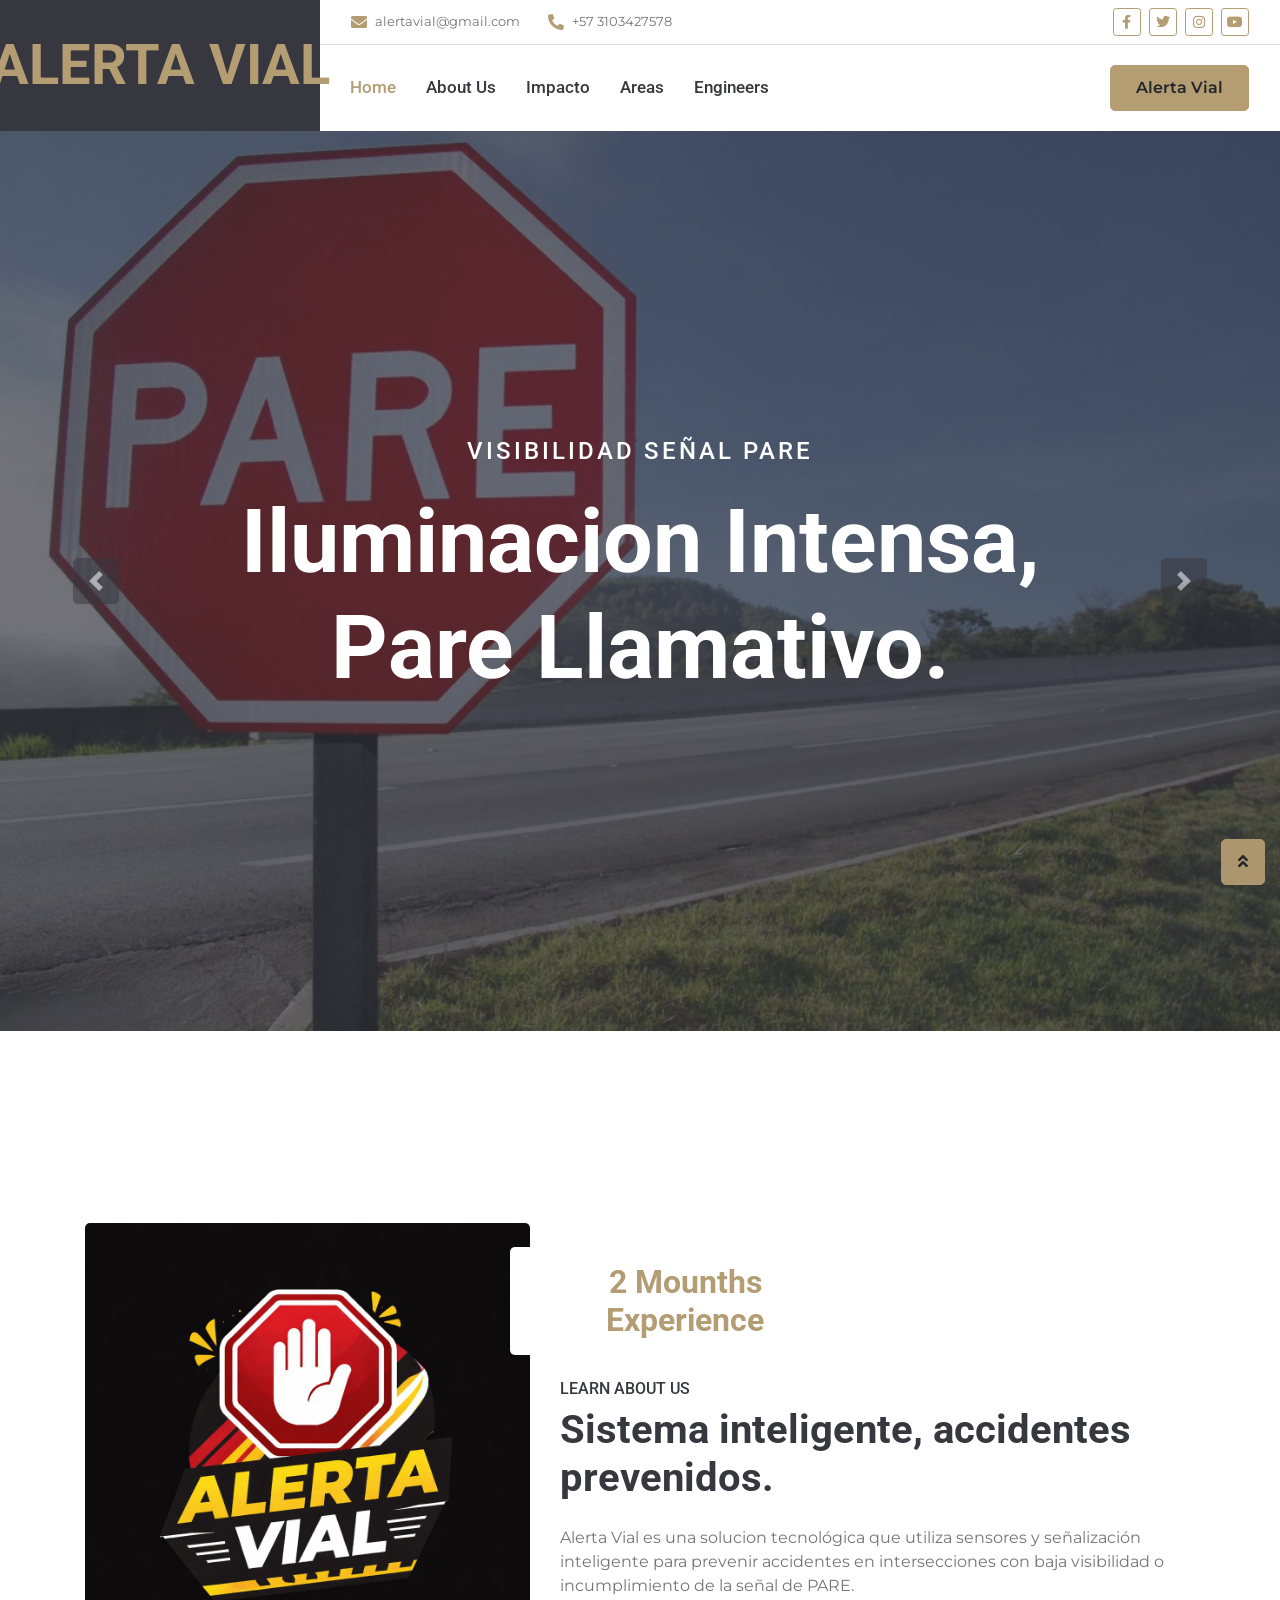
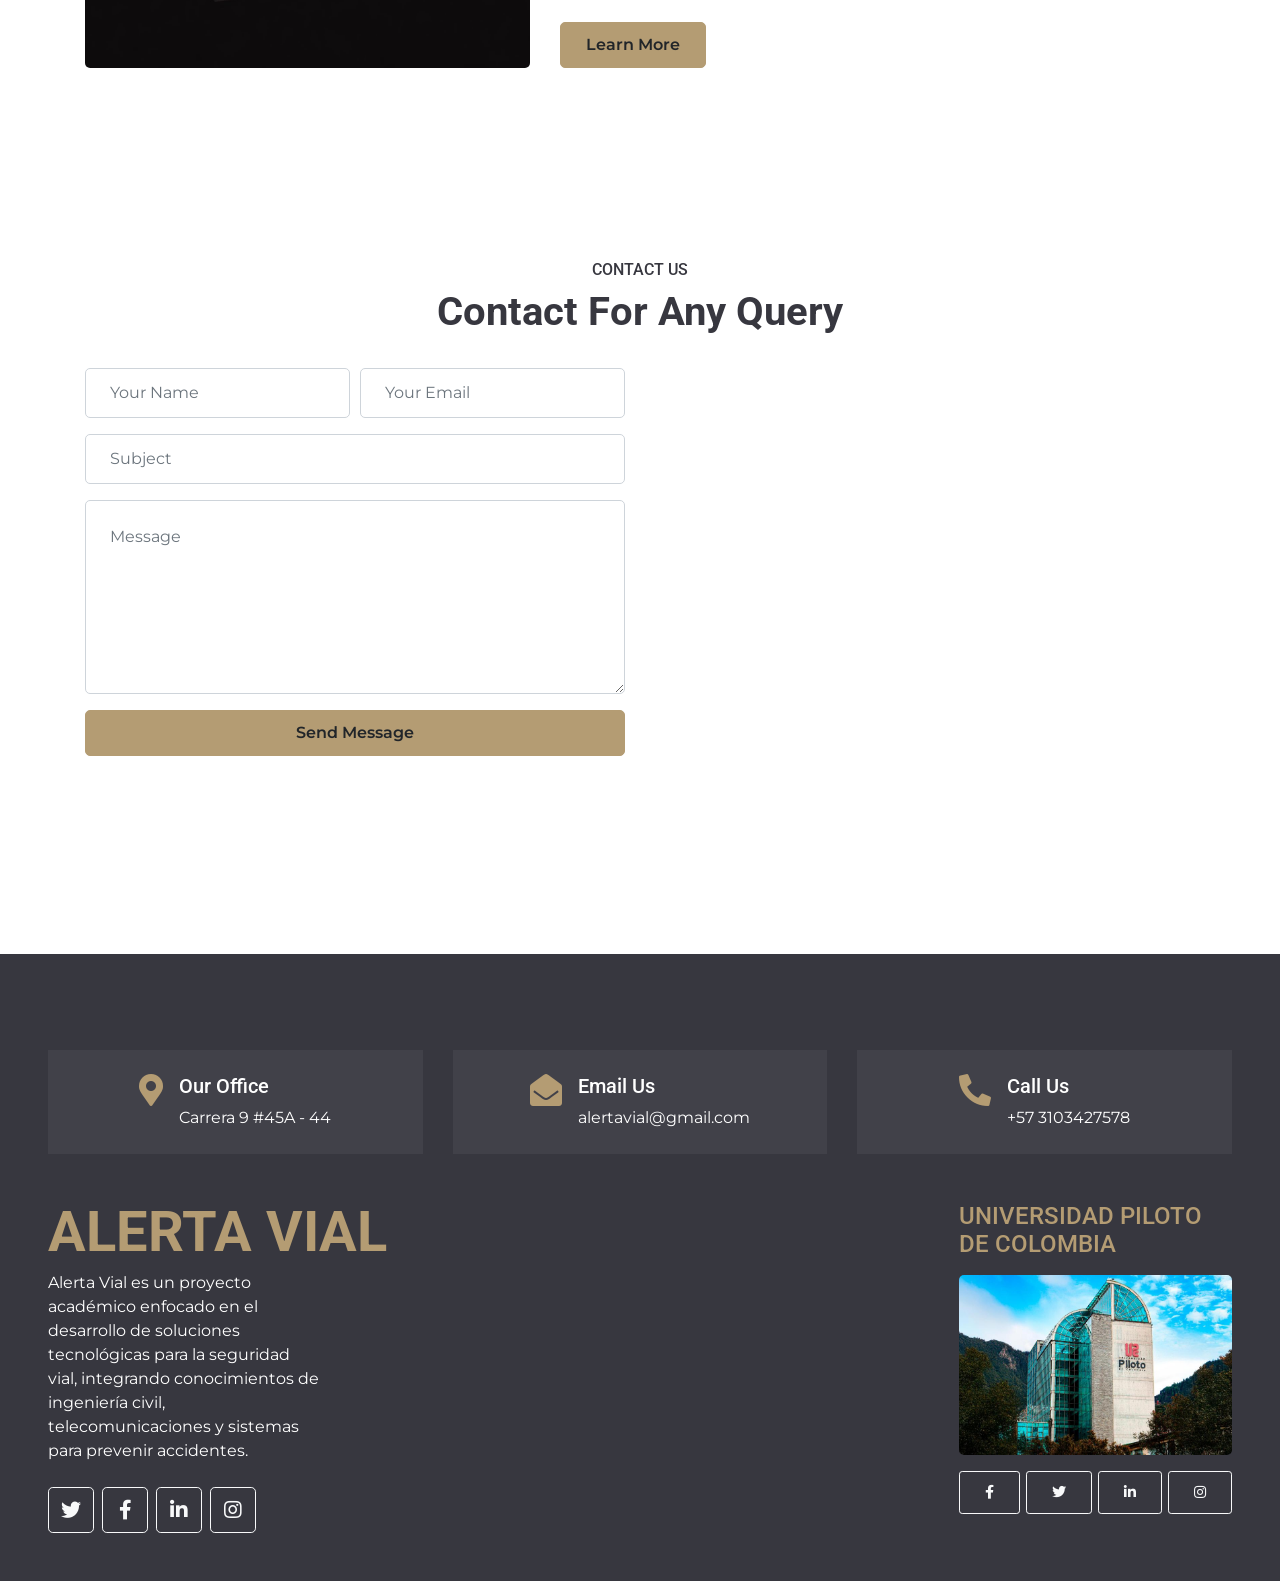
<file: index.html>
<!doctype html>
<html lang="en">
  <head>
    <meta charset="utf-8" />
    <title>Alerta Vial</title>
    <meta content="width=device-width, initial-scale=1.0" name="viewport" />
    <meta content="Free HTML Templates" name="keywords" />
    <meta content="Free HTML Templates" name="description" />

    <!-- Favicon -->
    <link href="img/AlertaVial-logoBlanco.jpeg" rel="icon" />

    <!-- Google Web Fonts -->
    <link rel="preconnect" href="https://fonts.gstatic.com" />
    <link
      href="https://fonts.googleapis.com/css2?family=Montserrat:wght@400;600&family=Roboto:wght@300;500;700&display=swap"
      rel="stylesheet"
    />

    <!-- Font Awesome -->
    <link
      href="https://cdnjs.cloudflare.com/ajax/libs/font-awesome/5.10.0/css/all.min.css"
      rel="stylesheet"
    />

    <!-- Libraries Stylesheet -->
    <link href="lib/owlcarousel/assets/owl.carousel.min.css" rel="stylesheet" />
    <link
      href="lib/tempusdominus/css/tempusdominus-bootstrap-4.min.css"
      rel="stylesheet"
    />

    <!-- Customized Bootstrap Stylesheet -->
    <link href="/css/style.css" rel="stylesheet" />
  </head>

  <body>
    <!-- Header Start -->
    <div class="container-fluid">
      <div class="row">
        <div class="col-lg-3 bg-secondary d-none d-lg-block">
          <a
            href="index.html"
            class="navbar-brand w-100 h-100 m-0 p-0 d-flex align-items-center justify-content-center"
          >
            <h1 class="m-0 display-4 text-primary text-uppercase">Alerta Vial</h1>
          </a>
        </div>
        <div class="col-lg-9">
          <div class="row bg-white border-bottom d-none d-lg-flex">
            <div class="col-lg-7 text-left">
              <div class="h-100 d-inline-flex align-items-center py-2 px-3">
                <i class="fa fa-envelope text-primary mr-2"></i>
                <small>alertavial@gmail.com</small>
              </div>
              <div class="h-100 d-inline-flex align-items-center py-2 px-2">
                <i class="fa fa-phone-alt text-primary mr-2"></i>
                <small>+57 3103427578</small>
              </div>
            </div>
            <div class="col-lg-5 text-right">
              <div class="d-inline-flex align-items-center p-2">
                <a
                  class="btn btn-sm btn-outline-primary btn-sm-square mr-2"
                  href=""
                >
                  <i class="fab fa-facebook-f"></i>
                </a>
                <a
                  class="btn btn-sm btn-outline-primary btn-sm-square mr-2"
                  href=""
                >
                  <i class="fab fa-twitter"></i>
                </a>
                <a
                  class="btn btn-sm btn-outline-primary btn-sm-square mr-2"
                  href=""
                >
                  <i class="fab fa-instagram"></i>
                </a>
                <a
                  class="btn btn-sm btn-outline-primary btn-sm-square mr-2"
                  href=""
                >
                  <i class="fab fa-youtube"></i>
                </a>
              </div>
            </div>
          </div>
          <nav class="navbar navbar-expand-lg bg-white navbar-light p-0">
            <a href="index.html" class="navbar-brand d-block d-lg-none">
              <h1 class="m-0 display-4 text-primary text-uppercase">
                ALERTA VIAL
              </h1>
            </a>
            <button
              type="button"
              class="navbar-toggler"
              data-toggle="collapse"
              data-target="#navbarCollapse"
            >
              <span class="navbar-toggler-icon"></span>
            </button>
            <div
              class="collapse navbar-collapse justify-content-between"
              id="navbarCollapse"
            >
              <div class="navbar-nav mr-auto py-0">
                <a href="index.html" class="nav-item nav-link active">Home</a>
                <a href="about.html" class="nav-item nav-link">About Us</a>
                <a href="funtion.html" class="nav-item nav-link">Impacto</a>
                <a href="practice.html" class="nav-item nav-link">Areas</a>
                <a href="team.html" class="nav-item nav-link">Engineers</a>
              </div>
              <a href="" class="btn btn-primary mr-3 d-none d-lg-block"
                >Alerta Vial</a
              >
            </div>
          </nav>
        </div>
      </div>
    </div>
    <!-- Header End -->

    <!-- Carousel Start -->
    <div class="container-fluid p-0 mb-5 pb-5">
      <div
        id="header-carousel"
        class="carousel slide carousel-fade"
        data-ride="carousel"
      >
        <div class="carousel-inner">
          <div
            class="carousel-item position-relative active"
            style="height: 100vh; min-height: 400px"
          >
            <img
              class="position-absolute w-100 h-100"
              src="img/SeñalPARE1-Carrusel.jpg"
              style="object-fit: cover"
            />
            <div
              class="carousel-caption d-flex flex-column align-items-center justify-content-center"
            >
              <div class="p-3" style="max-width: 900px">
                <h4
                  class="text-white text-uppercase mb-4"
                  style="letter-spacing: 3px"
                >
                  Visibilidad señal PARE
                </h4>
                <h3 class="display-2 text-capitalize text-white mb-4">
                  Iluminacion intensa, pare llamativo.
              </div>
            </div>
          </div>
          <div
            class="carousel-item position-relative"
            style="height: 100vh; min-height: 400px"
          >
            <img
              class="position-absolute w-100 h-100"
              src="img/SeñalPARE2-Carrusel.jpg"
              style="object-fit: cover"
            />
            <div
              class="carousel-caption d-flex flex-column align-items-center justify-content-center"
            >
              <div class="p-3" style="max-width: 900px">
                <h4
                  class="text-white text-uppercase mb-4"
                  style="letter-spacing: 3px"
                >
                  Cumplimiento PARE
                </h4>
                <h6 class="display-2 text-capitalize text-white mb-4">
                  Confianza de conductores, posibilidad de accidente.
                </h6>
              </div>
            </div>
          </div>
          <div
            class="carousel-item position-relative"
            style="height: 100vh; min-height: 400px"
          >
            <img
              class="position-absolute w-100 h-100"
              src="img/SeñalPARE3-Carrusel.jpg"
              style="object-fit: cover"
            />
            <div
              class="carousel-caption d-flex flex-column align-items-center justify-content-center"
            >
              <div class="p-3" style="max-width: 900px">
                <h4
                  class="text-white text-uppercase mb-4"
                  style="letter-spacing: 3px"
                >
                  Atencion a las Señales
                </h4>
                <h3 class="display-2 text-capitalize text-white mb-4">
                  Señal luminosa, conductor prevenido.
                </h3>
              </div>
            </div>
          </div>
        </div>
        <a
          class="carousel-control-prev"
          href="#header-carousel"
          data-slide="prev"
        >
          <div class="btn btn-lg btn-secondary btn-lg-square">
            <span class="carousel-control-prev-icon"></span>
          </div>
        </a>
        <a
          class="carousel-control-next"
          href="#header-carousel"
          data-slide="next"
        >
          <div class="btn btn-lg btn-secondary btn-lg-square">
            <span class="carousel-control-next-icon"></span>
          </div>
        </a>
      </div>
    </div>
    <!-- Carousel End -->

    <!-- About Start -->
    <div class="container-fluid py-5">
      <div class="container py-5">
        <div class="row">
          <div class="col-lg-5">
            <img class="img-fluid rounded" src="img/AlertaVial-logoNegro.jpeg" alt="" />
          </div>
          <div class="col-lg-7 mt-4 mt-lg-0">
            <h2
              class="position-relative text-center bg-white text-primary rounded p-3 mt-4 mb-4 d-none d-lg-block"
              style="width: 350px; margin-left: -50px"
            >
              2 Mounths Experience
            </h2>
            <h6 class="text-uppercase">Learn About Us</h6>
            <h1 class="mb-4">
              Sistema inteligente, accidentes prevenidos.
            </h1>
            <p>
              Alerta Vial es una solucion tecnológica que utiliza sensores y señalización inteligente para prevenir
              accidentes en intersecciones con baja visibilidad o incumplimiento de la señal de PARE.
            </p>
            <a href="" class="btn btn-primary mt-2">Learn More</a>
          </div>
        </div>
      </div>
    </div>
    <!-- About End -->
 
    <!-- Contact Start -->
    <div class="container-fluid py-5">
        <div class="container py-5">
            <div class="text-center pb-2">
                <h6 class="text-uppercase">Contact Us</h6>
                <h1 class="mb-4">Contact For Any Query</h1>
            </div>
            <div class="row">
                <div class="col-lg-6 mb-5 mb-lg-0">
                    <div class="contact-form">
                        <div id="success"></div>
                        <form name="sentMessage" id="contactForm" novalidate="novalidate">
                            <div class="form-row">
                                <div class="col-sm-6 control-group">
                                    <input type="text" class="form-control p-4" id="name" placeholder="Your Name" required="required" data-validation-required-message="Please enter your name" />
                                    <p class="help-block text-danger"></p>
                                </div>
                                <div class="col-sm-6 control-group">
                                    <input type="email" class="form-control p-4" id="email" placeholder="Your Email" required="required" data-validation-required-message="Please enter your email" />
                                    <p class="help-block text-danger"></p>
                                </div>
                            </div>
                            <div class="control-group">
                                <input type="text" class="form-control p-4" id="subject" placeholder="Subject" required="required" data-validation-required-message="Please enter a subject" />
                                <p class="help-block text-danger"></p>
                            </div>
                            <div class="control-group">
                                <textarea class="form-control p-4" rows="6" id="message" placeholder="Message" required="required" data-validation-required-message="Please enter your message"></textarea>
                                <p class="help-block text-danger"></p>
                            </div>
                            <div>
                                <button class="btn btn-primary btn-block" type="submit" id="sendMessageButton">Send Message</button>
                            </div>
                        </form>
                    </div>
                </div>
                <div class="col-lg-6" style="min-height: 400px;">
                    <div class="position-relative h-100 rounded overflow-hidden">
                        <iframe style="width: 100%; height: 100%; object-fit: cover;"
                        src="https://www.google.com/maps/embed?pb=!1m18!1m12!1m3!1d3001156.4288297426!2d-78.01371936852176!3d42.72876761954724!2m3!1f0!2f0!3f0!3m2!1i1024!2i768!4f13.1!3m3!1m2!1s0x4ccc4bf0f123a5a9%3A0xddcfc6c1de189567!2sNew%20York%2C%20USA!5e0!3m2!1sen!2sbd!4v1603794290143!5m2!1sen!2sbd"
                        frameborder="0" style="border:0;" allowfullscreen="" aria-hidden="false" tabindex="0"></iframe>
                    </div>
                </div>
            </div>
        </div>
    </div>
    <!-- Contact End -->

    <!-- Footer Start -->
    <div
      class="container-fluid bg-secondary text-white pt-5 px-sm-3 px-md-5"
      style="margin-top: 90px"
    >
      <div class="row mt-5">
        <div class="col-lg-4">
          <div
            class="d-flex justify-content-lg-center p-4"
            style="background: rgba(256, 256, 256, 0.05)"
          >
            <i class="fa fa-2x fa-map-marker-alt text-primary"></i>
            <div class="ml-3">
              <h5 class="text-white">Our Office</h5>
              <p class="m-0">Carrera 9 #45A - 44 </p>
            </div>
          </div>
        </div>
        <div class="col-lg-4">
          <div
            class="d-flex justify-content-lg-center p-4"
            style="background: rgba(256, 256, 256, 0.05)"
          >
            <i class="fa fa-2x fa-envelope-open text-primary"></i>
            <div class="ml-3">
              <h5 class="text-white">Email Us</h5>
              <p class="m-0">alertavial@gmail.com</p>
            </div>
          </div>
        </div>
        <div class="col-lg-4">
          <div
            class="d-flex justify-content-lg-center p-4"
            style="background: rgba(256, 256, 256, 0.05)"
          >
            <i class="fa fa-2x fa-phone-alt text-primary"></i>
            <div class="ml-3">
              <h5 class="text-white">Call Us</h5>
              <p class="m-0">+57 3103427578</p>
            </div>
          </div>
        </div>
      </div>
      <div class="row pt-5">
        <div class="col-lg-3 col-md-6 mb-5">
          <a href="index.html" class="navbar-brand">
            <h1 class="m-0 mt-n2 display-4 text-primary text-uppercase">
              Alerta Vial 
            </h1>
          </a>
          <p>
            Alerta Vial es un proyecto académico enfocado en el desarrollo de soluciones tecnológicas para la seguridad vial,
            integrando conocimientos de ingeniería civil, telecomunicaciones y sistemas para prevenir accidentes.
          </p>
          <div class="d-flex justify-content-start mt-4">
            <a class="btn btn-lg btn-outline-light btn-lg-square mr-2" href="#"
              ><i class="fab fa-twitter"></i
            ></a>
            <a class="btn btn-lg btn-outline-light btn-lg-square mr-2" href="#"
              ><i class="fab fa-facebook-f"></i
            ></a>
            <a class="btn btn-lg btn-outline-light btn-lg-square mr-2" href="#"
              ><i class="fab fa-linkedin-in"></i
            ></a>
            <a class="btn btn-lg btn-outline-light btn-lg-square" href="#"
              ><i class="fab fa-instagram"></i
            ></a>
          </div>
        </div>
        
        <div class="col-lg-3 col-md-6 mb-5">
        </div>
        <div class="col-lg-3 col-md-6 mb-5">
        </div>

        <div class="col-lg-3 col-md-6 mb-5">
  <!-- Título más grande -->
        <h4 class="text-primary text-uppercase mb-3">
          Universidad Piloto de Colombia
        </h4>

  <!-- Imagen grande -->
        <div class="mb-3">
        <img 
          src="img/FotoUniversidadPiloto.jpg" 
          class="img-fluid w-100 rounded"
          style="height: 180px; object-fit: cover;"
          >
        </div>

  <!-- Redes centradas debajo -->
        <div class="d-flex justify-content-between">
          <a class="btn btn-outline-light btn-sm" href="#">
          <i class="fab fa-facebook-f"></i>
          </a>
            <a class="btn btn-outline-light btn-sm" href="#">
            <i class="fab fa-twitter"></i>
            </a>
            <a class="btn btn-outline-light btn-sm" href="#">
              <i class="fab fa-linkedin-in"></i>
            </a>
            <a class="btn btn-outline-light btn-sm" href="#">
              <i class="fab fa-instagram"></i>
            </a>
          </div>
        </div>
      </div>
    </div>
    <!-- Footer End -->

    <!-- Back to Top -->
    <a href="#" class="btn btn-primary px-3 back-to-top"
      ><i class="fa fa-angle-double-up"></i
    ></a>

    <!-- JavaScript Libraries -->
    <script src="https://code.jquery.com/jquery-3.4.1.min.js"></script>
    <script src="https://stackpath.bootstrapcdn.com/bootstrap/4.4.1/js/bootstrap.bundle.min.js"></script>
    <script src="lib/easing/easing.min.js"></script>
    <script src="lib/waypoints/waypoints.min.js"></script>
    <script src="lib/owlcarousel/owl.carousel.min.js"></script>
    <script src="lib/tempusdominus/js/moment.min.js"></script>
    <script src="lib/tempusdominus/js/moment-timezone.min.js"></script>
    <script src="lib/tempusdominus/js/tempusdominus-bootstrap-4.min.js"></script>

    <!-- Contact Javascript File -->
    <script src="mail/jqBootstrapValidation.min.js"></script>
    <script src="mail/contact.js"></script>

    <!-- Template Javascript -->
    <script src="js/main.js"></script>
  </body>
</html>
</file>
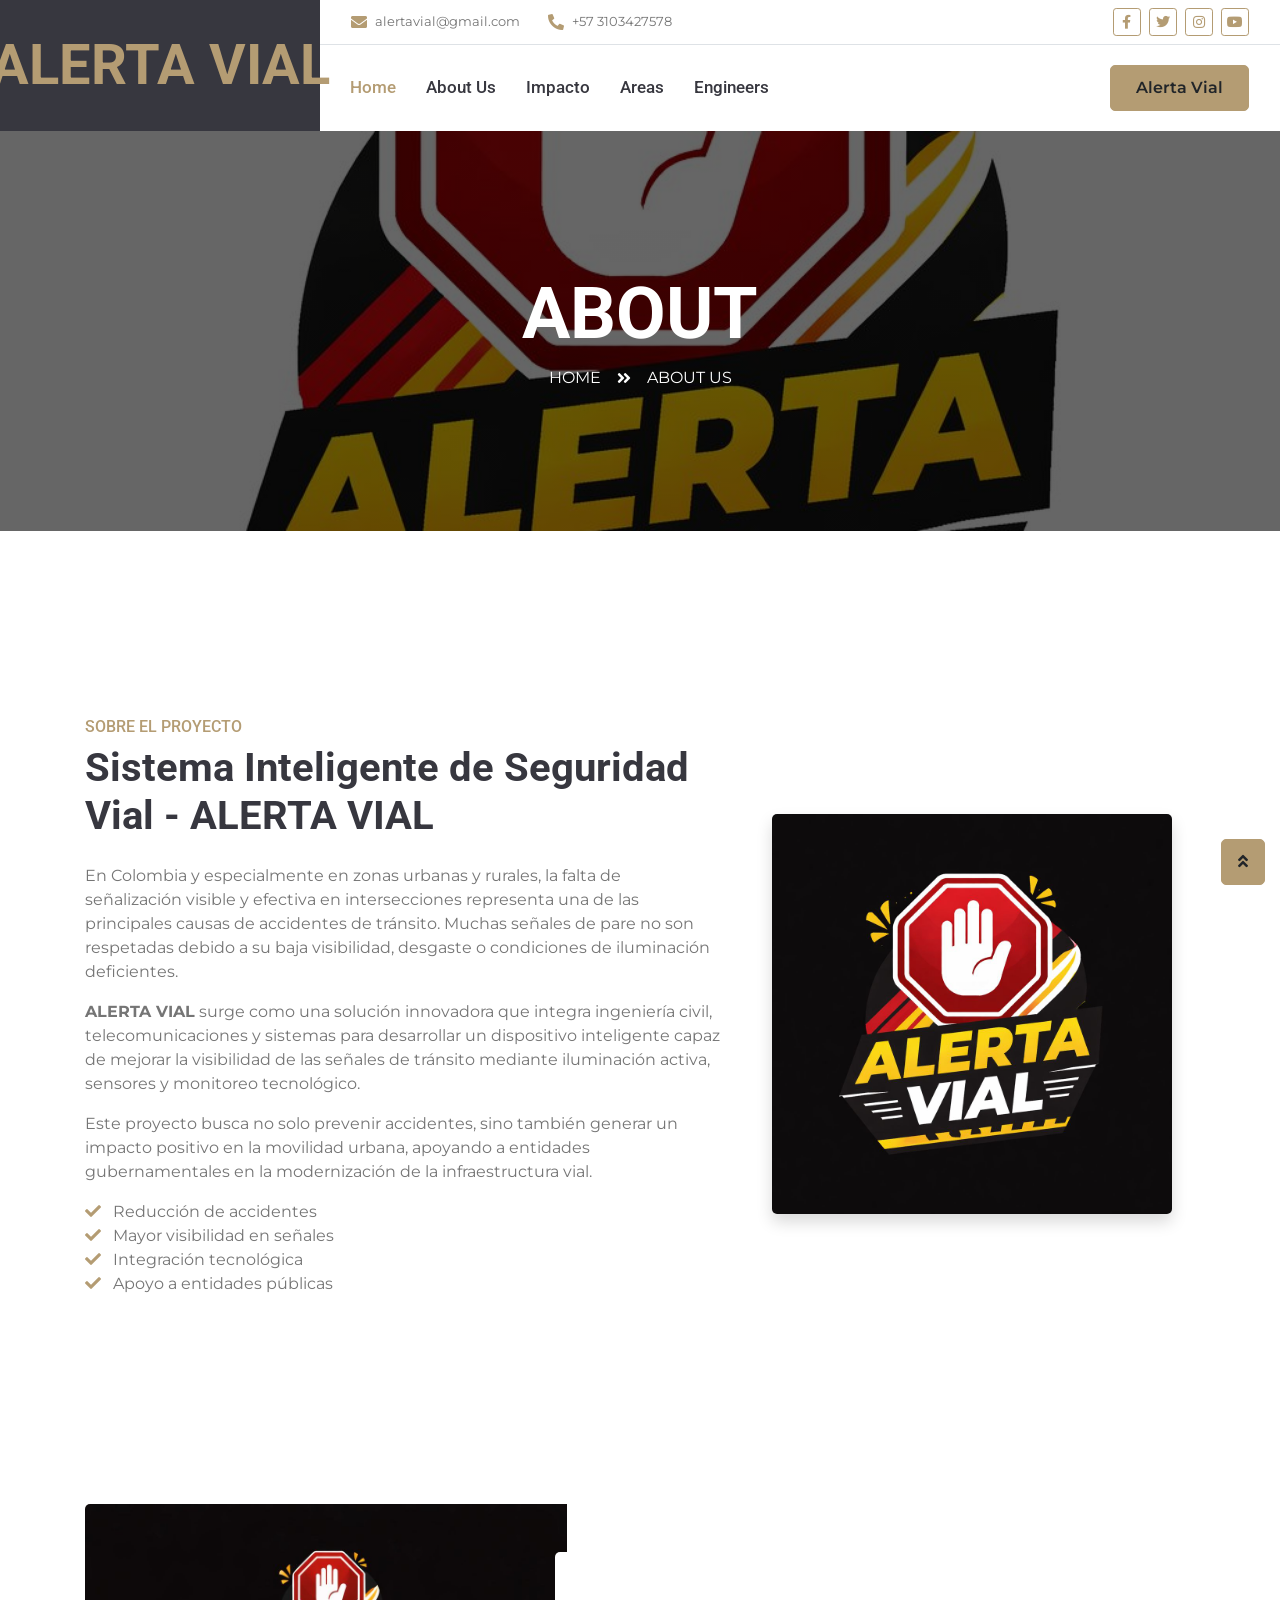
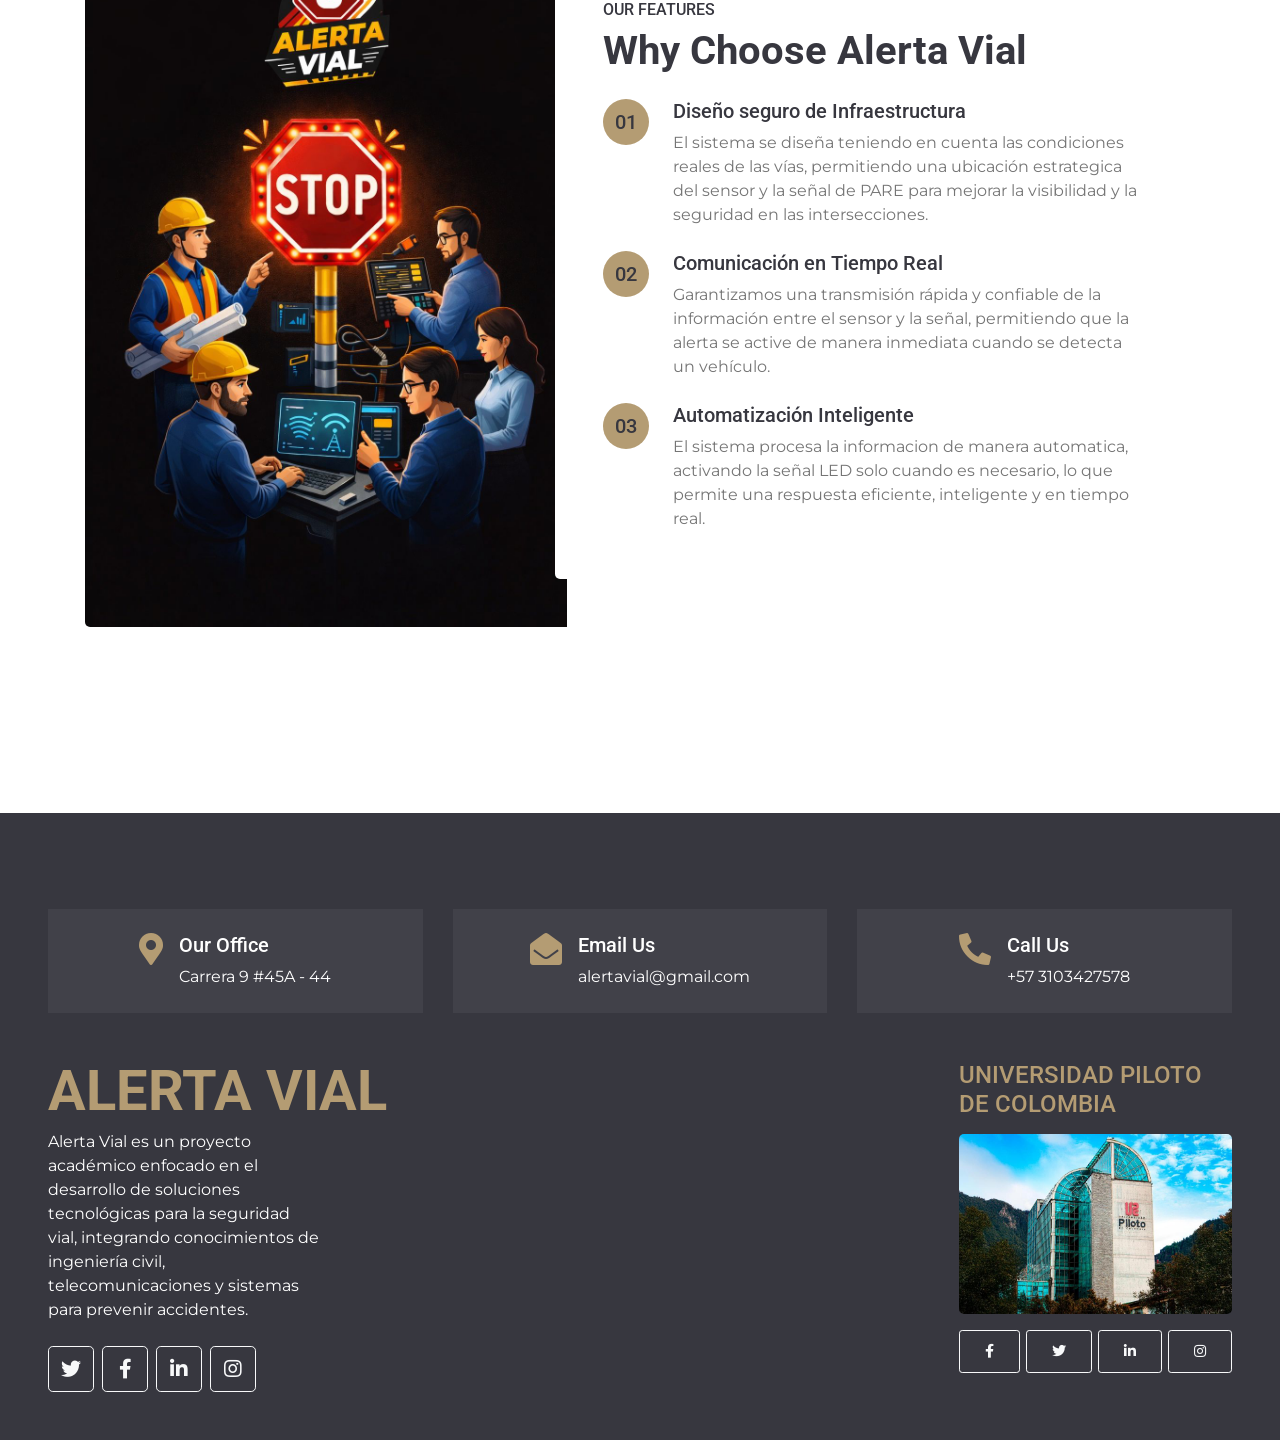
<file: about.html>
<!doctype html>
<html lang="en">
  <head>
    <meta charset="utf-8" />
    <title>Alerta Vial</title>
    <meta content="width=device-width, initial-scale=1.0" name="viewport" />
    <meta content="Free HTML Templates" name="keywords" />
    <meta content="Free HTML Templates" name="description" />

    <!-- Favicon -->
    <link href="img/AlertaVial-logoBlanco.jpeg" rel="icon" />

    <!-- Google Web Fonts -->
    <link rel="preconnect" href="https://fonts.gstatic.com" />
    <link
      href="https://fonts.googleapis.com/css2?family=Montserrat:wght@400;600&family=Roboto:wght@300;500;700&display=swap"
      rel="stylesheet"
    />

    <!-- Font Awesome -->
    <link
      href="https://cdnjs.cloudflare.com/ajax/libs/font-awesome/5.10.0/css/all.min.css"
      rel="stylesheet"
    />

    <!-- Libraries Stylesheet -->
    <link href="lib/owlcarousel/assets/owl.carousel.min.css" rel="stylesheet" />
    <link
      href="lib/tempusdominus/css/tempusdominus-bootstrap-4.min.css"
      rel="stylesheet"
    />

    <!-- Customized Bootstrap Stylesheet -->
    <link href="css/style.css" rel="stylesheet" />
  </head>

  <body>
    <!-- Header Start -->
    <div class="container-fluid">
      <div class="row">
        <div class="col-lg-3 bg-secondary d-none d-lg-block">
          <a
            href="index.html"
            class="navbar-brand w-100 h-100 m-0 p-0 d-flex align-items-center justify-content-center"
          >
            <h1 class="m-0 display-4 text-primary text-uppercase">
              Alerta Vial
            </h1>
          </a>
        </div>
        <div class="col-lg-9">
          <div class="row bg-white border-bottom d-none d-lg-flex">
            <div class="col-lg-7 text-left">
              <div class="h-100 d-inline-flex align-items-center py-2 px-3">
                <i class="fa fa-envelope text-primary mr-2"></i>
                <small>alertavial@gmail.com</small>
              </div>
              <div class="h-100 d-inline-flex align-items-center py-2 px-2">
                <i class="fa fa-phone-alt text-primary mr-2"></i>
                <small>+57 3103427578</small>
              </div>
            </div>
            <div class="col-lg-5 text-right">
              <div class="d-inline-flex align-items-center p-2">
                <a
                  class="btn btn-sm btn-outline-primary btn-sm-square mr-2"
                  href=""
                >
                  <i class="fab fa-facebook-f"></i>
                </a>
                <a
                  class="btn btn-sm btn-outline-primary btn-sm-square mr-2"
                  href=""
                >
                  <i class="fab fa-twitter"></i>
                </a>
                <a
                  class="btn btn-sm btn-outline-primary btn-sm-square mr-2"
                  href=""
                >
                  <i class="fab fa-instagram"></i>
                </a>
                <a
                  class="btn btn-sm btn-outline-primary btn-sm-square mr-2"
                  href=""
                >
                  <i class="fab fa-youtube"></i>
                </a>
              </div>
            </div>
          </div>
          <nav class="navbar navbar-expand-lg bg-white navbar-light p-0">
            <a href="index.html" class="navbar-brand d-block d-lg-none">
              <h1 class="m-0 display-4 text-primary text-uppercase">
                ALERTA VIAL
              </h1>
            </a>
            <button
              type="button"
              class="navbar-toggler"
              data-toggle="collapse"
              data-target="#navbarCollapse"
            >
              <span class="navbar-toggler-icon"></span>
            </button>
            <div
              class="collapse navbar-collapse justify-content-between"
              id="navbarCollapse"
            >
              <div class="navbar-nav mr-auto py-0">
                <a href="index.html" class="nav-item nav-link active">Home</a>
                <a href="about.html" class="nav-item nav-link">About Us</a>
                <a href="funtion.html" class="nav-item nav-link">Impacto</a>
                <a href="practice.html" class="nav-item nav-link">Areas</a>
                <a href="team.html" class="nav-item nav-link">Engineers</a>
              </div>
              <a href="" class="btn btn-primary mr-3 d-none d-lg-block"
                >Alerta Vial</a
              >
            </div>
          </nav>
        </div>
      </div>
    </div>
    <!-- Header End -->

    <!-- Page Header Start -->
    <div
      class="container-fluid"
      style="
        background:
          linear-gradient(rgba(0, 0, 0, 0.6), rgba(0, 0, 0, 0.6)),
          url(&quot;img/AlertaVial-logoBlanco.jpeg&quot;);
        background-position: center;
        background-size: cover;
        background-repeat: no-repeat;
        margin-bottom: 90px;
      "
    >
      <div class="container">
        <div
          class="d-flex flex-column align-items-center justify-content-center text-center"
          style="min-height: 400px"
        >
          <h3 class="display-3 text-white text-uppercase">About</h3>

          <div class="d-inline-flex text-white">
            <p class="m-0 text-uppercase">
              <a class="text-white" href="index.html">Home</a>
            </p>
            <i class="fa fa-angle-double-right pt-1 px-3"></i>
            <p class="m-0 text-uppercase">About Us</p>
          </div>
        </div>
      </div>
    </div>
    <!-- Page Header End -->

    <div class="container-fluid py-5">
      <div class="container py-5">
        <div class="row align-items-center">
          <!-- TEXTO -->
          <div class="col-lg-7">
            <h6 class="text-uppercase text-primary">Sobre el Proyecto</h6>
            <h1 class="mb-4">
              Sistema Inteligente de Seguridad Vial - ALERTA VIAL
            </h1>

            <p>
              En Colombia y especialmente en zonas urbanas y rurales, la falta
              de señalización visible y efectiva en intersecciones representa
              una de las principales causas de accidentes de tránsito. Muchas
              señales de pare no son respetadas debido a su baja visibilidad,
              desgaste o condiciones de iluminación deficientes.
            </p>

            <p>
              <strong>ALERTA VIAL</strong> surge como una solución innovadora
              que integra ingeniería civil, telecomunicaciones y sistemas para
              desarrollar un dispositivo inteligente capaz de mejorar la
              visibilidad de las señales de tránsito mediante iluminación
              activa, sensores y monitoreo tecnológico.
            </p>

            <p>
              Este proyecto busca no solo prevenir accidentes, sino también
              generar un impacto positivo en la movilidad urbana, apoyando a
              entidades gubernamentales en la modernización de la
              infraestructura vial.
            </p>

            <!-- LISTA DE IMPACTO -->
            <ul class="list-inline">
              <li>
                <i class="fa fa-check text-primary mr-2"></i> Reducción de
                accidentes
              </li>
              <li>
                <i class="fa fa-check text-primary mr-2"></i> Mayor visibilidad
                en señales
              </li>
              <li>
                <i class="fa fa-check text-primary mr-2"></i> Integración
                tecnológica
              </li>
              <li>
                <i class="fa fa-check text-primary mr-2"></i> Apoyo a entidades
                públicas
              </li>
            </ul>
          </div>

          <!-- IMAGEN CENTRADA -->
          <div class="col-lg-5 text-center">
            <img
              class="img-fluid rounded shadow"
              src="img/AlertaVial-logoNegro.jpeg"
              alt="Proyecto Alerta Vial"
              style="max-height: 400px; object-fit: cover"
            />
          </div>
        </div>
      </div>
    </div>

    <!-- Features Start -->
    <div class="container-fluid py-5">
      <div class="container py-5">
        <div class="row">
          <div class="col-lg-6" style="min-height: 500px">
            <div class="position-relative h-100 rounded overflow-hidden">
              <img
                class="position-absolute w 90 h-100"
                src="img/AlertaVial-Equipo.jpeg"
                style="object-fit: cover"
              />
            </div>
          </div>
          <div class="col-lg-6 pt-5 pb-lg-5">
            <div class="feature-text bg-white rounded p-lg-5">
              <h6 class="text-uppercase">Our Features</h6>
              <h1 class="mb-4">Why Choose Alerta Vial</h1>
              <div class="d-flex mb-4">
                <div
                  class="btn-primary btn-lg-square px-3"
                  style="border-radius: 50px"
                >
                  <h5 class="text-secondary m-0">01</h5>
                </div>
                <div class="ml-4">
                  <h5>Diseño seguro de Infraestructura</h5>
                  <p class="m-0">
                    El sistema se diseña teniendo en cuenta las condiciones
                    reales de las vías, permitiendo una ubicación estrategica
                    del sensor y la señal de PARE para mejorar la visibilidad y
                    la seguridad en las intersecciones.
                  </p>
                </div>
              </div>
              <div class="d-flex mb-4">
                <div
                  class="btn-primary btn-lg-square px-3"
                  style="border-radius: 50px"
                >
                  <h5 class="text-secondary m-0">02</h5>
                </div>
                <div class="ml-4">
                  <h5>Comunicación en Tiempo Real</h5>
                  <p class="m-0">
                    Garantizamos una transmisión rápida y confiable de la
                    información entre el sensor y la señal, permitiendo que la
                    alerta se active de manera inmediata cuando se detecta un
                    vehículo.
                  </p>
                </div>
              </div>
              <div class="d-flex">
                <div
                  class="btn-primary btn-lg-square px-3"
                  style="border-radius: 50px"
                >
                  <h5 class="text-secondary m-0">03</h5>
                </div>
                <div class="ml-4">
                  <h5>Automatización Inteligente</h5>
                  <p class="m-0">
                    El sistema procesa la informacion de manera automatica,
                    activando la señal LED solo cuando es necesario, lo que
                    permite una respuesta eficiente, inteligente y en tiempo
                    real.
                  </p>
                </div>
              </div>
            </div>
          </div>
        </div>
      </div>
    </div>
    <!-- Features End -->

    <!-- Footer Start -->
    <div
      class="container-fluid bg-secondary text-white pt-5 px-sm-3 px-md-5"
      style="margin-top: 90px"
    >
      <div class="row mt-5">
        <div class="col-lg-4">
          <div
            class="d-flex justify-content-lg-center p-4"
            style="background: rgba(256, 256, 256, 0.05)"
          >
            <i class="fa fa-2x fa-map-marker-alt text-primary"></i>
            <div class="ml-3">
              <h5 class="text-white">Our Office</h5>
              <p class="m-0">Carrera 9 #45A - 44</p>
            </div>
          </div>
        </div>
        <div class="col-lg-4">
          <div
            class="d-flex justify-content-lg-center p-4"
            style="background: rgba(256, 256, 256, 0.05)"
          >
            <i class="fa fa-2x fa-envelope-open text-primary"></i>
            <div class="ml-3">
              <h5 class="text-white">Email Us</h5>
              <p class="m-0">alertavial@gmail.com</p>
            </div>
          </div>
        </div>
        <div class="col-lg-4">
          <div
            class="d-flex justify-content-lg-center p-4"
            style="background: rgba(256, 256, 256, 0.05)"
          >
            <i class="fa fa-2x fa-phone-alt text-primary"></i>
            <div class="ml-3">
              <h5 class="text-white">Call Us</h5>
              <p class="m-0">+57 3103427578</p>
            </div>
          </div>
        </div>
      </div>
      <div class="row pt-5">
        <div class="col-lg-3 col-md-6 mb-5">
          <a href="index.html" class="navbar-brand">
            <h1 class="m-0 mt-n2 display-4 text-primary text-uppercase">
              Alerta Vial
            </h1>
          </a>
          <p>
            Alerta Vial es un proyecto académico enfocado en el desarrollo de
            soluciones tecnológicas para la seguridad vial, integrando
            conocimientos de ingeniería civil, telecomunicaciones y sistemas
            para prevenir accidentes.
          </p>
          <div class="d-flex justify-content-start mt-4">
            <a class="btn btn-lg btn-outline-light btn-lg-square mr-2" href="#"
              ><i class="fab fa-twitter"></i
            ></a>
            <a class="btn btn-lg btn-outline-light btn-lg-square mr-2" href="#"
              ><i class="fab fa-facebook-f"></i
            ></a>
            <a class="btn btn-lg btn-outline-light btn-lg-square mr-2" href="#"
              ><i class="fab fa-linkedin-in"></i
            ></a>
            <a class="btn btn-lg btn-outline-light btn-lg-square" href="#"
              ><i class="fab fa-instagram"></i
            ></a>
          </div>
        </div>

        <div class="col-lg-3 col-md-6 mb-5"></div>
        <div class="col-lg-3 col-md-6 mb-5"></div>

        <div class="col-lg-3 col-md-6 mb-5">
          <!-- Título más grande -->
          <h4 class="text-primary text-uppercase mb-3">
            Universidad Piloto de Colombia
          </h4>

          <!-- Imagen grande -->
          <div class="mb-3">
            <img
              src="img/FotoUniversidadPiloto.jpg"
              class="img-fluid w-100 rounded"
              style="height: 180px; object-fit: cover"
            />
          </div>

          <!-- Redes centradas debajo -->
          <div class="d-flex justify-content-between">
            <a class="btn btn-outline-light btn-sm" href="#">
              <i class="fab fa-facebook-f"></i>
            </a>
            <a class="btn btn-outline-light btn-sm" href="#">
              <i class="fab fa-twitter"></i>
            </a>
            <a class="btn btn-outline-light btn-sm" href="#">
              <i class="fab fa-linkedin-in"></i>
            </a>
            <a class="btn btn-outline-light btn-sm" href="#">
              <i class="fab fa-instagram"></i>
            </a>
          </div>
        </div>
      </div>
    </div>
    <!-- Footer End -->

    <!-- Back to Top -->
    <a href="#" class="btn btn-primary px-3 back-to-top"
      ><i class="fa fa-angle-double-up"></i
    ></a>

    <!-- JavaScript Libraries -->
    <script src="https://code.jquery.com/jquery-3.4.1.min.js"></script>
    <script src="https://stackpath.bootstrapcdn.com/bootstrap/4.4.1/js/bootstrap.bundle.min.js"></script>
    <script src="lib/easing/easing.min.js"></script>
    <script src="lib/waypoints/waypoints.min.js"></script>
    <script src="lib/owlcarousel/owl.carousel.min.js"></script>
    <script src="lib/tempusdominus/js/moment.min.js"></script>
    <script src="lib/tempusdominus/js/moment-timezone.min.js"></script>
    <script src="lib/tempusdominus/js/tempusdominus-bootstrap-4.min.js"></script>

    <!-- Contact Javascript File -->
    <script src="mail/jqBootstrapValidation.min.js"></script>
    <script src="mail/contact.js"></script>

    <!-- Template Javascript -->
    <script src="js/main.js"></script>
  </body>
</html>
</file>
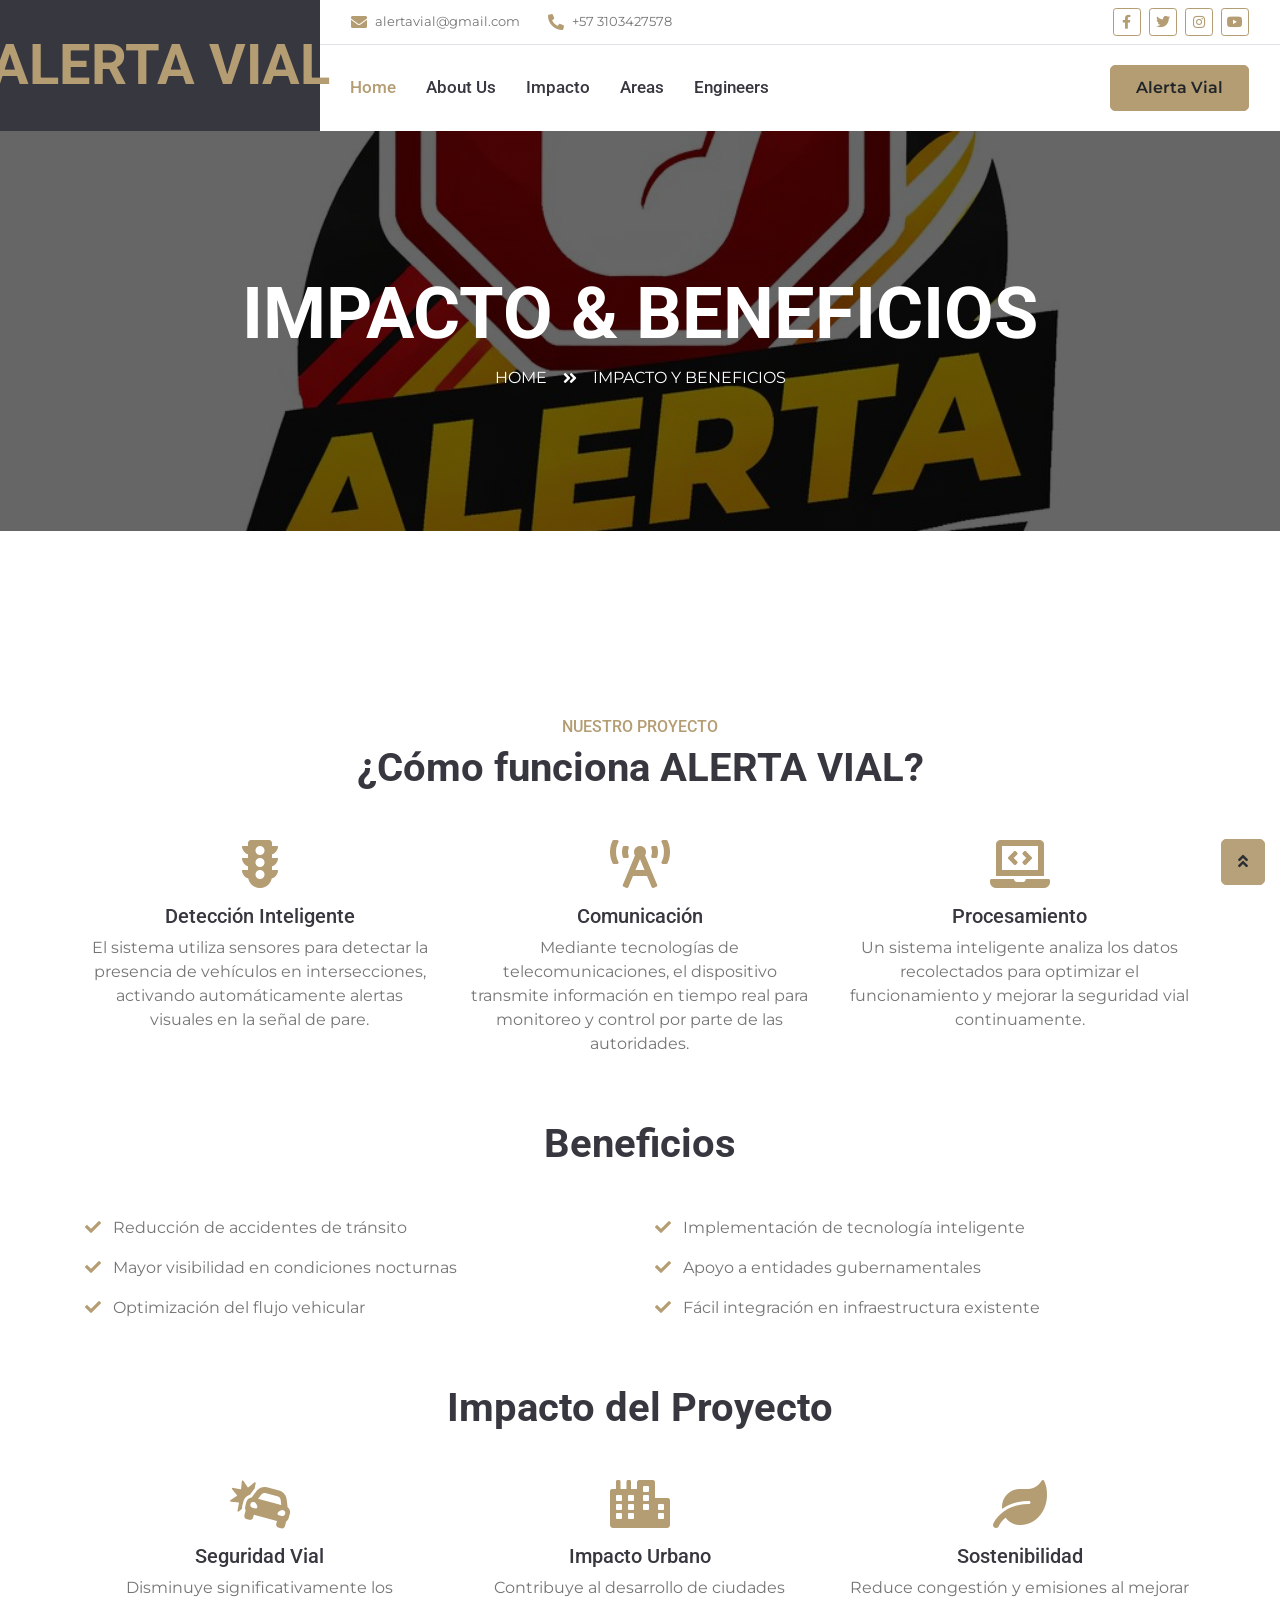
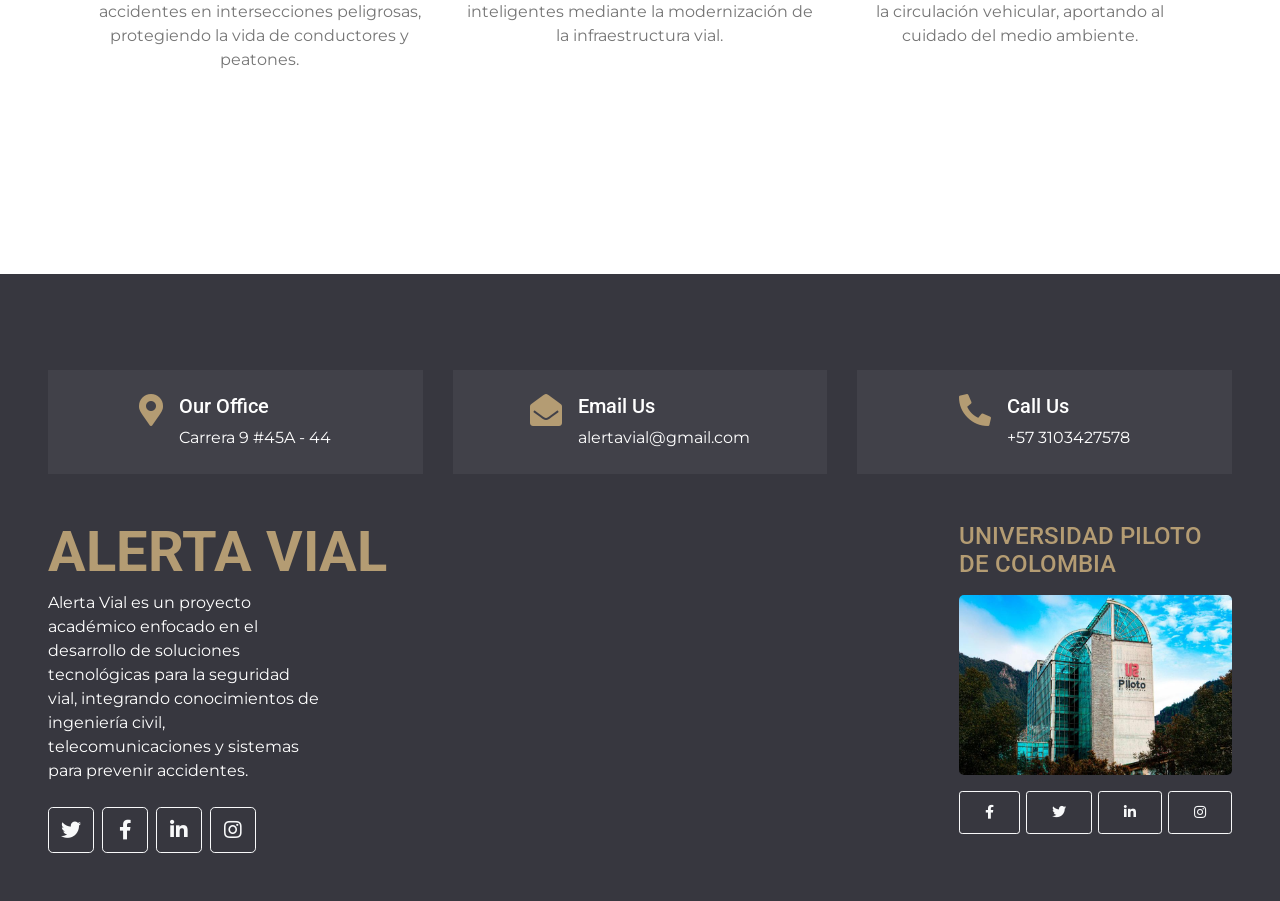
<file: funtion.html>
<!doctype html>
<html lang="en">
  <head>
    <meta charset="utf-8" />
    <title>Alerta Vial</title>
    <meta content="width=device-width, initial-scale=1.0" name="viewport" />
    <meta content="Free HTML Templates" name="keywords" />
    <meta content="Free HTML Templates" name="description" />

    <!-- Favicon -->
    <link href="img/favicon.ico" rel="icon" />

    <!-- Google Web Fonts -->
    <link rel="preconnect" href="https://fonts.gstatic.com" />
    <link
      href="https://fonts.googleapis.com/css2?family=Montserrat:wght@400;600&family=Roboto:wght@300;500;700&display=swap"
      rel="stylesheet"
    />

    <!-- Font Awesome -->
    <link
      href="https://cdnjs.cloudflare.com/ajax/libs/font-awesome/5.10.0/css/all.min.css"
      rel="stylesheet"
    />

    <!-- Libraries Stylesheet -->
    <link href="lib/owlcarousel/assets/owl.carousel.min.css" rel="stylesheet" />
    <link
      href="lib/tempusdominus/css/tempusdominus-bootstrap-4.min.css"
      rel="stylesheet"
    />

    <!-- Customized Bootstrap Stylesheet -->
    <link href="css/style.css" rel="stylesheet" />
  </head>

  <body>
    <!-- Header Start -->
    <div class="container-fluid">
      <div class="row">
        <div class="col-lg-3 bg-secondary d-none d-lg-block">
          <a
            href="index.html"
            class="navbar-brand w-100 h-100 m-0 p-0 d-flex align-items-center justify-content-center"
          >
            <h1 class="m-0 display-4 text-primary text-uppercase">
              Alerta Vial
            </h1>
          </a>
        </div>
        <div class="col-lg-9">
          <div class="row bg-white border-bottom d-none d-lg-flex">
            <div class="col-lg-7 text-left">
              <div class="h-100 d-inline-flex align-items-center py-2 px-3">
                <i class="fa fa-envelope text-primary mr-2"></i>
                <small>alertavial@gmail.com</small>
              </div>
              <div class="h-100 d-inline-flex align-items-center py-2 px-2">
                <i class="fa fa-phone-alt text-primary mr-2"></i>
                <small>+57 3103427578</small>
              </div>
            </div>
            <div class="col-lg-5 text-right">
              <div class="d-inline-flex align-items-center p-2">
                <a
                  class="btn btn-sm btn-outline-primary btn-sm-square mr-2"
                  href=""
                >
                  <i class="fab fa-facebook-f"></i>
                </a>
                <a
                  class="btn btn-sm btn-outline-primary btn-sm-square mr-2"
                  href=""
                >
                  <i class="fab fa-twitter"></i>
                </a>
                <a
                  class="btn btn-sm btn-outline-primary btn-sm-square mr-2"
                  href=""
                >
                  <i class="fab fa-instagram"></i>
                </a>
                <a
                  class="btn btn-sm btn-outline-primary btn-sm-square mr-2"
                  href=""
                >
                  <i class="fab fa-youtube"></i>
                </a>
              </div>
            </div>
          </div>
          <nav class="navbar navbar-expand-lg bg-white navbar-light p-0">
            <a href="index.html" class="navbar-brand d-block d-lg-none">
              <h1 class="m-0 display-4 text-primary text-uppercase">
                ALERTA VIAL
              </h1>
            </a>
            <button
              type="button"
              class="navbar-toggler"
              data-toggle="collapse"
              data-target="#navbarCollapse"
            >
              <span class="navbar-toggler-icon"></span>
            </button>
            <div
              class="collapse navbar-collapse justify-content-between"
              id="navbarCollapse"
            >
              <div class="navbar-nav mr-auto py-0">
                <a href="index.html" class="nav-item nav-link active">Home</a>
                <a href="about.html" class="nav-item nav-link">About Us</a>
                <a href="funtion.html" class="nav-item nav-link">Impacto</a>
                <a href="practice.html" class="nav-item nav-link">Areas</a>
                <a href="team.html" class="nav-item nav-link">Engineers</a>
              </div>
              <a href="" class="btn btn-primary mr-3 d-none d-lg-block"
                >Alerta Vial</a
              >
            </div>
          </nav>
        </div>
      </div>
    </div>
    <!-- Header End -->

    <!-- Page Header Start -->
    <div
      class="container-fluid"
      style="
        background:
          linear-gradient(rgba(0, 0, 0, 0.6), rgba(0, 0, 0, 0.6)),
          url(&quot;img/AlertaVial-logoBlanco.jpeg&quot;);
        background-position: center;
        background-size: cover;
        background-repeat: no-repeat;
        margin-bottom: 90px;
      "
    >
      <div class="container">
        <div
          class="d-flex flex-column align-items-center justify-content-center text-center"
          style="min-height: 400px"
        >
          <h3 class="display-3 text-white text-uppercase">
            IMPACTO & BENEFICIOS
          </h3>

          <div class="d-inline-flex text-white">
            <p class="m-0 text-uppercase">
              <a class="text-white" href="index.html">Home</a>
            </p>
            <i class="fa fa-angle-double-right pt-1 px-3"></i>
            <p class="m-0 text-uppercase">Impacto y Beneficios</p>
          </div>
        </div>
      </div>
    </div>
    <!-- Page Header End -->

    <!-- INFORMACIÓN DEL PROYECTO START -->
    <div class="container-fluid py-5">
      <div class="container py-5">
        <!-- TÍTULO -->
        <div class="text-center mb-5">
          <h6 class="text-uppercase text-primary">Nuestro Proyecto</h6>
          <h1 class="mb-4">¿Cómo funciona ALERTA VIAL?</h1>
        </div>

        <!-- COMO FUNCIONA -->
        <div class="row mb-5">
          <div class="col-lg-4 text-center">
            <i class="fa fa-traffic-light fa-3x text-primary mb-3"></i>
            <h5>Detección Inteligente</h5>
            <p>
              El sistema utiliza sensores para detectar la presencia de
              vehículos en intersecciones, activando automáticamente alertas
              visuales en la señal de pare.
            </p>
          </div>

          <div class="col-lg-4 text-center">
            <i class="fa fa-broadcast-tower fa-3x text-primary mb-3"></i>
            <h5>Comunicación</h5>
            <p>
              Mediante tecnologías de telecomunicaciones, el dispositivo
              transmite información en tiempo real para monitoreo y control por
              parte de las autoridades.
            </p>
          </div>

          <div class="col-lg-4 text-center">
            <i class="fa fa-laptop-code fa-3x text-primary mb-3"></i>
            <h5>Procesamiento</h5>
            <p>
              Un sistema inteligente analiza los datos recolectados para
              optimizar el funcionamiento y mejorar la seguridad vial
              continuamente.
            </p>
          </div>
        </div>

        <!-- BENEFICIOS -->
        <div class="text-center mb-5">
          <h1 class="mb-4">Beneficios</h1>
        </div>

        <div class="row mb-5">
          <div class="col-md-6">
            <p>
              <i class="fa fa-check text-primary mr-2"></i> Reducción de
              accidentes de tránsito
            </p>
            <p>
              <i class="fa fa-check text-primary mr-2"></i> Mayor visibilidad en
              condiciones nocturnas
            </p>
            <p>
              <i class="fa fa-check text-primary mr-2"></i> Optimización del
              flujo vehicular
            </p>
          </div>

          <div class="col-md-6">
            <p>
              <i class="fa fa-check text-primary mr-2"></i> Implementación de
              tecnología inteligente
            </p>
            <p>
              <i class="fa fa-check text-primary mr-2"></i> Apoyo a entidades
              gubernamentales
            </p>
            <p>
              <i class="fa fa-check text-primary mr-2"></i> Fácil integración en
              infraestructura existente
            </p>
          </div>
        </div>

        <!-- IMPACTO -->
        <div class="text-center mb-5">
          <h1 class="mb-4">Impacto del Proyecto</h1>
        </div>

        <div class="row">
          <div class="col-lg-4 text-center">
            <i class="fa fa-car-crash fa-3x text-primary mb-3"></i>
            <h5>Seguridad Vial</h5>
            <p>
              Disminuye significativamente los accidentes en intersecciones
              peligrosas, protegiendo la vida de conductores y peatones.
            </p>
          </div>

          <div class="col-lg-4 text-center">
            <i class="fa fa-city fa-3x text-primary mb-3"></i>
            <h5>Impacto Urbano</h5>
            <p>
              Contribuye al desarrollo de ciudades inteligentes mediante la
              modernización de la infraestructura vial.
            </p>
          </div>

          <div class="col-lg-4 text-center">
            <i class="fa fa-leaf fa-3x text-primary mb-3"></i>
            <h5>Sostenibilidad</h5>
            <p>
              Reduce congestión y emisiones al mejorar la circulación vehicular,
              aportando al cuidado del medio ambiente.
            </p>
          </div>
        </div>
      </div>
    </div>
    <!-- INFORMACIÓN DEL PROYECTO END -->

    <!-- Footer Start -->
    <div
      class="container-fluid bg-secondary text-white pt-5 px-sm-3 px-md-5"
      style="margin-top: 90px"
    >
      <div class="row mt-5">
        <div class="col-lg-4">
          <div
            class="d-flex justify-content-lg-center p-4"
            style="background: rgba(256, 256, 256, 0.05)"
          >
            <i class="fa fa-2x fa-map-marker-alt text-primary"></i>
            <div class="ml-3">
              <h5 class="text-white">Our Office</h5>
              <p class="m-0">Carrera 9 #45A - 44</p>
            </div>
          </div>
        </div>
        <div class="col-lg-4">
          <div
            class="d-flex justify-content-lg-center p-4"
            style="background: rgba(256, 256, 256, 0.05)"
          >
            <i class="fa fa-2x fa-envelope-open text-primary"></i>
            <div class="ml-3">
              <h5 class="text-white">Email Us</h5>
              <p class="m-0">alertavial@gmail.com</p>
            </div>
          </div>
        </div>
        <div class="col-lg-4">
          <div
            class="d-flex justify-content-lg-center p-4"
            style="background: rgba(256, 256, 256, 0.05)"
          >
            <i class="fa fa-2x fa-phone-alt text-primary"></i>
            <div class="ml-3">
              <h5 class="text-white">Call Us</h5>
              <p class="m-0">+57 3103427578</p>
            </div>
          </div>
        </div>
      </div>
      <div class="row pt-5">
        <div class="col-lg-3 col-md-6 mb-5">
          <a href="index.html" class="navbar-brand">
            <h1 class="m-0 mt-n2 display-4 text-primary text-uppercase">
              Alerta Vial
            </h1>
          </a>
          <p>
            Alerta Vial es un proyecto académico enfocado en el desarrollo de
            soluciones tecnológicas para la seguridad vial, integrando
            conocimientos de ingeniería civil, telecomunicaciones y sistemas
            para prevenir accidentes.
          </p>
          <div class="d-flex justify-content-start mt-4">
            <a class="btn btn-lg btn-outline-light btn-lg-square mr-2" href="#"
              ><i class="fab fa-twitter"></i
            ></a>
            <a class="btn btn-lg btn-outline-light btn-lg-square mr-2" href="#"
              ><i class="fab fa-facebook-f"></i
            ></a>
            <a class="btn btn-lg btn-outline-light btn-lg-square mr-2" href="#"
              ><i class="fab fa-linkedin-in"></i
            ></a>
            <a class="btn btn-lg btn-outline-light btn-lg-square" href="#"
              ><i class="fab fa-instagram"></i
            ></a>
          </div>
        </div>

        <div class="col-lg-3 col-md-6 mb-5"></div>
        <div class="col-lg-3 col-md-6 mb-5"></div>

        <div class="col-lg-3 col-md-6 mb-5">
          <!-- Título más grande -->
          <h4 class="text-primary text-uppercase mb-3">
            Universidad Piloto de Colombia
          </h4>

          <!-- Imagen grande -->
          <div class="mb-3">
            <img
              src="img/FotoUniversidadPiloto.jpg"
              class="img-fluid w-100 rounded"
              style="height: 180px; object-fit: cover"
            />
          </div>

          <!-- Redes centradas debajo -->
          <div class="d-flex justify-content-between">
            <a class="btn btn-outline-light btn-sm" href="#">
              <i class="fab fa-facebook-f"></i>
            </a>
            <a class="btn btn-outline-light btn-sm" href="#">
              <i class="fab fa-twitter"></i>
            </a>
            <a class="btn btn-outline-light btn-sm" href="#">
              <i class="fab fa-linkedin-in"></i>
            </a>
            <a class="btn btn-outline-light btn-sm" href="#">
              <i class="fab fa-instagram"></i>
            </a>
          </div>
        </div>
      </div>
    </div>
    <!-- Footer End -->

    <!-- Back to Top -->
    <a href="#" class="btn btn-primary px-3 back-to-top"
      ><i class="fa fa-angle-double-up"></i
    ></a>

    <!-- JavaScript Libraries -->
    <script src="https://code.jquery.com/jquery-3.4.1.min.js"></script>
    <script src="https://stackpath.bootstrapcdn.com/bootstrap/4.4.1/js/bootstrap.bundle.min.js"></script>
    <script src="lib/easing/easing.min.js"></script>
    <script src="lib/waypoints/waypoints.min.js"></script>
    <script src="lib/owlcarousel/owl.carousel.min.js"></script>
    <script src="lib/tempusdominus/js/moment.min.js"></script>
    <script src="lib/tempusdominus/js/moment-timezone.min.js"></script>
    <script src="lib/tempusdominus/js/tempusdominus-bootstrap-4.min.js"></script>

    <!-- Contact Javascript File -->
    <script src="mail/jqBootstrapValidation.min.js"></script>
    <script src="mail/contact.js"></script>

    <!-- Template Javascript -->
    <script src="js/main.js"></script>
  </body>
</html>
</file>
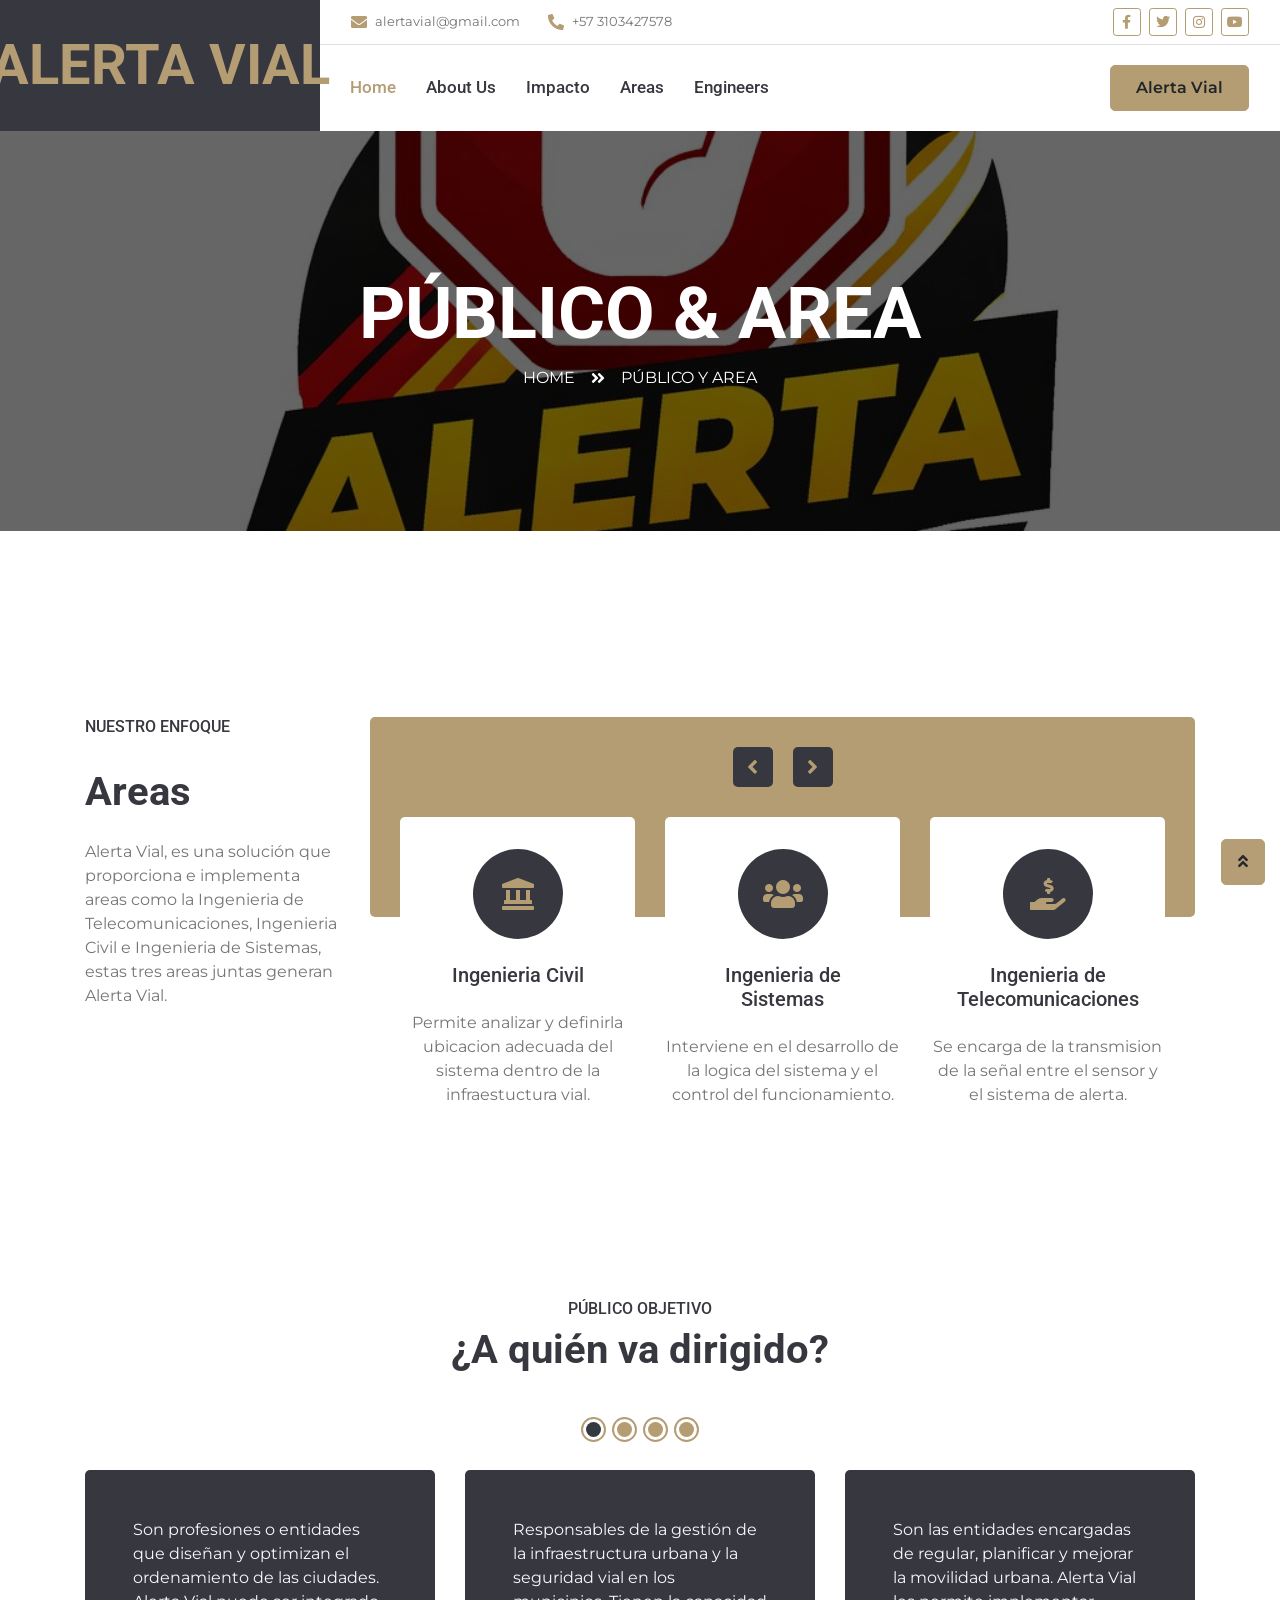
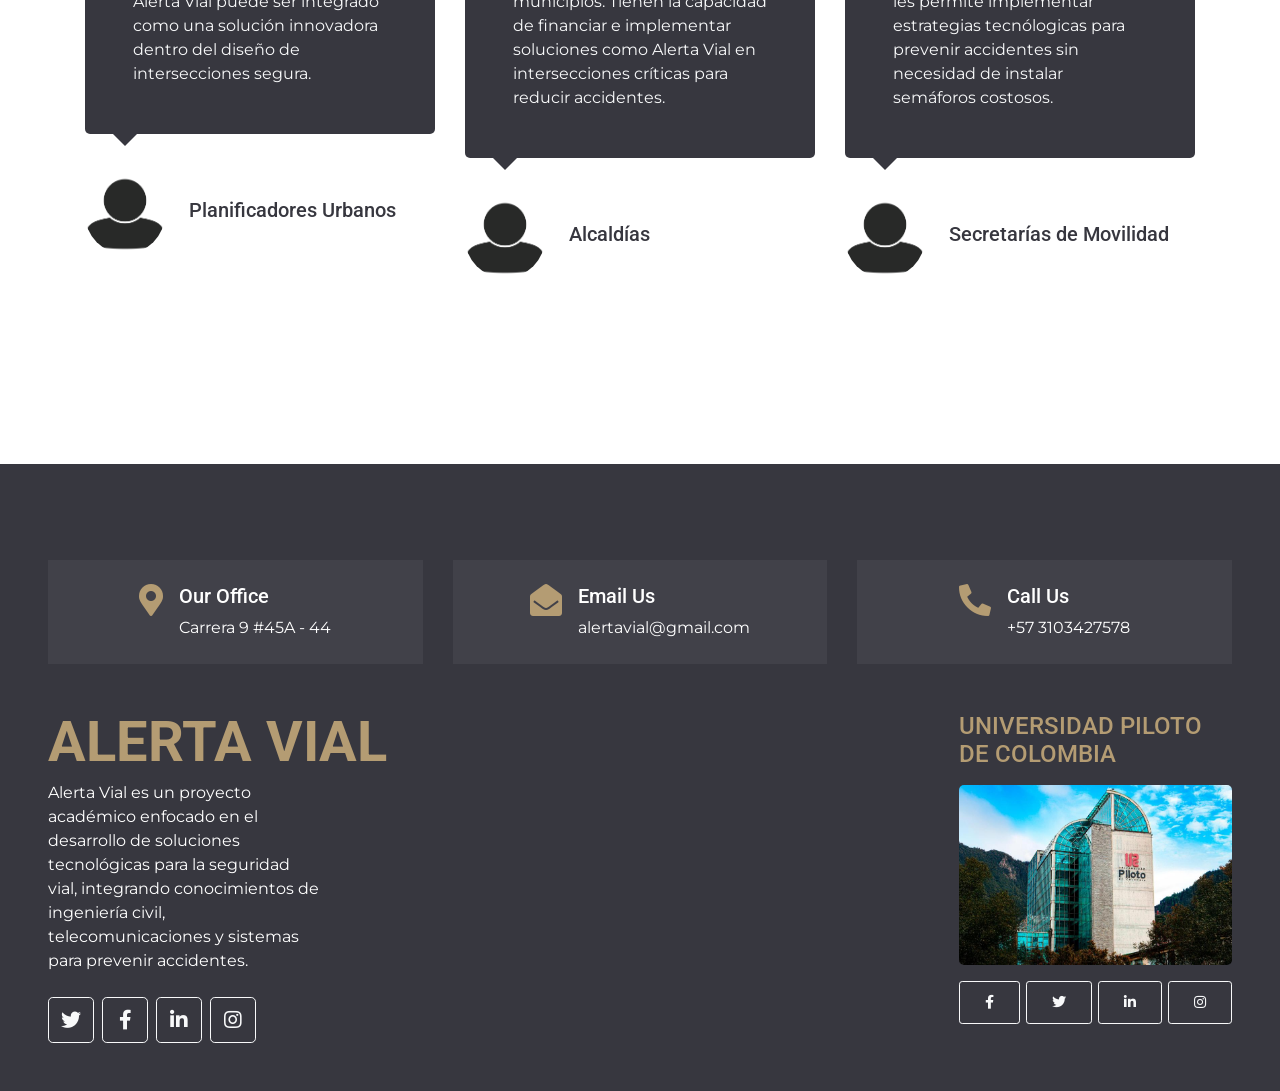
<file: practice.html>
<!doctype html>
<html lang="en">
  <head>
    <meta charset="utf-8" />
    <title>Alerta Vial</title>
    <meta content="width=device-width, initial-scale=1.0" name="viewport" />
    <meta content="Free HTML Templates" name="keywords" />
    <meta content="Free HTML Templates" name="description" />

    <!-- Favicon -->
    <link href="img/favicon.ico" rel="icon" />

    <!-- Google Web Fonts -->
    <link rel="preconnect" href="https://fonts.gstatic.com" />
    <link
      href="https://fonts.googleapis.com/css2?family=Montserrat:wght@400;600&family=Roboto:wght@300;500;700&display=swap"
      rel="stylesheet"
    />

    <!-- Font Awesome -->
    <link
      href="https://cdnjs.cloudflare.com/ajax/libs/font-awesome/5.10.0/css/all.min.css"
      rel="stylesheet"
    />

    <!-- Libraries Stylesheet -->
    <link href="lib/owlcarousel/assets/owl.carousel.min.css" rel="stylesheet" />
    <link
      href="lib/tempusdominus/css/tempusdominus-bootstrap-4.min.css"
      rel="stylesheet"
    />

    <!-- Customized Bootstrap Stylesheet -->
    <link href="css/style.css" rel="stylesheet" />
  </head>

  <body>
    <!-- Header Start -->
    <div class="container-fluid">
      <div class="row">
        <div class="col-lg-3 bg-secondary d-none d-lg-block">
          <a
            href="index.html"
            class="navbar-brand w-100 h-100 m-0 p-0 d-flex align-items-center justify-content-center"
          >
            <h1 class="m-0 display-4 text-primary text-uppercase">
              Alerta Vial
            </h1>
          </a>
        </div>
        <div class="col-lg-9">
          <div class="row bg-white border-bottom d-none d-lg-flex">
            <div class="col-lg-7 text-left">
              <div class="h-100 d-inline-flex align-items-center py-2 px-3">
                <i class="fa fa-envelope text-primary mr-2"></i>
                <small>alertavial@gmail.com</small>
              </div>
              <div class="h-100 d-inline-flex align-items-center py-2 px-2">
                <i class="fa fa-phone-alt text-primary mr-2"></i>
                <small>+57 3103427578</small>
              </div>
            </div>
            <div class="col-lg-5 text-right">
              <div class="d-inline-flex align-items-center p-2">
                <a
                  class="btn btn-sm btn-outline-primary btn-sm-square mr-2"
                  href=""
                >
                  <i class="fab fa-facebook-f"></i>
                </a>
                <a
                  class="btn btn-sm btn-outline-primary btn-sm-square mr-2"
                  href=""
                >
                  <i class="fab fa-twitter"></i>
                </a>
                <a
                  class="btn btn-sm btn-outline-primary btn-sm-square mr-2"
                  href=""
                >
                  <i class="fab fa-instagram"></i>
                </a>
                <a
                  class="btn btn-sm btn-outline-primary btn-sm-square mr-2"
                  href=""
                >
                  <i class="fab fa-youtube"></i>
                </a>
              </div>
            </div>
          </div>
          <nav class="navbar navbar-expand-lg bg-white navbar-light p-0">
            <a href="index.html" class="navbar-brand d-block d-lg-none">
              <h1 class="m-0 display-4 text-primary text-uppercase">
                ALERTA VIAL
              </h1>
            </a>
            <button
              type="button"
              class="navbar-toggler"
              data-toggle="collapse"
              data-target="#navbarCollapse"
            >
              <span class="navbar-toggler-icon"></span>
            </button>
            <div
              class="collapse navbar-collapse justify-content-between"
              id="navbarCollapse"
            >
              <div class="navbar-nav mr-auto py-0">
                <a href="index.html" class="nav-item nav-link active">Home</a>
                <a href="about.html" class="nav-item nav-link">About Us</a>
                <a href="funtion.html" class="nav-item nav-link">Impacto</a>
                <a href="practice.html" class="nav-item nav-link">Areas</a>
                <a href="team.html" class="nav-item nav-link">Engineers</a>
              </div>
              <a href="" class="btn btn-primary mr-3 d-none d-lg-block"
                >Alerta Vial</a
              >
            </div>
          </nav>
        </div>
      </div>
    </div>
    <!-- Header End -->

    <!-- Page Header Start -->
    <div
      class="container-fluid"
      style="
        background:
          linear-gradient(rgba(0, 0, 0, 0.6), rgba(0, 0, 0, 0.6)),
          url(&quot;img/AlertaVial-logoBlanco.jpeg&quot;);
        background-position: center;
        background-size: cover;
        background-repeat: no-repeat;
        margin-bottom: 90px;
      "
    >
      <div class="container">
        <div
          class="d-flex flex-column align-items-center justify-content-center text-center"
          style="min-height: 400px"
        >
          <h3 class="display-3 text-white text-uppercase">PÚBLICO & AREA</h3>

          <div class="d-inline-flex text-white">
            <p class="m-0 text-uppercase">
              <a class="text-white" href="index.html">Home</a>
            </p>
            <i class="fa fa-angle-double-right pt-1 px-3"></i>
            <p class="m-0 text-uppercase">Público y Area</p>
          </div>
        </div>
      </div>
    </div>
    <!-- Page Header End -->

    <!-- Services Start -->
    <div class="container-fluid py-5">
      <div class="container py-5">
        <div class="row">
          <div class="col-lg-3">
            <h6 class="text-uppercase">Nuestro Enfoque</h6>
            <br />
            <h1 class="mb-4">Areas</h1>
            <p>
              Alerta Vial, es una solución que proporciona e implementa areas
              como la Ingenieria de Telecomunicaciones, Ingenieria Civil e
              Ingenieria de Sistemas, estas tres areas juntas generan Alerta
              Vial.
            </p>
          </div>
          <div class="col-lg-9 pt-5 pt-lg-0">
            <div class="bg-primary rounded" style="height: 200px"></div>
            <div
              class="owl-carousel service-carousel position-relative"
              style="margin-top: -100px; padding: 0 30px"
            >
              <div
                class="d-flex flex-column align-items-center text-center bg-white rounded pt-4"
              >
                <div class="icon-box bg-secondary text-primary mt-2 mb-4">
                  <i class="fa fa-2x fa-landmark"></i>
                </div>
                <h5 class="mb-4 px-4">Ingenieria Civil</h5>
                <p class="m-0">
                  Permite analizar y definirla ubicacion adecuada del sistema
                  dentro de la infraestuctura vial.
                </p>
              </div>
              <div
                class="d-flex flex-column align-items-center text-center bg-white rounded pt-4"
              >
                <div class="icon-box bg-secondary text-primary mt-2 mb-4">
                  <i class="fa fa-2x fa-users"></i>
                </div>
                <h5 class="mb-4 px-4">Ingenieria de Sistemas</h5>
                <p class="m-0">
                  Interviene en el desarrollo de la logica del sistema y el
                  control del funcionamiento.
                </p>
              </div>
              <div
                class="d-flex flex-column align-items-center text-center bg-white rounded pt-4"
              >
                <div class="icon-box bg-secondary text-primary mt-2 mb-4">
                  <i class="fa fa-2x fa-hand-holding-usd"></i>
                </div>
                <h5 class="mb-4 px-4">Ingenieria de Telecomunicaciones</h5>
                <p class="m-0">
                  Se encarga de la transmision de la señal entre el sensor y el
                  sistema de alerta.
                </p>
              </div>
              <div
                class="d-flex flex-column align-items-center text-center bg-white rounded pt-4"
              >
                <div class="icon-box bg-secondary text-primary mt-2 mb-4">
                  <i class="fa fa-2x fa-gavel"></i>
                </div>
                <h5 class="mb-4 px-4">Solucion Alerta Vial</h5>
                <p class="m-0">
                  La integracion de estas tres ingenierias permite diseñar,
                  comunicar y automatizar el sistema de manera eficiente.
                </p>
              </div>
            </div>
          </div>
        </div>
      </div>
    </div>
    <!-- Services End -->

    <!-- Testimonial Start -->
    <div class="container-fluid py-5">
      <div class="container py-5">
        <div class="text-center pb-5">
          <h6 class="text-uppercase">Público Objetivo</h6>
          <h1 class="mb-5">¿A quién va dirigido?</h1>
        </div>
        <div class="owl-carousel testimonial-carousel">
          <div class="testimonial-item">
            <div
              class="testimonial-text position-relative bg-secondary text-light rounded p-5 mb-4"
            >
              Responsables de la gestión de la infraestructura urbana y la
              seguridad vial en los municipios. Tienen la capacidad de financiar
              e implementar soluciones como Alerta Vial en intersecciones
              críticas para reducir accidentes.
            </div>
            <div class="d-flex align-items-center pt-3">
              <img
                class="img-fluid rounded-circle"
                src="img/LogoPersonas.png"
                style="width: 80px; height: 80px"
                alt=""
              />
              <div class="pl-4">
                <h5>Alcaldías</h5>
              </div>
            </div>
          </div>
          <div class="testimonial-item">
            <div
              class="testimonial-text position-relative bg-secondary text-light rounded p-5 mb-4"
            >
              Son las entidades encargadas de regular, planificar y mejorar la
              movilidad urbana. Alerta Vial les permite implementar estrategias
              tecnólogicas para prevenir accidentes sin necesidad de instalar
              semáforos costosos.
            </div>
            <div class="d-flex align-items-center pt-3">
              <img
                class="img-fluid rounded-circle"
                src="img/LogoPersonas.png"
                style="width: 80px; height: 80px"
                alt=""
              />
              <div class="pl-4">
                <h5>Secretarías de Movilidad</h5>
              </div>
            </div>
          </div>
          <div class="testimonial-item">
            <div
              class="testimonial-text position-relative bg-secondary text-light rounded p-5 mb-4"
            >
              Estas entidades supervisan el cumplimiento de las normas de
              tránsito y trabajan en la reducción de la siniestralidad vial. El
              sistema sirve como herramienta de apoyo para reforzar el respeto
              de la señal de PARE.
            </div>
            <div class="d-flex align-items-center pt-3">
              <img
                class="img-fluid rounded-circle"
                src="img/LogoPersonas.png"
                style="width: 80px; height: 80px"
                alt=""
              />
              <div class="pl-4">
                <h5>Entidades de Tránsito</h5>
              </div>
            </div>
          </div>
          <div class="testimonial-item">
            <div
              class="testimonial-text position-relative bg-secondary text-light rounded p-5 mb-4"
            >
              Son profesiones o entidades que diseñan y optimizan el
              ordenamiento de las ciudades. Alerta Vial puede ser integrado como
              una solución innovadora dentro del diseño de intersecciones
              segura.
            </div>
            <div class="d-flex align-items-center pt-3">
              <img
                class="img-fluid rounded-circle"
                src="img/LogoPersonas.png"
                style="width: 80px; height: 80px"
                alt=""
              />
              <div class="pl-4">
                <h5>Planificadores Urbanos</h5>
              </div>
            </div>
          </div>
        </div>
      </div>
    </div>
    <!-- Testimonial End -->

    <!-- Footer Start -->
    <div
      class="container-fluid bg-secondary text-white pt-5 px-sm-3 px-md-5"
      style="margin-top: 90px"
    >
      <div class="row mt-5">
        <div class="col-lg-4">
          <div
            class="d-flex justify-content-lg-center p-4"
            style="background: rgba(256, 256, 256, 0.05)"
          >
            <i class="fa fa-2x fa-map-marker-alt text-primary"></i>
            <div class="ml-3">
              <h5 class="text-white">Our Office</h5>
              <p class="m-0">Carrera 9 #45A - 44</p>
            </div>
          </div>
        </div>
        <div class="col-lg-4">
          <div
            class="d-flex justify-content-lg-center p-4"
            style="background: rgba(256, 256, 256, 0.05)"
          >
            <i class="fa fa-2x fa-envelope-open text-primary"></i>
            <div class="ml-3">
              <h5 class="text-white">Email Us</h5>
              <p class="m-0">alertavial@gmail.com</p>
            </div>
          </div>
        </div>
        <div class="col-lg-4">
          <div
            class="d-flex justify-content-lg-center p-4"
            style="background: rgba(256, 256, 256, 0.05)"
          >
            <i class="fa fa-2x fa-phone-alt text-primary"></i>
            <div class="ml-3">
              <h5 class="text-white">Call Us</h5>
              <p class="m-0">+57 3103427578</p>
            </div>
          </div>
        </div>
      </div>
      <div class="row pt-5">
        <div class="col-lg-3 col-md-6 mb-5">
          <a href="index.html" class="navbar-brand">
            <h1 class="m-0 mt-n2 display-4 text-primary text-uppercase">
              Alerta Vial
            </h1>
          </a>
          <p>
            Alerta Vial es un proyecto académico enfocado en el desarrollo de
            soluciones tecnológicas para la seguridad vial, integrando
            conocimientos de ingeniería civil, telecomunicaciones y sistemas
            para prevenir accidentes.
          </p>
          <div class="d-flex justify-content-start mt-4">
            <a class="btn btn-lg btn-outline-light btn-lg-square mr-2" href="#"
              ><i class="fab fa-twitter"></i
            ></a>
            <a class="btn btn-lg btn-outline-light btn-lg-square mr-2" href="#"
              ><i class="fab fa-facebook-f"></i
            ></a>
            <a class="btn btn-lg btn-outline-light btn-lg-square mr-2" href="#"
              ><i class="fab fa-linkedin-in"></i
            ></a>
            <a class="btn btn-lg btn-outline-light btn-lg-square" href="#"
              ><i class="fab fa-instagram"></i
            ></a>
          </div>
        </div>

        <div class="col-lg-3 col-md-6 mb-5"></div>
        <div class="col-lg-3 col-md-6 mb-5"></div>

        <div class="col-lg-3 col-md-6 mb-5">
          <!-- Título más grande -->
          <h4 class="text-primary text-uppercase mb-3">
            Universidad Piloto de Colombia
          </h4>

          <!-- Imagen grande -->
          <div class="mb-3">
            <img
              src="img/FotoUniversidadPiloto.jpg"
              class="img-fluid w-100 rounded"
              style="height: 180px; object-fit: cover"
            />
          </div>

          <!-- Redes centradas debajo -->
          <div class="d-flex justify-content-between">
            <a class="btn btn-outline-light btn-sm" href="#">
              <i class="fab fa-facebook-f"></i>
            </a>
            <a class="btn btn-outline-light btn-sm" href="#">
              <i class="fab fa-twitter"></i>
            </a>
            <a class="btn btn-outline-light btn-sm" href="#">
              <i class="fab fa-linkedin-in"></i>
            </a>
            <a class="btn btn-outline-light btn-sm" href="#">
              <i class="fab fa-instagram"></i>
            </a>
          </div>
        </div>
      </div>
    </div>
    <!-- Footer End -->

    <!-- Back to Top -->
    <a href="#" class="btn btn-primary px-3 back-to-top"
      ><i class="fa fa-angle-double-up"></i
    ></a>

    <!-- JavaScript Libraries -->
    <script src="https://code.jquery.com/jquery-3.4.1.min.js"></script>
    <script src="https://stackpath.bootstrapcdn.com/bootstrap/4.4.1/js/bootstrap.bundle.min.js"></script>
    <script src="lib/easing/easing.min.js"></script>
    <script src="lib/waypoints/waypoints.min.js"></script>
    <script src="lib/owlcarousel/owl.carousel.min.js"></script>
    <script src="lib/tempusdominus/js/moment.min.js"></script>
    <script src="lib/tempusdominus/js/moment-timezone.min.js"></script>
    <script src="lib/tempusdominus/js/tempusdominus-bootstrap-4.min.js"></script>

    <!-- Contact Javascript File -->
    <script src="mail/jqBootstrapValidation.min.js"></script>
    <script src="mail/contact.js"></script>

    <!-- Template Javascript -->
    <script src="js/main.js"></script>
  </body>
</html>
</file>
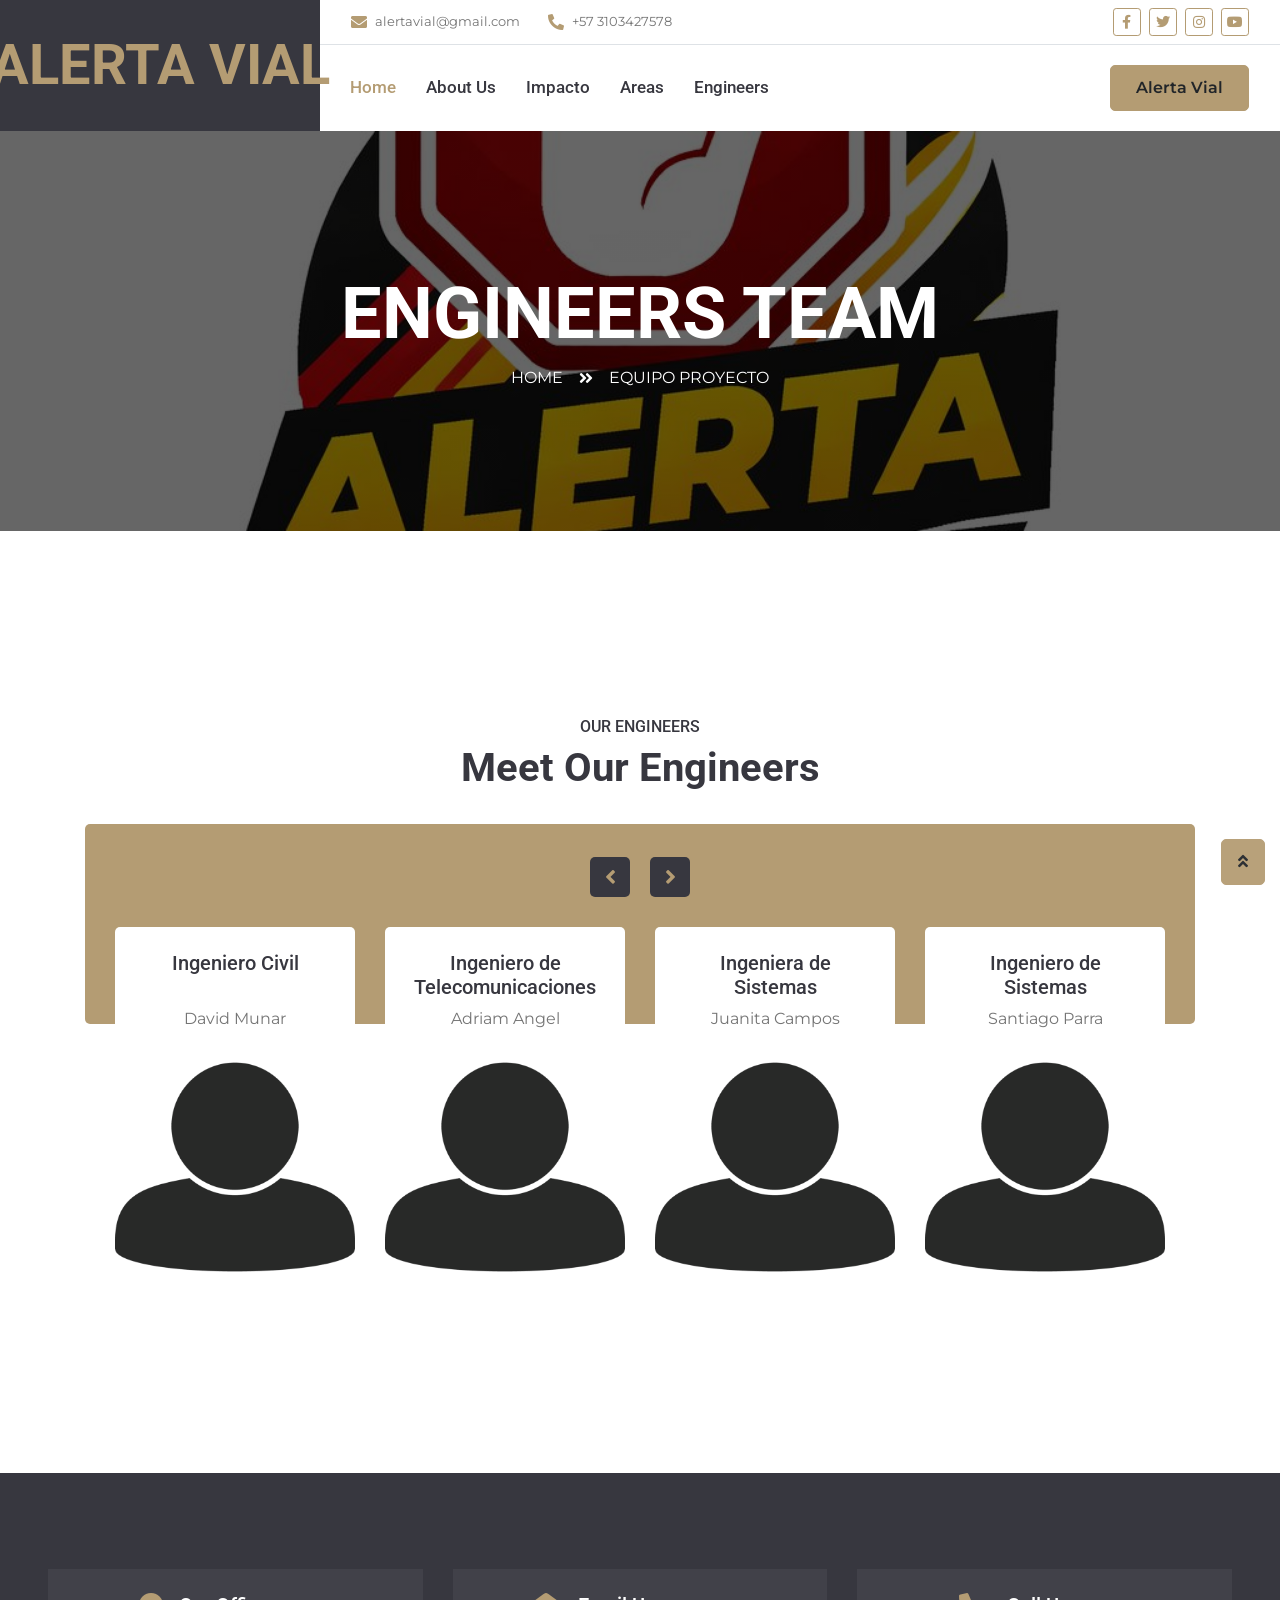
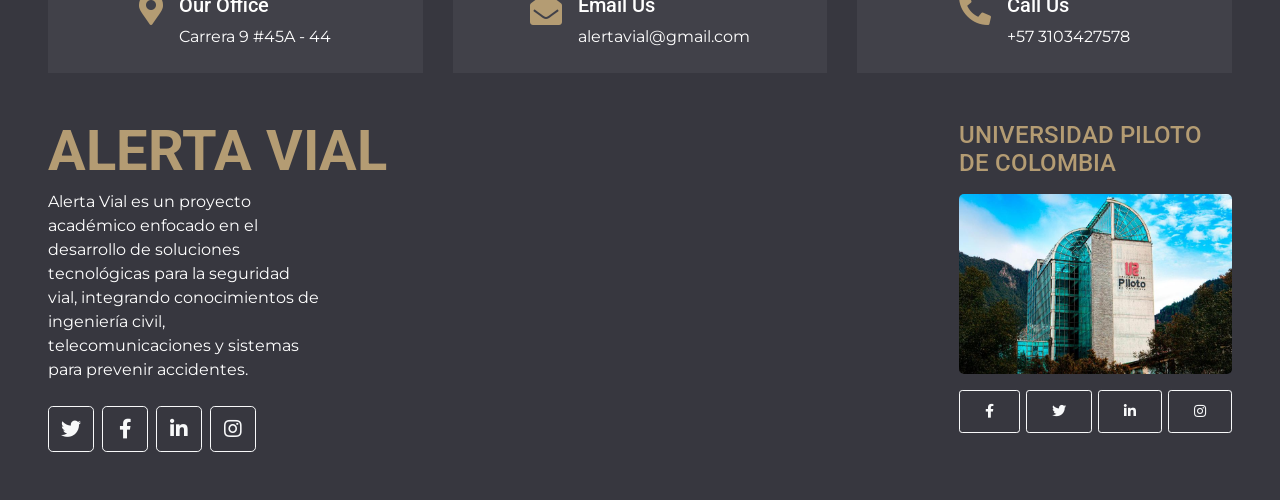
<file: team.html>
<!doctype html>
<html lang="en">
  <head>
    <meta charset="utf-8" />
    <title>Alerta Vial</title>
    <meta content="width=device-width, initial-scale=1.0" name="viewport" />
    <meta content="Free HTML Templates" name="keywords" />
    <meta content="Free HTML Templates" name="description" />

    <!-- Favicon -->
    <link href="img/favicon.ico" rel="icon" />

    <!-- Google Web Fonts -->
    <link rel="preconnect" href="https://fonts.gstatic.com" />
    <link
      href="https://fonts.googleapis.com/css2?family=Montserrat:wght@400;600&family=Roboto:wght@300;500;700&display=swap"
      rel="stylesheet"
    />

    <!-- Font Awesome -->
    <link
      href="https://cdnjs.cloudflare.com/ajax/libs/font-awesome/5.10.0/css/all.min.css"
      rel="stylesheet"
    />

    <!-- Libraries Stylesheet -->
    <link href="lib/owlcarousel/assets/owl.carousel.min.css" rel="stylesheet" />
    <link
      href="lib/tempusdominus/css/tempusdominus-bootstrap-4.min.css"
      rel="stylesheet"
    />

    <!-- Customized Bootstrap Stylesheet -->
    <link href="css/style.css" rel="stylesheet" />
  </head>

  <body>
    <!-- Header Start -->
    <div class="container-fluid">
      <div class="row">
        <div class="col-lg-3 bg-secondary d-none d-lg-block">
          <a
            href="index.html"
            class="navbar-brand w-100 h-100 m-0 p-0 d-flex align-items-center justify-content-center"
          >
            <h1 class="m-0 display-4 text-primary text-uppercase">
              Alerta Vial
            </h1>
          </a>
        </div>
        <div class="col-lg-9">
          <div class="row bg-white border-bottom d-none d-lg-flex">
            <div class="col-lg-7 text-left">
              <div class="h-100 d-inline-flex align-items-center py-2 px-3">
                <i class="fa fa-envelope text-primary mr-2"></i>
                <small>alertavial@gmail.com</small>
              </div>
              <div class="h-100 d-inline-flex align-items-center py-2 px-2">
                <i class="fa fa-phone-alt text-primary mr-2"></i>
                <small>+57 3103427578</small>
              </div>
            </div>
            <div class="col-lg-5 text-right">
              <div class="d-inline-flex align-items-center p-2">
                <a
                  class="btn btn-sm btn-outline-primary btn-sm-square mr-2"
                  href=""
                >
                  <i class="fab fa-facebook-f"></i>
                </a>
                <a
                  class="btn btn-sm btn-outline-primary btn-sm-square mr-2"
                  href=""
                >
                  <i class="fab fa-twitter"></i>
                </a>
                <a
                  class="btn btn-sm btn-outline-primary btn-sm-square mr-2"
                  href=""
                >
                  <i class="fab fa-instagram"></i>
                </a>
                <a
                  class="btn btn-sm btn-outline-primary btn-sm-square mr-2"
                  href=""
                >
                  <i class="fab fa-youtube"></i>
                </a>
              </div>
            </div>
          </div>
          <nav class="navbar navbar-expand-lg bg-white navbar-light p-0">
            <a href="index.html" class="navbar-brand d-block d-lg-none">
              <h1 class="m-0 display-4 text-primary text-uppercase">
                ALERTA VIAL
              </h1>
            </a>
            <button
              type="button"
              class="navbar-toggler"
              data-toggle="collapse"
              data-target="#navbarCollapse"
            >
              <span class="navbar-toggler-icon"></span>
            </button>
            <div
              class="collapse navbar-collapse justify-content-between"
              id="navbarCollapse"
            >
              <div class="navbar-nav mr-auto py-0">
                <a href="index.html" class="nav-item nav-link active">Home</a>
                <a href="about.html" class="nav-item nav-link">About Us</a>
                <a href="funtion.html" class="nav-item nav-link">Impacto</a>
                <a href="practice.html" class="nav-item nav-link">Areas</a>
                <a href="team.html" class="nav-item nav-link">Engineers</a>
              </div>
              <a href="" class="btn btn-primary mr-3 d-none d-lg-block"
                >Alerta Vial</a
              >
            </div>
          </nav>
        </div>
      </div>
    </div>
    <!-- Header End -->

    <!-- Page Header Start -->
    <div
      class="container-fluid"
      style="
        background:
          linear-gradient(rgba(0, 0, 0, 0.6), rgba(0, 0, 0, 0.6)),
          url(&quot;img/AlertaVial-logoBlanco.jpeg&quot;);
        background-position: center;
        background-size: cover;
        background-repeat: no-repeat;
        margin-bottom: 90px;
      "
    >
      <div class="container">
        <div
          class="d-flex flex-column align-items-center justify-content-center text-center"
          style="min-height: 400px"
        >
          <h3 class="display-3 text-white text-uppercase">Engineers Team</h3>

          <div class="d-inline-flex text-white">
            <p class="m-0 text-uppercase">
              <a class="text-white" href="index.html">Home</a>
            </p>
            <i class="fa fa-angle-double-right pt-1 px-3"></i>
            <p class="m-0 text-uppercase">Equipo Proyecto</p>
          </div>
        </div>
      </div>
    </div>
    <!-- Page Header End -->

    <!-- Team Start -->
    <div class="container-fluid py-5">
      <div class="container py-5">
        <div class="text-center pb-2">
          <h6 class="text-uppercase">Our Engineers</h6>
          <h1 class="mb-4">Meet Our Engineers</h1>
        </div>
        <div class="row">
          <div class="col-12">
            <div class="bg-primary rounded" style="height: 200px"></div>
            <div
              class="owl-carousel team-carousel position-relative"
              style="margin-top: -97px; padding: 0 30px"
            >
              <div
                class="team-item text-center bg-white rounded overflow-hidden pt-4"
              >
                <h5 class="mb-2 px-4">Ingeniero Civil</h5>
                <br />
                <p class="mb-3 px-4">David Munar</p>
                <div class="team-img position-relative">
                  <img class="img-fluid" src="img/LogoPersonas.png" alt="" />
                  <div class="team-social">
                    <a class="btn btn-outline-light btn-square mx-1" href="#"
                      ><i class="fab fa-twitter"></i
                    ></a>
                    <a class="btn btn-outline-light btn-square mx-1" href="#"
                      ><i class="fab fa-facebook-f"></i
                    ></a>
                    <a class="btn btn-outline-light btn-square mx-1" href="#"
                      ><i class="fab fa-linkedin-in"></i
                    ></a>
                  </div>
                </div>
              </div>
              <div
                class="team-item text-center bg-white rounded overflow-hidden pt-4"
              >
                <h5 class="mb-2 px-4">Ingeniero de Telecomunicaciones</h5>
                <p class="mb-3 px-4">Adriam Angel</p>
                <div class="team-img position-relative">
                  <img class="img-fluid" src="img/LogoPersonas.png" alt="" />
                  <div class="team-social">
                    <a class="btn btn-outline-light btn-square mx-1" href="#"
                      ><i class="fab fa-twitter"></i
                    ></a>
                    <a class="btn btn-outline-light btn-square mx-1" href="#"
                      ><i class="fab fa-facebook-f"></i
                    ></a>
                    <a class="btn btn-outline-light btn-square mx-1" href="#"
                      ><i class="fab fa-linkedin-in"></i
                    ></a>
                  </div>
                </div>
              </div>
              <div
                class="team-item text-center bg-white rounded overflow-hidden pt-4"
              >
                <h5 class="mb-2 px-4">Ingeniera de Sistemas</h5>
                <p class="mb-3 px-4">Juanita Campos</p>
                <div class="team-img position-relative">
                  <img class="img-fluid" src="img/LogoPersonas.png" alt="" />
                  <div class="team-social">
                    <a class="btn btn-outline-light btn-square mx-1" href="#"
                      ><i class="fab fa-twitter"></i
                    ></a>
                    <a class="btn btn-outline-light btn-square mx-1" href="#"
                      ><i class="fab fa-facebook-f"></i
                    ></a>
                    <a class="btn btn-outline-light btn-square mx-1" href="#"
                      ><i class="fab fa-linkedin-in"></i
                    ></a>
                  </div>
                </div>
              </div>
              <div
                class="team-item text-center bg-white rounded overflow-hidden pt-4"
              >
                <h5 class="mb-2 px-4">Ingeniero de Sistemas</h5>
                <p class="mb-3 px-4">Santiago Parra</p>
                <div class="team-img position-relative">
                  <img class="img-fluid" src="img/LogoPersonas.png" alt="" />
                  <div class="team-social">
                    <a class="btn btn-outline-light btn-square mx-1" href="#"
                      ><i class="fab fa-twitter"></i
                    ></a>
                    <a class="btn btn-outline-light btn-square mx-1" href="#"
                      ><i class="fab fa-facebook-f"></i
                    ></a>
                    <a class="btn btn-outline-light btn-square mx-1" href="#"
                      ><i class="fab fa-linkedin-in"></i
                    ></a>
                  </div>
                </div>
              </div>
              <div
                class="team-item text-center bg-white rounded overflow-hidden pt-4"
              >
                <h5 class="mb-2 px-4">Ingeniero de Sistemas</h5>
                <p class="mb-3 px-4">Juan Diego Galindo</p>
                <div class="team-img position-relative">
                  <img class="img-fluid" src="img/LogoPersonas.png" alt="" />
                  <div class="team-social">
                    <a class="btn btn-outline-light btn-square mx-1" href="#"
                      ><i class="fab fa-twitter"></i
                    ></a>
                    <a class="btn btn-outline-light btn-square mx-1" href="#"
                      ><i class="fab fa-facebook-f"></i
                    ></a>
                    <a class="btn btn-outline-light btn-square mx-1" href="#"
                      ><i class="fab fa-linkedin-in"></i
                    ></a>
                  </div>
                </div>
              </div>
            </div>
          </div>
        </div>
      </div>
    </div>
    <!-- Team End -->

    <!-- Footer Start -->
    <div
      class="container-fluid bg-secondary text-white pt-5 px-sm-3 px-md-5"
      style="margin-top: 90px"
    >
      <div class="row mt-5">
        <div class="col-lg-4">
          <div
            class="d-flex justify-content-lg-center p-4"
            style="background: rgba(256, 256, 256, 0.05)"
          >
            <i class="fa fa-2x fa-map-marker-alt text-primary"></i>
            <div class="ml-3">
              <h5 class="text-white">Our Office</h5>
              <p class="m-0">Carrera 9 #45A - 44</p>
            </div>
          </div>
        </div>
        <div class="col-lg-4">
          <div
            class="d-flex justify-content-lg-center p-4"
            style="background: rgba(256, 256, 256, 0.05)"
          >
            <i class="fa fa-2x fa-envelope-open text-primary"></i>
            <div class="ml-3">
              <h5 class="text-white">Email Us</h5>
              <p class="m-0">alertavial@gmail.com</p>
            </div>
          </div>
        </div>
        <div class="col-lg-4">
          <div
            class="d-flex justify-content-lg-center p-4"
            style="background: rgba(256, 256, 256, 0.05)"
          >
            <i class="fa fa-2x fa-phone-alt text-primary"></i>
            <div class="ml-3">
              <h5 class="text-white">Call Us</h5>
              <p class="m-0">+57 3103427578</p>
            </div>
          </div>
        </div>
      </div>
      <div class="row pt-5">
        <div class="col-lg-3 col-md-6 mb-5">
          <a href="index.html" class="navbar-brand">
            <h1 class="m-0 mt-n2 display-4 text-primary text-uppercase">
              Alerta Vial
            </h1>
          </a>
          <p>
            Alerta Vial es un proyecto académico enfocado en el desarrollo de
            soluciones tecnológicas para la seguridad vial, integrando
            conocimientos de ingeniería civil, telecomunicaciones y sistemas
            para prevenir accidentes.
          </p>
          <div class="d-flex justify-content-start mt-4">
            <a class="btn btn-lg btn-outline-light btn-lg-square mr-2" href="#"
              ><i class="fab fa-twitter"></i
            ></a>
            <a class="btn btn-lg btn-outline-light btn-lg-square mr-2" href="#"
              ><i class="fab fa-facebook-f"></i
            ></a>
            <a class="btn btn-lg btn-outline-light btn-lg-square mr-2" href="#"
              ><i class="fab fa-linkedin-in"></i
            ></a>
            <a class="btn btn-lg btn-outline-light btn-lg-square" href="#"
              ><i class="fab fa-instagram"></i
            ></a>
          </div>
        </div>

        <div class="col-lg-3 col-md-6 mb-5"></div>
        <div class="col-lg-3 col-md-6 mb-5"></div>

        <div class="col-lg-3 col-md-6 mb-5">
          <!-- Título más grande -->
          <h4 class="text-primary text-uppercase mb-3">
            Universidad Piloto de Colombia
          </h4>

          <!-- Imagen grande -->
          <div class="mb-3">
            <img
              src="img/FotoUniversidadPiloto.jpg"
              class="img-fluid w-100 rounded"
              style="height: 180px; object-fit: cover"
            />
          </div>

          <!-- Redes centradas debajo -->
          <div class="d-flex justify-content-between">
            <a class="btn btn-outline-light btn-sm" href="#">
              <i class="fab fa-facebook-f"></i>
            </a>
            <a class="btn btn-outline-light btn-sm" href="#">
              <i class="fab fa-twitter"></i>
            </a>
            <a class="btn btn-outline-light btn-sm" href="#">
              <i class="fab fa-linkedin-in"></i>
            </a>
            <a class="btn btn-outline-light btn-sm" href="#">
              <i class="fab fa-instagram"></i>
            </a>
          </div>
        </div>
      </div>
    </div>
    <!-- Footer End -->

    <!-- Back to Top -->
    <a href="#" class="btn btn-primary px-3 back-to-top"
      ><i class="fa fa-angle-double-up"></i
    ></a>

    <!-- JavaScript Libraries -->
    <script src="https://code.jquery.com/jquery-3.4.1.min.js"></script>
    <script src="https://stackpath.bootstrapcdn.com/bootstrap/4.4.1/js/bootstrap.bundle.min.js"></script>
    <script src="lib/easing/easing.min.js"></script>
    <script src="lib/waypoints/waypoints.min.js"></script>
    <script src="lib/owlcarousel/owl.carousel.min.js"></script>
    <script src="lib/tempusdominus/js/moment.min.js"></script>
    <script src="lib/tempusdominus/js/moment-timezone.min.js"></script>
    <script src="lib/tempusdominus/js/tempusdominus-bootstrap-4.min.js"></script>

    <!-- Contact Javascript File -->
    <script src="mail/jqBootstrapValidation.min.js"></script>
    <script src="mail/contact.js"></script>

    <!-- Template Javascript -->
    <script src="js/main.js"></script>
  </body>
</html>
</file>
<file: css/style.css>
/******* Bootstrap Theming ********/
/*!
 * Bootstrap v4.5.3 (https://getbootstrap.com/)
 * Copyright 2011-2020 The Bootstrap Authors
 * Copyright 2011-2020 Twitter, Inc.
 * Licensed under MIT (https://github.com/twbs/bootstrap/blob/main/LICENSE)
 */
:root {
  --blue: #007bff;
  --indigo: #6610f2;
  --purple: #6f42c1;
  --pink: #e83e8c;
  --red: #dc3545;
  --orange: #fd7e14;
  --yellow: #ffc107;
  --green: #28a745;
  --teal: #20c997;
  --cyan: #17a2b8;
  --white: #fff;
  --gray: #6c757d;
  --gray-dark: #343a40;
  --primary: #B49C73;
  --secondary: #37373F;
  --success: #28a745;
  --info: #17a2b8;
  --warning: #ffc107;
  --danger: #dc3545;
  --light: #f8f9fa;
  --dark: #343a40;
  --breakpoint-xs: 0;
  --breakpoint-sm: 576px;
  --breakpoint-md: 768px;
  --breakpoint-lg: 992px;
  --breakpoint-xl: 1200px;
  --font-family-sans-serif: "Montserrat", sans-serif;
  --font-family-monospace: SFMono-Regular, Menlo, Monaco, Consolas, "Liberation Mono", "Courier New", monospace;
}

*,
*::before,
*::after {
  box-sizing: border-box;
}

html {
  font-family: sans-serif;
  line-height: 1.15;
  -webkit-text-size-adjust: 100%;
  -webkit-tap-highlight-color: rgba(0, 0, 0, 0);
}

article, aside, figcaption, figure, footer, header, hgroup, main, nav, section {
  display: block;
}

body {
  margin: 0;
  font-family: "Montserrat", sans-serif;
  font-size: 1rem;
  font-weight: 400;
  line-height: 1.5;
  color: #757575;
  text-align: left;
  background-color: #fff;
}

[tabindex="-1"]:focus:not(:focus-visible) {
  outline: 0 !important;
}

hr {
  box-sizing: content-box;
  height: 0;
  overflow: visible;
}

h1, h2, h3, h4, h5, h6 {
  margin-top: 0;
  margin-bottom: 0.5rem;
}

p {
  margin-top: 0;
  margin-bottom: 1rem;
}

abbr[title],
abbr[data-original-title] {
  text-decoration: underline;
  text-decoration: underline dotted;
  cursor: help;
  border-bottom: 0;
  text-decoration-skip-ink: none;
}

address {
  margin-bottom: 1rem;
  font-style: normal;
  line-height: inherit;
}

ol,
ul,
dl {
  margin-top: 0;
  margin-bottom: 1rem;
}

ol ol,
ul ul,
ol ul,
ul ol {
  margin-bottom: 0;
}

dt {
  font-weight: 700;
}

dd {
  margin-bottom: .5rem;
  margin-left: 0;
}

blockquote {
  margin: 0 0 1rem;
}

b,
strong {
  font-weight: bolder;
}

small {
  font-size: 80%;
}

sub,
sup {
  position: relative;
  font-size: 75%;
  line-height: 0;
  vertical-align: baseline;
}

sub {
  bottom: -.25em;
}

sup {
  top: -.5em;
}

a {
  color: #B49C73;
  text-decoration: none;
  background-color: transparent;
}

a:hover {
  color: #8e764c;
  text-decoration: underline;
}

a:not([href]):not([class]) {
  color: inherit;
  text-decoration: none;
}

a:not([href]):not([class]):hover {
  color: inherit;
  text-decoration: none;
}

pre,
code,
kbd,
samp {
  font-family: SFMono-Regular, Menlo, Monaco, Consolas, "Liberation Mono", "Courier New", monospace;
  font-size: 1em;
}

pre {
  margin-top: 0;
  margin-bottom: 1rem;
  overflow: auto;
  -ms-overflow-style: scrollbar;
}

figure {
  margin: 0 0 1rem;
}

img {
  vertical-align: middle;
  border-style: none;
}

svg {
  overflow: hidden;
  vertical-align: middle;
}

table {
  border-collapse: collapse;
}

caption {
  padding-top: 0.75rem;
  padding-bottom: 0.75rem;
  color: #6c757d;
  text-align: left;
  caption-side: bottom;
}

th {
  text-align: inherit;
  text-align: -webkit-match-parent;
}

label {
  display: inline-block;
  margin-bottom: 0.5rem;
}

button {
  border-radius: 0;
}

button:focus {
  outline: 1px dotted;
  outline: 5px auto -webkit-focus-ring-color;
}

input,
button,
select,
optgroup,
textarea {
  margin: 0;
  font-family: inherit;
  font-size: inherit;
  line-height: inherit;
}

button,
input {
  overflow: visible;
}

button,
select {
  text-transform: none;
}

[role="button"] {
  cursor: pointer;
}

select {
  word-wrap: normal;
}

button,
[type="button"],
[type="reset"],
[type="submit"] {
  -webkit-appearance: button;
}

button:not(:disabled),
[type="button"]:not(:disabled),
[type="reset"]:not(:disabled),
[type="submit"]:not(:disabled) {
  cursor: pointer;
}

button::-moz-focus-inner,
[type="button"]::-moz-focus-inner,
[type="reset"]::-moz-focus-inner,
[type="submit"]::-moz-focus-inner {
  padding: 0;
  border-style: none;
}

input[type="radio"],
input[type="checkbox"] {
  box-sizing: border-box;
  padding: 0;
}

textarea {
  overflow: auto;
  resize: vertical;
}

fieldset {
  min-width: 0;
  padding: 0;
  margin: 0;
  border: 0;
}

legend {
  display: block;
  width: 100%;
  max-width: 100%;
  padding: 0;
  margin-bottom: .5rem;
  font-size: 1.5rem;
  line-height: inherit;
  color: inherit;
  white-space: normal;
}

@media (max-width: 1200px) {
  legend {
    font-size: calc(1.275rem + 0.3vw) ;
  }
}

progress {
  vertical-align: baseline;
}

[type="number"]::-webkit-inner-spin-button,
[type="number"]::-webkit-outer-spin-button {
  height: auto;
}

[type="search"] {
  outline-offset: -2px;
  -webkit-appearance: none;
}

[type="search"]::-webkit-search-decoration {
  -webkit-appearance: none;
}

::-webkit-file-upload-button {
  font: inherit;
  -webkit-appearance: button;
}

output {
  display: inline-block;
}

summary {
  display: list-item;
  cursor: pointer;
}

template {
  display: none;
}

[hidden] {
  display: none !important;
}

h1, h2, h3, h4, h5, h6,
.h1, .h2, .h3, .h4, .h5, .h6 {
  margin-bottom: 0.5rem;
  font-family: "Roboto", sans-serif;
  font-weight: 500;
  line-height: 1.2;
  color: #37373F;
}

h1, .h1 {
  font-size: 2.5rem;
}

@media (max-width: 1200px) {
  h1, .h1 {
    font-size: calc(1.375rem + 1.5vw) ;
  }
}

h2, .h2 {
  font-size: 2rem;
}

@media (max-width: 1200px) {
  h2, .h2 {
    font-size: calc(1.325rem + 0.9vw) ;
  }
}

h3, .h3 {
  font-size: 1.75rem;
}

@media (max-width: 1200px) {
  h3, .h3 {
    font-size: calc(1.3rem + 0.6vw) ;
  }
}

h4, .h4 {
  font-size: 1.5rem;
}

@media (max-width: 1200px) {
  h4, .h4 {
    font-size: calc(1.275rem + 0.3vw) ;
  }
}

h5, .h5 {
  font-size: 1.25rem;
}

h6, .h6 {
  font-size: 1rem;
}

.lead {
  font-size: 1.25rem;
  font-weight: 300;
}

.display-1 {
  font-size: 6rem;
  font-weight: 300;
  line-height: 1.2;
}

@media (max-width: 1200px) {
  .display-1 {
    font-size: calc(1.725rem + 5.7vw) ;
  }
}

.display-2 {
  font-size: 5.5rem;
  font-weight: 300;
  line-height: 1.2;
}

@media (max-width: 1200px) {
  .display-2 {
    font-size: calc(1.675rem + 5.1vw) ;
  }
}

.display-3 {
  font-size: 4.5rem;
  font-weight: 300;
  line-height: 1.2;
}

@media (max-width: 1200px) {
  .display-3 {
    font-size: calc(1.575rem + 3.9vw) ;
  }
}

.display-4 {
  font-size: 3.5rem;
  font-weight: 300;
  line-height: 1.2;
}

@media (max-width: 1200px) {
  .display-4 {
    font-size: calc(1.475rem + 2.7vw) ;
  }
}

hr {
  margin-top: 1rem;
  margin-bottom: 1rem;
  border: 0;
  border-top: 1px solid rgba(0, 0, 0, 0.1);
}

small,
.small {
  font-size: 80%;
  font-weight: 400;
}

mark,
.mark {
  padding: 0.2em;
  background-color: #fcf8e3;
}

.list-unstyled {
  padding-left: 0;
  list-style: none;
}

.list-inline {
  padding-left: 0;
  list-style: none;
}

.list-inline-item {
  display: inline-block;
}

.list-inline-item:not(:last-child) {
  margin-right: 0.5rem;
}

.initialism {
  font-size: 90%;
  text-transform: uppercase;
}

.blockquote {
  margin-bottom: 1rem;
  font-size: 1.25rem;
}

.blockquote-footer {
  display: block;
  font-size: 80%;
  color: #6c757d;
}

.blockquote-footer::before {
  content: "\2014\00A0";
}

.img-fluid {
  max-width: 100%;
  height: auto;
}

.img-thumbnail {
  padding: 0.25rem;
  background-color: #fff;
  border: 1px solid #dee2e6;
  border-radius: 5px;
  max-width: 100%;
  height: auto;
}

.figure {
  display: inline-block;
}

.figure-img {
  margin-bottom: 0.5rem;
  line-height: 1;
}

.figure-caption {
  font-size: 90%;
  color: #6c757d;
}

code {
  font-size: 87.5%;
  color: #e83e8c;
  word-wrap: break-word;
}

a > code {
  color: inherit;
}

kbd {
  padding: 0.2rem 0.4rem;
  font-size: 87.5%;
  color: #fff;
  background-color: #212529;
  border-radius: 0.2rem;
}

kbd kbd {
  padding: 0;
  font-size: 100%;
  font-weight: 700;
}

pre {
  display: block;
  font-size: 87.5%;
  color: #212529;
}

pre code {
  font-size: inherit;
  color: inherit;
  word-break: normal;
}

.pre-scrollable {
  max-height: 340px;
  overflow-y: scroll;
}

.container,
.container-fluid,
.container-sm,
.container-md,
.container-lg,
.container-xl {
  width: 100%;
  padding-right: 15px;
  padding-left: 15px;
  margin-right: auto;
  margin-left: auto;
}

@media (min-width: 576px) {
  .container, .container-sm {
    max-width: 540px;
  }
}

@media (min-width: 768px) {
  .container, .container-sm, .container-md {
    max-width: 720px;
  }
}

@media (min-width: 992px) {
  .container, .container-sm, .container-md, .container-lg {
    max-width: 960px;
  }
}

@media (min-width: 1200px) {
  .container, .container-sm, .container-md, .container-lg, .container-xl {
    max-width: 1140px;
  }
}

.row {
  display: flex;
  flex-wrap: wrap;
  margin-right: -15px;
  margin-left: -15px;
}

.no-gutters {
  margin-right: 0;
  margin-left: 0;
}

.no-gutters > .col,
.no-gutters > [class*="col-"] {
  padding-right: 0;
  padding-left: 0;
}

.col-1, .col-2, .col-3, .col-4, .col-5, .col-6, .col-7, .col-8, .col-9, .col-10, .col-11, .col-12, .col,
.col-auto, .col-sm-1, .col-sm-2, .col-sm-3, .col-sm-4, .col-sm-5, .col-sm-6, .col-sm-7, .col-sm-8, .col-sm-9, .col-sm-10, .col-sm-11, .col-sm-12, .col-sm,
.col-sm-auto, .col-md-1, .col-md-2, .col-md-3, .col-md-4, .col-md-5, .col-md-6, .col-md-7, .col-md-8, .col-md-9, .col-md-10, .col-md-11, .col-md-12, .col-md,
.col-md-auto, .col-lg-1, .col-lg-2, .col-lg-3, .col-lg-4, .col-lg-5, .col-lg-6, .col-lg-7, .col-lg-8, .col-lg-9, .col-lg-10, .col-lg-11, .col-lg-12, .col-lg,
.col-lg-auto, .col-xl-1, .col-xl-2, .col-xl-3, .col-xl-4, .col-xl-5, .col-xl-6, .col-xl-7, .col-xl-8, .col-xl-9, .col-xl-10, .col-xl-11, .col-xl-12, .col-xl,
.col-xl-auto {
  position: relative;
  width: 100%;
  padding-right: 15px;
  padding-left: 15px;
}

.col {
  flex-basis: 0;
  flex-grow: 1;
  max-width: 100%;
}

.row-cols-1 > * {
  flex: 0 0 100%;
  max-width: 100%;
}

.row-cols-2 > * {
  flex: 0 0 50%;
  max-width: 50%;
}

.row-cols-3 > * {
  flex: 0 0 33.33333%;
  max-width: 33.33333%;
}

.row-cols-4 > * {
  flex: 0 0 25%;
  max-width: 25%;
}

.row-cols-5 > * {
  flex: 0 0 20%;
  max-width: 20%;
}

.row-cols-6 > * {
  flex: 0 0 16.66667%;
  max-width: 16.66667%;
}

.col-auto {
  flex: 0 0 auto;
  width: auto;
  max-width: 100%;
}

.col-1 {
  flex: 0 0 8.33333%;
  max-width: 8.33333%;
}

.col-2 {
  flex: 0 0 16.66667%;
  max-width: 16.66667%;
}

.col-3 {
  flex: 0 0 25%;
  max-width: 25%;
}

.col-4 {
  flex: 0 0 33.33333%;
  max-width: 33.33333%;
}

.col-5 {
  flex: 0 0 41.66667%;
  max-width: 41.66667%;
}

.col-6 {
  flex: 0 0 50%;
  max-width: 50%;
}

.col-7 {
  flex: 0 0 58.33333%;
  max-width: 58.33333%;
}

.col-8 {
  flex: 0 0 66.66667%;
  max-width: 66.66667%;
}

.col-9 {
  flex: 0 0 75%;
  max-width: 75%;
}

.col-10 {
  flex: 0 0 83.33333%;
  max-width: 83.33333%;
}

.col-11 {
  flex: 0 0 91.66667%;
  max-width: 91.66667%;
}

.col-12 {
  flex: 0 0 100%;
  max-width: 100%;
}

.order-first {
  order: -1;
}

.order-last {
  order: 13;
}

.order-0 {
  order: 0;
}

.order-1 {
  order: 1;
}

.order-2 {
  order: 2;
}

.order-3 {
  order: 3;
}

.order-4 {
  order: 4;
}

.order-5 {
  order: 5;
}

.order-6 {
  order: 6;
}

.order-7 {
  order: 7;
}

.order-8 {
  order: 8;
}

.order-9 {
  order: 9;
}

.order-10 {
  order: 10;
}

.order-11 {
  order: 11;
}

.order-12 {
  order: 12;
}

.offset-1 {
  margin-left: 8.33333%;
}

.offset-2 {
  margin-left: 16.66667%;
}

.offset-3 {
  margin-left: 25%;
}

.offset-4 {
  margin-left: 33.33333%;
}

.offset-5 {
  margin-left: 41.66667%;
}

.offset-6 {
  margin-left: 50%;
}

.offset-7 {
  margin-left: 58.33333%;
}

.offset-8 {
  margin-left: 66.66667%;
}

.offset-9 {
  margin-left: 75%;
}

.offset-10 {
  margin-left: 83.33333%;
}

.offset-11 {
  margin-left: 91.66667%;
}

@media (min-width: 576px) {
  .col-sm {
    flex-basis: 0;
    flex-grow: 1;
    max-width: 100%;
  }
  .row-cols-sm-1 > * {
    flex: 0 0 100%;
    max-width: 100%;
  }
  .row-cols-sm-2 > * {
    flex: 0 0 50%;
    max-width: 50%;
  }
  .row-cols-sm-3 > * {
    flex: 0 0 33.33333%;
    max-width: 33.33333%;
  }
  .row-cols-sm-4 > * {
    flex: 0 0 25%;
    max-width: 25%;
  }
  .row-cols-sm-5 > * {
    flex: 0 0 20%;
    max-width: 20%;
  }
  .row-cols-sm-6 > * {
    flex: 0 0 16.66667%;
    max-width: 16.66667%;
  }
  .col-sm-auto {
    flex: 0 0 auto;
    width: auto;
    max-width: 100%;
  }
  .col-sm-1 {
    flex: 0 0 8.33333%;
    max-width: 8.33333%;
  }
  .col-sm-2 {
    flex: 0 0 16.66667%;
    max-width: 16.66667%;
  }
  .col-sm-3 {
    flex: 0 0 25%;
    max-width: 25%;
  }
  .col-sm-4 {
    flex: 0 0 33.33333%;
    max-width: 33.33333%;
  }
  .col-sm-5 {
    flex: 0 0 41.66667%;
    max-width: 41.66667%;
  }
  .col-sm-6 {
    flex: 0 0 50%;
    max-width: 50%;
  }
  .col-sm-7 {
    flex: 0 0 58.33333%;
    max-width: 58.33333%;
  }
  .col-sm-8 {
    flex: 0 0 66.66667%;
    max-width: 66.66667%;
  }
  .col-sm-9 {
    flex: 0 0 75%;
    max-width: 75%;
  }
  .col-sm-10 {
    flex: 0 0 83.33333%;
    max-width: 83.33333%;
  }
  .col-sm-11 {
    flex: 0 0 91.66667%;
    max-width: 91.66667%;
  }
  .col-sm-12 {
    flex: 0 0 100%;
    max-width: 100%;
  }
  .order-sm-first {
    order: -1;
  }
  .order-sm-last {
    order: 13;
  }
  .order-sm-0 {
    order: 0;
  }
  .order-sm-1 {
    order: 1;
  }
  .order-sm-2 {
    order: 2;
  }
  .order-sm-3 {
    order: 3;
  }
  .order-sm-4 {
    order: 4;
  }
  .order-sm-5 {
    order: 5;
  }
  .order-sm-6 {
    order: 6;
  }
  .order-sm-7 {
    order: 7;
  }
  .order-sm-8 {
    order: 8;
  }
  .order-sm-9 {
    order: 9;
  }
  .order-sm-10 {
    order: 10;
  }
  .order-sm-11 {
    order: 11;
  }
  .order-sm-12 {
    order: 12;
  }
  .offset-sm-0 {
    margin-left: 0;
  }
  .offset-sm-1 {
    margin-left: 8.33333%;
  }
  .offset-sm-2 {
    margin-left: 16.66667%;
  }
  .offset-sm-3 {
    margin-left: 25%;
  }
  .offset-sm-4 {
    margin-left: 33.33333%;
  }
  .offset-sm-5 {
    margin-left: 41.66667%;
  }
  .offset-sm-6 {
    margin-left: 50%;
  }
  .offset-sm-7 {
    margin-left: 58.33333%;
  }
  .offset-sm-8 {
    margin-left: 66.66667%;
  }
  .offset-sm-9 {
    margin-left: 75%;
  }
  .offset-sm-10 {
    margin-left: 83.33333%;
  }
  .offset-sm-11 {
    margin-left: 91.66667%;
  }
}

@media (min-width: 768px) {
  .col-md {
    flex-basis: 0;
    flex-grow: 1;
    max-width: 100%;
  }
  .row-cols-md-1 > * {
    flex: 0 0 100%;
    max-width: 100%;
  }
  .row-cols-md-2 > * {
    flex: 0 0 50%;
    max-width: 50%;
  }
  .row-cols-md-3 > * {
    flex: 0 0 33.33333%;
    max-width: 33.33333%;
  }
  .row-cols-md-4 > * {
    flex: 0 0 25%;
    max-width: 25%;
  }
  .row-cols-md-5 > * {
    flex: 0 0 20%;
    max-width: 20%;
  }
  .row-cols-md-6 > * {
    flex: 0 0 16.66667%;
    max-width: 16.66667%;
  }
  .col-md-auto {
    flex: 0 0 auto;
    width: auto;
    max-width: 100%;
  }
  .col-md-1 {
    flex: 0 0 8.33333%;
    max-width: 8.33333%;
  }
  .col-md-2 {
    flex: 0 0 16.66667%;
    max-width: 16.66667%;
  }
  .col-md-3 {
    flex: 0 0 25%;
    max-width: 25%;
  }
  .col-md-4 {
    flex: 0 0 33.33333%;
    max-width: 33.33333%;
  }
  .col-md-5 {
    flex: 0 0 41.66667%;
    max-width: 41.66667%;
  }
  .col-md-6 {
    flex: 0 0 50%;
    max-width: 50%;
  }
  .col-md-7 {
    flex: 0 0 58.33333%;
    max-width: 58.33333%;
  }
  .col-md-8 {
    flex: 0 0 66.66667%;
    max-width: 66.66667%;
  }
  .col-md-9 {
    flex: 0 0 75%;
    max-width: 75%;
  }
  .col-md-10 {
    flex: 0 0 83.33333%;
    max-width: 83.33333%;
  }
  .col-md-11 {
    flex: 0 0 91.66667%;
    max-width: 91.66667%;
  }
  .col-md-12 {
    flex: 0 0 100%;
    max-width: 100%;
  }
  .order-md-first {
    order: -1;
  }
  .order-md-last {
    order: 13;
  }
  .order-md-0 {
    order: 0;
  }
  .order-md-1 {
    order: 1;
  }
  .order-md-2 {
    order: 2;
  }
  .order-md-3 {
    order: 3;
  }
  .order-md-4 {
    order: 4;
  }
  .order-md-5 {
    order: 5;
  }
  .order-md-6 {
    order: 6;
  }
  .order-md-7 {
    order: 7;
  }
  .order-md-8 {
    order: 8;
  }
  .order-md-9 {
    order: 9;
  }
  .order-md-10 {
    order: 10;
  }
  .order-md-11 {
    order: 11;
  }
  .order-md-12 {
    order: 12;
  }
  .offset-md-0 {
    margin-left: 0;
  }
  .offset-md-1 {
    margin-left: 8.33333%;
  }
  .offset-md-2 {
    margin-left: 16.66667%;
  }
  .offset-md-3 {
    margin-left: 25%;
  }
  .offset-md-4 {
    margin-left: 33.33333%;
  }
  .offset-md-5 {
    margin-left: 41.66667%;
  }
  .offset-md-6 {
    margin-left: 50%;
  }
  .offset-md-7 {
    margin-left: 58.33333%;
  }
  .offset-md-8 {
    margin-left: 66.66667%;
  }
  .offset-md-9 {
    margin-left: 75%;
  }
  .offset-md-10 {
    margin-left: 83.33333%;
  }
  .offset-md-11 {
    margin-left: 91.66667%;
  }
}

@media (min-width: 992px) {
  .col-lg {
    flex-basis: 0;
    flex-grow: 1;
    max-width: 100%;
  }
  .row-cols-lg-1 > * {
    flex: 0 0 100%;
    max-width: 100%;
  }
  .row-cols-lg-2 > * {
    flex: 0 0 50%;
    max-width: 50%;
  }
  .row-cols-lg-3 > * {
    flex: 0 0 33.33333%;
    max-width: 33.33333%;
  }
  .row-cols-lg-4 > * {
    flex: 0 0 25%;
    max-width: 25%;
  }
  .row-cols-lg-5 > * {
    flex: 0 0 20%;
    max-width: 20%;
  }
  .row-cols-lg-6 > * {
    flex: 0 0 16.66667%;
    max-width: 16.66667%;
  }
  .col-lg-auto {
    flex: 0 0 auto;
    width: auto;
    max-width: 100%;
  }
  .col-lg-1 {
    flex: 0 0 8.33333%;
    max-width: 8.33333%;
  }
  .col-lg-2 {
    flex: 0 0 16.66667%;
    max-width: 16.66667%;
  }
  .col-lg-3 {
    flex: 0 0 25%;
    max-width: 25%;
  }
  .col-lg-4 {
    flex: 0 0 33.33333%;
    max-width: 33.33333%;
  }
  .col-lg-5 {
    flex: 0 0 41.66667%;
    max-width: 41.66667%;
  }
  .col-lg-6 {
    flex: 0 0 50%;
    max-width: 50%;
  }
  .col-lg-7 {
    flex: 0 0 58.33333%;
    max-width: 58.33333%;
  }
  .col-lg-8 {
    flex: 0 0 66.66667%;
    max-width: 66.66667%;
  }
  .col-lg-9 {
    flex: 0 0 75%;
    max-width: 75%;
  }
  .col-lg-10 {
    flex: 0 0 83.33333%;
    max-width: 83.33333%;
  }
  .col-lg-11 {
    flex: 0 0 91.66667%;
    max-width: 91.66667%;
  }
  .col-lg-12 {
    flex: 0 0 100%;
    max-width: 100%;
  }
  .order-lg-first {
    order: -1;
  }
  .order-lg-last {
    order: 13;
  }
  .order-lg-0 {
    order: 0;
  }
  .order-lg-1 {
    order: 1;
  }
  .order-lg-2 {
    order: 2;
  }
  .order-lg-3 {
    order: 3;
  }
  .order-lg-4 {
    order: 4;
  }
  .order-lg-5 {
    order: 5;
  }
  .order-lg-6 {
    order: 6;
  }
  .order-lg-7 {
    order: 7;
  }
  .order-lg-8 {
    order: 8;
  }
  .order-lg-9 {
    order: 9;
  }
  .order-lg-10 {
    order: 10;
  }
  .order-lg-11 {
    order: 11;
  }
  .order-lg-12 {
    order: 12;
  }
  .offset-lg-0 {
    margin-left: 0;
  }
  .offset-lg-1 {
    margin-left: 8.33333%;
  }
  .offset-lg-2 {
    margin-left: 16.66667%;
  }
  .offset-lg-3 {
    margin-left: 25%;
  }
  .offset-lg-4 {
    margin-left: 33.33333%;
  }
  .offset-lg-5 {
    margin-left: 41.66667%;
  }
  .offset-lg-6 {
    margin-left: 50%;
  }
  .offset-lg-7 {
    margin-left: 58.33333%;
  }
  .offset-lg-8 {
    margin-left: 66.66667%;
  }
  .offset-lg-9 {
    margin-left: 75%;
  }
  .offset-lg-10 {
    margin-left: 83.33333%;
  }
  .offset-lg-11 {
    margin-left: 91.66667%;
  }
}

@media (min-width: 1200px) {
  .col-xl {
    flex-basis: 0;
    flex-grow: 1;
    max-width: 100%;
  }
  .row-cols-xl-1 > * {
    flex: 0 0 100%;
    max-width: 100%;
  }
  .row-cols-xl-2 > * {
    flex: 0 0 50%;
    max-width: 50%;
  }
  .row-cols-xl-3 > * {
    flex: 0 0 33.33333%;
    max-width: 33.33333%;
  }
  .row-cols-xl-4 > * {
    flex: 0 0 25%;
    max-width: 25%;
  }
  .row-cols-xl-5 > * {
    flex: 0 0 20%;
    max-width: 20%;
  }
  .row-cols-xl-6 > * {
    flex: 0 0 16.66667%;
    max-width: 16.66667%;
  }
  .col-xl-auto {
    flex: 0 0 auto;
    width: auto;
    max-width: 100%;
  }
  .col-xl-1 {
    flex: 0 0 8.33333%;
    max-width: 8.33333%;
  }
  .col-xl-2 {
    flex: 0 0 16.66667%;
    max-width: 16.66667%;
  }
  .col-xl-3 {
    flex: 0 0 25%;
    max-width: 25%;
  }
  .col-xl-4 {
    flex: 0 0 33.33333%;
    max-width: 33.33333%;
  }
  .col-xl-5 {
    flex: 0 0 41.66667%;
    max-width: 41.66667%;
  }
  .col-xl-6 {
    flex: 0 0 50%;
    max-width: 50%;
  }
  .col-xl-7 {
    flex: 0 0 58.33333%;
    max-width: 58.33333%;
  }
  .col-xl-8 {
    flex: 0 0 66.66667%;
    max-width: 66.66667%;
  }
  .col-xl-9 {
    flex: 0 0 75%;
    max-width: 75%;
  }
  .col-xl-10 {
    flex: 0 0 83.33333%;
    max-width: 83.33333%;
  }
  .col-xl-11 {
    flex: 0 0 91.66667%;
    max-width: 91.66667%;
  }
  .col-xl-12 {
    flex: 0 0 100%;
    max-width: 100%;
  }
  .order-xl-first {
    order: -1;
  }
  .order-xl-last {
    order: 13;
  }
  .order-xl-0 {
    order: 0;
  }
  .order-xl-1 {
    order: 1;
  }
  .order-xl-2 {
    order: 2;
  }
  .order-xl-3 {
    order: 3;
  }
  .order-xl-4 {
    order: 4;
  }
  .order-xl-5 {
    order: 5;
  }
  .order-xl-6 {
    order: 6;
  }
  .order-xl-7 {
    order: 7;
  }
  .order-xl-8 {
    order: 8;
  }
  .order-xl-9 {
    order: 9;
  }
  .order-xl-10 {
    order: 10;
  }
  .order-xl-11 {
    order: 11;
  }
  .order-xl-12 {
    order: 12;
  }
  .offset-xl-0 {
    margin-left: 0;
  }
  .offset-xl-1 {
    margin-left: 8.33333%;
  }
  .offset-xl-2 {
    margin-left: 16.66667%;
  }
  .offset-xl-3 {
    margin-left: 25%;
  }
  .offset-xl-4 {
    margin-left: 33.33333%;
  }
  .offset-xl-5 {
    margin-left: 41.66667%;
  }
  .offset-xl-6 {
    margin-left: 50%;
  }
  .offset-xl-7 {
    margin-left: 58.33333%;
  }
  .offset-xl-8 {
    margin-left: 66.66667%;
  }
  .offset-xl-9 {
    margin-left: 75%;
  }
  .offset-xl-10 {
    margin-left: 83.33333%;
  }
  .offset-xl-11 {
    margin-left: 91.66667%;
  }
}

.table {
  width: 100%;
  margin-bottom: 1rem;
  color: #757575;
}

.table th,
.table td {
  padding: 0.75rem;
  vertical-align: top;
  border-top: 1px solid #dee2e6;
}

.table thead th {
  vertical-align: bottom;
  border-bottom: 2px solid #dee2e6;
}

.table tbody + tbody {
  border-top: 2px solid #dee2e6;
}

.table-sm th,
.table-sm td {
  padding: 0.3rem;
}

.table-bordered {
  border: 1px solid #dee2e6;
}

.table-bordered th,
.table-bordered td {
  border: 1px solid #dee2e6;
}

.table-bordered thead th,
.table-bordered thead td {
  border-bottom-width: 2px;
}

.table-borderless th,
.table-borderless td,
.table-borderless thead th,
.table-borderless tbody + tbody {
  border: 0;
}

.table-striped tbody tr:nth-of-type(odd) {
  background-color: rgba(0, 0, 0, 0.05);
}

.table-hover tbody tr:hover {
  color: #757575;
  background-color: rgba(0, 0, 0, 0.075);
}

.table-primary,
.table-primary > th,
.table-primary > td {
  background-color: #eae3d8;
}

.table-primary th,
.table-primary td,
.table-primary thead th,
.table-primary tbody + tbody {
  border-color: #d8ccb6;
}

.table-hover .table-primary:hover {
  background-color: #e1d7c7;
}

.table-hover .table-primary:hover > td,
.table-hover .table-primary:hover > th {
  background-color: #e1d7c7;
}

.table-secondary,
.table-secondary > th,
.table-secondary > td {
  background-color: #c7c7c9;
}

.table-secondary th,
.table-secondary td,
.table-secondary thead th,
.table-secondary tbody + tbody {
  border-color: #97979b;
}

.table-hover .table-secondary:hover {
  background-color: #bababc;
}

.table-hover .table-secondary:hover > td,
.table-hover .table-secondary:hover > th {
  background-color: #bababc;
}

.table-success,
.table-success > th,
.table-success > td {
  background-color: #c3e6cb;
}

.table-success th,
.table-success td,
.table-success thead th,
.table-success tbody + tbody {
  border-color: #8fd19e;
}

.table-hover .table-success:hover {
  background-color: #b1dfbb;
}

.table-hover .table-success:hover > td,
.table-hover .table-success:hover > th {
  background-color: #b1dfbb;
}

.table-info,
.table-info > th,
.table-info > td {
  background-color: #bee5eb;
}

.table-info th,
.table-info td,
.table-info thead th,
.table-info tbody + tbody {
  border-color: #86cfda;
}

.table-hover .table-info:hover {
  background-color: #abdde5;
}

.table-hover .table-info:hover > td,
.table-hover .table-info:hover > th {
  background-color: #abdde5;
}

.table-warning,
.table-warning > th,
.table-warning > td {
  background-color: #ffeeba;
}

.table-warning th,
.table-warning td,
.table-warning thead th,
.table-warning tbody + tbody {
  border-color: #ffdf7e;
}

.table-hover .table-warning:hover {
  background-color: #ffe8a1;
}

.table-hover .table-warning:hover > td,
.table-hover .table-warning:hover > th {
  background-color: #ffe8a1;
}

.table-danger,
.table-danger > th,
.table-danger > td {
  background-color: #f5c6cb;
}

.table-danger th,
.table-danger td,
.table-danger thead th,
.table-danger tbody + tbody {
  border-color: #ed969e;
}

.table-hover .table-danger:hover {
  background-color: #f1b0b7;
}

.table-hover .table-danger:hover > td,
.table-hover .table-danger:hover > th {
  background-color: #f1b0b7;
}

.table-light,
.table-light > th,
.table-light > td {
  background-color: #fdfdfe;
}

.table-light th,
.table-light td,
.table-light thead th,
.table-light tbody + tbody {
  border-color: #fbfcfc;
}

.table-hover .table-light:hover {
  background-color: #ececf6;
}

.table-hover .table-light:hover > td,
.table-hover .table-light:hover > th {
  background-color: #ececf6;
}

.table-dark,
.table-dark > th,
.table-dark > td {
  background-color: #c6c8ca;
}

.table-dark th,
.table-dark td,
.table-dark thead th,
.table-dark tbody + tbody {
  border-color: #95999c;
}

.table-hover .table-dark:hover {
  background-color: #b9bbbe;
}

.table-hover .table-dark:hover > td,
.table-hover .table-dark:hover > th {
  background-color: #b9bbbe;
}

.table-active,
.table-active > th,
.table-active > td {
  background-color: rgba(0, 0, 0, 0.075);
}

.table-hover .table-active:hover {
  background-color: rgba(0, 0, 0, 0.075);
}

.table-hover .table-active:hover > td,
.table-hover .table-active:hover > th {
  background-color: rgba(0, 0, 0, 0.075);
}

.table .thead-dark th {
  color: #fff;
  background-color: #343a40;
  border-color: #454d55;
}

.table .thead-light th {
  color: #495057;
  background-color: #e9ecef;
  border-color: #dee2e6;
}

.table-dark {
  color: #fff;
  background-color: #343a40;
}

.table-dark th,
.table-dark td,
.table-dark thead th {
  border-color: #454d55;
}

.table-dark.table-bordered {
  border: 0;
}

.table-dark.table-striped tbody tr:nth-of-type(odd) {
  background-color: rgba(255, 255, 255, 0.05);
}

.table-dark.table-hover tbody tr:hover {
  color: #fff;
  background-color: rgba(255, 255, 255, 0.075);
}

@media (max-width: 575.98px) {
  .table-responsive-sm {
    display: block;
    width: 100%;
    overflow-x: auto;
    -webkit-overflow-scrolling: touch;
  }
  .table-responsive-sm > .table-bordered {
    border: 0;
  }
}

@media (max-width: 767.98px) {
  .table-responsive-md {
    display: block;
    width: 100%;
    overflow-x: auto;
    -webkit-overflow-scrolling: touch;
  }
  .table-responsive-md > .table-bordered {
    border: 0;
  }
}

@media (max-width: 991.98px) {
  .table-responsive-lg {
    display: block;
    width: 100%;
    overflow-x: auto;
    -webkit-overflow-scrolling: touch;
  }
  .table-responsive-lg > .table-bordered {
    border: 0;
  }
}

@media (max-width: 1199.98px) {
  .table-responsive-xl {
    display: block;
    width: 100%;
    overflow-x: auto;
    -webkit-overflow-scrolling: touch;
  }
  .table-responsive-xl > .table-bordered {
    border: 0;
  }
}

.table-responsive {
  display: block;
  width: 100%;
  overflow-x: auto;
  -webkit-overflow-scrolling: touch;
}

.table-responsive > .table-bordered {
  border: 0;
}

.form-control {
  display: block;
  width: 100%;
  height: calc(1.5em + 0.75rem + 2px);
  padding: 0.375rem 0.75rem;
  font-size: 1rem;
  font-weight: 400;
  line-height: 1.5;
  color: #495057;
  background-color: #fff;
  background-clip: padding-box;
  border: 1px solid #ced4da;
  border-radius: 5px;
  transition: border-color 0.15s ease-in-out, box-shadow 0.15s ease-in-out;
}

@media (prefers-reduced-motion: reduce) {
  .form-control {
    transition: none;
  }
}

.form-control::-ms-expand {
  background-color: transparent;
  border: 0;
}

.form-control:-moz-focusring {
  color: transparent;
  text-shadow: 0 0 0 #495057;
}

.form-control:focus {
  color: #495057;
  background-color: #fff;
  border-color: #e0d7c6;
  outline: 0;
  box-shadow: 0 0 0 0.2rem rgba(180, 156, 115, 0.25);
}

.form-control::placeholder {
  color: #6c757d;
  opacity: 1;
}

.form-control:disabled, .form-control[readonly] {
  background-color: #e9ecef;
  opacity: 1;
}

input[type="date"].form-control,
input[type="time"].form-control,
input[type="datetime-local"].form-control,
input[type="month"].form-control {
  appearance: none;
}

select.form-control:focus::-ms-value {
  color: #495057;
  background-color: #fff;
}

.form-control-file,
.form-control-range {
  display: block;
  width: 100%;
}

.col-form-label {
  padding-top: calc(0.375rem + 1px);
  padding-bottom: calc(0.375rem + 1px);
  margin-bottom: 0;
  font-size: inherit;
  line-height: 1.5;
}

.col-form-label-lg {
  padding-top: calc(0.5rem + 1px);
  padding-bottom: calc(0.5rem + 1px);
  font-size: 1.25rem;
  line-height: 1.5;
}

.col-form-label-sm {
  padding-top: calc(0.25rem + 1px);
  padding-bottom: calc(0.25rem + 1px);
  font-size: 0.875rem;
  line-height: 1.5;
}

.form-control-plaintext {
  display: block;
  width: 100%;
  padding: 0.375rem 0;
  margin-bottom: 0;
  font-size: 1rem;
  line-height: 1.5;
  color: #757575;
  background-color: transparent;
  border: solid transparent;
  border-width: 1px 0;
}

.form-control-plaintext.form-control-sm, .form-control-plaintext.form-control-lg {
  padding-right: 0;
  padding-left: 0;
}

.form-control-sm {
  height: calc(1.5em + 0.5rem + 2px);
  padding: 0.25rem 0.5rem;
  font-size: 0.875rem;
  line-height: 1.5;
  border-radius: 0.2rem;
}

.form-control-lg {
  height: calc(1.5em + 1rem + 2px);
  padding: 0.5rem 1rem;
  font-size: 1.25rem;
  line-height: 1.5;
  border-radius: 0.3rem;
}

select.form-control[size], select.form-control[multiple] {
  height: auto;
}

textarea.form-control {
  height: auto;
}

.form-group {
  margin-bottom: 1rem;
}

.form-text {
  display: block;
  margin-top: 0.25rem;
}

.form-row {
  display: flex;
  flex-wrap: wrap;
  margin-right: -5px;
  margin-left: -5px;
}

.form-row > .col,
.form-row > [class*="col-"] {
  padding-right: 5px;
  padding-left: 5px;
}

.form-check {
  position: relative;
  display: block;
  padding-left: 1.25rem;
}

.form-check-input {
  position: absolute;
  margin-top: 0.3rem;
  margin-left: -1.25rem;
}

.form-check-input[disabled] ~ .form-check-label,
.form-check-input:disabled ~ .form-check-label {
  color: #6c757d;
}

.form-check-label {
  margin-bottom: 0;
}

.form-check-inline {
  display: inline-flex;
  align-items: center;
  padding-left: 0;
  margin-right: 0.75rem;
}

.form-check-inline .form-check-input {
  position: static;
  margin-top: 0;
  margin-right: 0.3125rem;
  margin-left: 0;
}

.valid-feedback {
  display: none;
  width: 100%;
  margin-top: 0.25rem;
  font-size: 80%;
  color: #28a745;
}

.valid-tooltip {
  position: absolute;
  top: 100%;
  left: 0;
  z-index: 5;
  display: none;
  max-width: 100%;
  padding: 0.25rem 0.5rem;
  margin-top: .1rem;
  font-size: 0.875rem;
  line-height: 1.5;
  color: #fff;
  background-color: rgba(40, 167, 69, 0.9);
  border-radius: 5px;
}

.was-validated :valid ~ .valid-feedback,
.was-validated :valid ~ .valid-tooltip,
.is-valid ~ .valid-feedback,
.is-valid ~ .valid-tooltip {
  display: block;
}

.was-validated .form-control:valid, .form-control.is-valid {
  border-color: #28a745;
  padding-right: calc(1.5em + 0.75rem);
  background-image: url("data:image/svg+xml,%3csvg xmlns='http://www.w3.org/2000/svg' width='8' height='8' viewBox='0 0 8 8'%3e%3cpath fill='%2328a745' d='M2.3 6.73L.6 4.53c-.4-1.04.46-1.4 1.1-.8l1.1 1.4 3.4-3.8c.6-.63 1.6-.27 1.2.7l-4 4.6c-.43.5-.8.4-1.1.1z'/%3e%3c/svg%3e");
  background-repeat: no-repeat;
  background-position: right calc(0.375em + 0.1875rem) center;
  background-size: calc(0.75em + 0.375rem) calc(0.75em + 0.375rem);
}

.was-validated .form-control:valid:focus, .form-control.is-valid:focus {
  border-color: #28a745;
  box-shadow: 0 0 0 0.2rem rgba(40, 167, 69, 0.25);
}

.was-validated textarea.form-control:valid, textarea.form-control.is-valid {
  padding-right: calc(1.5em + 0.75rem);
  background-position: top calc(0.375em + 0.1875rem) right calc(0.375em + 0.1875rem);
}

.was-validated .custom-select:valid, .custom-select.is-valid {
  border-color: #28a745;
  padding-right: calc(0.75em + 2.3125rem);
  background: url("data:image/svg+xml,%3csvg xmlns='http://www.w3.org/2000/svg' width='4' height='5' viewBox='0 0 4 5'%3e%3cpath fill='%23343a40' d='M2 0L0 2h4zm0 5L0 3h4z'/%3e%3c/svg%3e") no-repeat right 0.75rem center/8px 10px, url("data:image/svg+xml,%3csvg xmlns='http://www.w3.org/2000/svg' width='8' height='8' viewBox='0 0 8 8'%3e%3cpath fill='%2328a745' d='M2.3 6.73L.6 4.53c-.4-1.04.46-1.4 1.1-.8l1.1 1.4 3.4-3.8c.6-.63 1.6-.27 1.2.7l-4 4.6c-.43.5-.8.4-1.1.1z'/%3e%3c/svg%3e") #fff no-repeat center right 1.75rem/calc(0.75em + 0.375rem) calc(0.75em + 0.375rem);
}

.was-validated .custom-select:valid:focus, .custom-select.is-valid:focus {
  border-color: #28a745;
  box-shadow: 0 0 0 0.2rem rgba(40, 167, 69, 0.25);
}

.was-validated .form-check-input:valid ~ .form-check-label, .form-check-input.is-valid ~ .form-check-label {
  color: #28a745;
}

.was-validated .form-check-input:valid ~ .valid-feedback,
.was-validated .form-check-input:valid ~ .valid-tooltip, .form-check-input.is-valid ~ .valid-feedback,
.form-check-input.is-valid ~ .valid-tooltip {
  display: block;
}

.was-validated .custom-control-input:valid ~ .custom-control-label, .custom-control-input.is-valid ~ .custom-control-label {
  color: #28a745;
}

.was-validated .custom-control-input:valid ~ .custom-control-label::before, .custom-control-input.is-valid ~ .custom-control-label::before {
  border-color: #28a745;
}

.was-validated .custom-control-input:valid:checked ~ .custom-control-label::before, .custom-control-input.is-valid:checked ~ .custom-control-label::before {
  border-color: #34ce57;
  background-color: #34ce57;
}

.was-validated .custom-control-input:valid:focus ~ .custom-control-label::before, .custom-control-input.is-valid:focus ~ .custom-control-label::before {
  box-shadow: 0 0 0 0.2rem rgba(40, 167, 69, 0.25);
}

.was-validated .custom-control-input:valid:focus:not(:checked) ~ .custom-control-label::before, .custom-control-input.is-valid:focus:not(:checked) ~ .custom-control-label::before {
  border-color: #28a745;
}

.was-validated .custom-file-input:valid ~ .custom-file-label, .custom-file-input.is-valid ~ .custom-file-label {
  border-color: #28a745;
}

.was-validated .custom-file-input:valid:focus ~ .custom-file-label, .custom-file-input.is-valid:focus ~ .custom-file-label {
  border-color: #28a745;
  box-shadow: 0 0 0 0.2rem rgba(40, 167, 69, 0.25);
}

.invalid-feedback {
  display: none;
  width: 100%;
  margin-top: 0.25rem;
  font-size: 80%;
  color: #dc3545;
}

.invalid-tooltip {
  position: absolute;
  top: 100%;
  left: 0;
  z-index: 5;
  display: none;
  max-width: 100%;
  padding: 0.25rem 0.5rem;
  margin-top: .1rem;
  font-size: 0.875rem;
  line-height: 1.5;
  color: #fff;
  background-color: rgba(220, 53, 69, 0.9);
  border-radius: 5px;
}

.was-validated :invalid ~ .invalid-feedback,
.was-validated :invalid ~ .invalid-tooltip,
.is-invalid ~ .invalid-feedback,
.is-invalid ~ .invalid-tooltip {
  display: block;
}

.was-validated .form-control:invalid, .form-control.is-invalid {
  border-color: #dc3545;
  padding-right: calc(1.5em + 0.75rem);
  background-image: url("data:image/svg+xml,%3csvg xmlns='http://www.w3.org/2000/svg' width='12' height='12' fill='none' stroke='%23dc3545' viewBox='0 0 12 12'%3e%3ccircle cx='6' cy='6' r='4.5'/%3e%3cpath stroke-linejoin='round' d='M5.8 3.6h.4L6 6.5z'/%3e%3ccircle cx='6' cy='8.2' r='.6' fill='%23dc3545' stroke='none'/%3e%3c/svg%3e");
  background-repeat: no-repeat;
  background-position: right calc(0.375em + 0.1875rem) center;
  background-size: calc(0.75em + 0.375rem) calc(0.75em + 0.375rem);
}

.was-validated .form-control:invalid:focus, .form-control.is-invalid:focus {
  border-color: #dc3545;
  box-shadow: 0 0 0 0.2rem rgba(220, 53, 69, 0.25);
}

.was-validated textarea.form-control:invalid, textarea.form-control.is-invalid {
  padding-right: calc(1.5em + 0.75rem);
  background-position: top calc(0.375em + 0.1875rem) right calc(0.375em + 0.1875rem);
}

.was-validated .custom-select:invalid, .custom-select.is-invalid {
  border-color: #dc3545;
  padding-right: calc(0.75em + 2.3125rem);
  background: url("data:image/svg+xml,%3csvg xmlns='http://www.w3.org/2000/svg' width='4' height='5' viewBox='0 0 4 5'%3e%3cpath fill='%23343a40' d='M2 0L0 2h4zm0 5L0 3h4z'/%3e%3c/svg%3e") no-repeat right 0.75rem center/8px 10px, url("data:image/svg+xml,%3csvg xmlns='http://www.w3.org/2000/svg' width='12' height='12' fill='none' stroke='%23dc3545' viewBox='0 0 12 12'%3e%3ccircle cx='6' cy='6' r='4.5'/%3e%3cpath stroke-linejoin='round' d='M5.8 3.6h.4L6 6.5z'/%3e%3ccircle cx='6' cy='8.2' r='.6' fill='%23dc3545' stroke='none'/%3e%3c/svg%3e") #fff no-repeat center right 1.75rem/calc(0.75em + 0.375rem) calc(0.75em + 0.375rem);
}

.was-validated .custom-select:invalid:focus, .custom-select.is-invalid:focus {
  border-color: #dc3545;
  box-shadow: 0 0 0 0.2rem rgba(220, 53, 69, 0.25);
}

.was-validated .form-check-input:invalid ~ .form-check-label, .form-check-input.is-invalid ~ .form-check-label {
  color: #dc3545;
}

.was-validated .form-check-input:invalid ~ .invalid-feedback,
.was-validated .form-check-input:invalid ~ .invalid-tooltip, .form-check-input.is-invalid ~ .invalid-feedback,
.form-check-input.is-invalid ~ .invalid-tooltip {
  display: block;
}

.was-validated .custom-control-input:invalid ~ .custom-control-label, .custom-control-input.is-invalid ~ .custom-control-label {
  color: #dc3545;
}

.was-validated .custom-control-input:invalid ~ .custom-control-label::before, .custom-control-input.is-invalid ~ .custom-control-label::before {
  border-color: #dc3545;
}

.was-validated .custom-control-input:invalid:checked ~ .custom-control-label::before, .custom-control-input.is-invalid:checked ~ .custom-control-label::before {
  border-color: #e4606d;
  background-color: #e4606d;
}

.was-validated .custom-control-input:invalid:focus ~ .custom-control-label::before, .custom-control-input.is-invalid:focus ~ .custom-control-label::before {
  box-shadow: 0 0 0 0.2rem rgba(220, 53, 69, 0.25);
}

.was-validated .custom-control-input:invalid:focus:not(:checked) ~ .custom-control-label::before, .custom-control-input.is-invalid:focus:not(:checked) ~ .custom-control-label::before {
  border-color: #dc3545;
}

.was-validated .custom-file-input:invalid ~ .custom-file-label, .custom-file-input.is-invalid ~ .custom-file-label {
  border-color: #dc3545;
}

.was-validated .custom-file-input:invalid:focus ~ .custom-file-label, .custom-file-input.is-invalid:focus ~ .custom-file-label {
  border-color: #dc3545;
  box-shadow: 0 0 0 0.2rem rgba(220, 53, 69, 0.25);
}

.form-inline {
  display: flex;
  flex-flow: row wrap;
  align-items: center;
}

.form-inline .form-check {
  width: 100%;
}

@media (min-width: 576px) {
  .form-inline label {
    display: flex;
    align-items: center;
    justify-content: center;
    margin-bottom: 0;
  }
  .form-inline .form-group {
    display: flex;
    flex: 0 0 auto;
    flex-flow: row wrap;
    align-items: center;
    margin-bottom: 0;
  }
  .form-inline .form-control {
    display: inline-block;
    width: auto;
    vertical-align: middle;
  }
  .form-inline .form-control-plaintext {
    display: inline-block;
  }
  .form-inline .input-group,
  .form-inline .custom-select {
    width: auto;
  }
  .form-inline .form-check {
    display: flex;
    align-items: center;
    justify-content: center;
    width: auto;
    padding-left: 0;
  }
  .form-inline .form-check-input {
    position: relative;
    flex-shrink: 0;
    margin-top: 0;
    margin-right: 0.25rem;
    margin-left: 0;
  }
  .form-inline .custom-control {
    align-items: center;
    justify-content: center;
  }
  .form-inline .custom-control-label {
    margin-bottom: 0;
  }
}

.btn {
  display: inline-block;
  font-weight: 400;
  color: #757575;
  text-align: center;
  vertical-align: middle;
  user-select: none;
  background-color: transparent;
  border: 1px solid transparent;
  padding: 0.375rem 0.75rem;
  font-size: 1rem;
  line-height: 1.5;
  border-radius: 5px;
  transition: color 0.15s ease-in-out, background-color 0.15s ease-in-out, border-color 0.15s ease-in-out, box-shadow 0.15s ease-in-out;
}

@media (prefers-reduced-motion: reduce) {
  .btn {
    transition: none;
  }
}

.btn:hover {
  color: #757575;
  text-decoration: none;
}

.btn:focus, .btn.focus {
  outline: 0;
  box-shadow: 0 0 0 0.2rem rgba(180, 156, 115, 0.25);
}

.btn.disabled, .btn:disabled {
  opacity: 0.65;
}

.btn:not(:disabled):not(.disabled) {
  cursor: pointer;
}

a.btn.disabled,
fieldset:disabled a.btn {
  pointer-events: none;
}

.btn-primary {
  color: #212529;
  background-color: #B49C73;
  border-color: #B49C73;
}

.btn-primary:hover {
  color: #fff;
  background-color: #a78a5a;
  border-color: #9f8455;
}

.btn-primary:focus, .btn-primary.focus {
  color: #fff;
  background-color: #a78a5a;
  border-color: #9f8455;
  box-shadow: 0 0 0 0.2rem rgba(158, 138, 104, 0.5);
}

.btn-primary.disabled, .btn-primary:disabled {
  color: #212529;
  background-color: #B49C73;
  border-color: #B49C73;
}

.btn-primary:not(:disabled):not(.disabled):active, .btn-primary:not(:disabled):not(.disabled).active,
.show > .btn-primary.dropdown-toggle {
  color: #fff;
  background-color: #9f8455;
  border-color: #977d51;
}

.btn-primary:not(:disabled):not(.disabled):active:focus, .btn-primary:not(:disabled):not(.disabled).active:focus,
.show > .btn-primary.dropdown-toggle:focus {
  box-shadow: 0 0 0 0.2rem rgba(158, 138, 104, 0.5);
}

.btn-secondary {
  color: #fff;
  background-color: #37373F;
  border-color: #37373F;
}

.btn-secondary:hover {
  color: #fff;
  background-color: #25252b;
  border-color: #1f1f24;
}

.btn-secondary:focus, .btn-secondary.focus {
  color: #fff;
  background-color: #25252b;
  border-color: #1f1f24;
  box-shadow: 0 0 0 0.2rem rgba(85, 85, 92, 0.5);
}

.btn-secondary.disabled, .btn-secondary:disabled {
  color: #fff;
  background-color: #37373F;
  border-color: #37373F;
}

.btn-secondary:not(:disabled):not(.disabled):active, .btn-secondary:not(:disabled):not(.disabled).active,
.show > .btn-secondary.dropdown-toggle {
  color: #fff;
  background-color: #1f1f24;
  border-color: #19191d;
}

.btn-secondary:not(:disabled):not(.disabled):active:focus, .btn-secondary:not(:disabled):not(.disabled).active:focus,
.show > .btn-secondary.dropdown-toggle:focus {
  box-shadow: 0 0 0 0.2rem rgba(85, 85, 92, 0.5);
}

.btn-success {
  color: #fff;
  background-color: #28a745;
  border-color: #28a745;
}

.btn-success:hover {
  color: #fff;
  background-color: #218838;
  border-color: #1e7e34;
}

.btn-success:focus, .btn-success.focus {
  color: #fff;
  background-color: #218838;
  border-color: #1e7e34;
  box-shadow: 0 0 0 0.2rem rgba(72, 180, 97, 0.5);
}

.btn-success.disabled, .btn-success:disabled {
  color: #fff;
  background-color: #28a745;
  border-color: #28a745;
}

.btn-success:not(:disabled):not(.disabled):active, .btn-success:not(:disabled):not(.disabled).active,
.show > .btn-success.dropdown-toggle {
  color: #fff;
  background-color: #1e7e34;
  border-color: #1c7430;
}

.btn-success:not(:disabled):not(.disabled):active:focus, .btn-success:not(:disabled):not(.disabled).active:focus,
.show > .btn-success.dropdown-toggle:focus {
  box-shadow: 0 0 0 0.2rem rgba(72, 180, 97, 0.5);
}

.btn-info {
  color: #fff;
  background-color: #17a2b8;
  border-color: #17a2b8;
}

.btn-info:hover {
  color: #fff;
  background-color: #138496;
  border-color: #117a8b;
}

.btn-info:focus, .btn-info.focus {
  color: #fff;
  background-color: #138496;
  border-color: #117a8b;
  box-shadow: 0 0 0 0.2rem rgba(58, 176, 195, 0.5);
}

.btn-info.disabled, .btn-info:disabled {
  color: #fff;
  background-color: #17a2b8;
  border-color: #17a2b8;
}

.btn-info:not(:disabled):not(.disabled):active, .btn-info:not(:disabled):not(.disabled).active,
.show > .btn-info.dropdown-toggle {
  color: #fff;
  background-color: #117a8b;
  border-color: #10707f;
}

.btn-info:not(:disabled):not(.disabled):active:focus, .btn-info:not(:disabled):not(.disabled).active:focus,
.show > .btn-info.dropdown-toggle:focus {
  box-shadow: 0 0 0 0.2rem rgba(58, 176, 195, 0.5);
}

.btn-warning {
  color: #212529;
  background-color: #ffc107;
  border-color: #ffc107;
}

.btn-warning:hover {
  color: #212529;
  background-color: #e0a800;
  border-color: #d39e00;
}

.btn-warning:focus, .btn-warning.focus {
  color: #212529;
  background-color: #e0a800;
  border-color: #d39e00;
  box-shadow: 0 0 0 0.2rem rgba(222, 170, 12, 0.5);
}

.btn-warning.disabled, .btn-warning:disabled {
  color: #212529;
  background-color: #ffc107;
  border-color: #ffc107;
}

.btn-warning:not(:disabled):not(.disabled):active, .btn-warning:not(:disabled):not(.disabled).active,
.show > .btn-warning.dropdown-toggle {
  color: #212529;
  background-color: #d39e00;
  border-color: #c69500;
}

.btn-warning:not(:disabled):not(.disabled):active:focus, .btn-warning:not(:disabled):not(.disabled).active:focus,
.show > .btn-warning.dropdown-toggle:focus {
  box-shadow: 0 0 0 0.2rem rgba(222, 170, 12, 0.5);
}

.btn-danger {
  color: #fff;
  background-color: #dc3545;
  border-color: #dc3545;
}

.btn-danger:hover {
  color: #fff;
  background-color: #c82333;
  border-color: #bd2130;
}

.btn-danger:focus, .btn-danger.focus {
  color: #fff;
  background-color: #c82333;
  border-color: #bd2130;
  box-shadow: 0 0 0 0.2rem rgba(225, 83, 97, 0.5);
}

.btn-danger.disabled, .btn-danger:disabled {
  color: #fff;
  background-color: #dc3545;
  border-color: #dc3545;
}

.btn-danger:not(:disabled):not(.disabled):active, .btn-danger:not(:disabled):not(.disabled).active,
.show > .btn-danger.dropdown-toggle {
  color: #fff;
  background-color: #bd2130;
  border-color: #b21f2d;
}

.btn-danger:not(:disabled):not(.disabled):active:focus, .btn-danger:not(:disabled):not(.disabled).active:focus,
.show > .btn-danger.dropdown-toggle:focus {
  box-shadow: 0 0 0 0.2rem rgba(225, 83, 97, 0.5);
}

.btn-light {
  color: #212529;
  background-color: #f8f9fa;
  border-color: #f8f9fa;
}

.btn-light:hover {
  color: #212529;
  background-color: #e2e6ea;
  border-color: #dae0e5;
}

.btn-light:focus, .btn-light.focus {
  color: #212529;
  background-color: #e2e6ea;
  border-color: #dae0e5;
  box-shadow: 0 0 0 0.2rem rgba(216, 217, 219, 0.5);
}

.btn-light.disabled, .btn-light:disabled {
  color: #212529;
  background-color: #f8f9fa;
  border-color: #f8f9fa;
}

.btn-light:not(:disabled):not(.disabled):active, .btn-light:not(:disabled):not(.disabled).active,
.show > .btn-light.dropdown-toggle {
  color: #212529;
  background-color: #dae0e5;
  border-color: #d3d9df;
}

.btn-light:not(:disabled):not(.disabled):active:focus, .btn-light:not(:disabled):not(.disabled).active:focus,
.show > .btn-light.dropdown-toggle:focus {
  box-shadow: 0 0 0 0.2rem rgba(216, 217, 219, 0.5);
}

.btn-dark {
  color: #fff;
  background-color: #343a40;
  border-color: #343a40;
}

.btn-dark:hover {
  color: #fff;
  background-color: #23272b;
  border-color: #1d2124;
}

.btn-dark:focus, .btn-dark.focus {
  color: #fff;
  background-color: #23272b;
  border-color: #1d2124;
  box-shadow: 0 0 0 0.2rem rgba(82, 88, 93, 0.5);
}

.btn-dark.disabled, .btn-dark:disabled {
  color: #fff;
  background-color: #343a40;
  border-color: #343a40;
}

.btn-dark:not(:disabled):not(.disabled):active, .btn-dark:not(:disabled):not(.disabled).active,
.show > .btn-dark.dropdown-toggle {
  color: #fff;
  background-color: #1d2124;
  border-color: #171a1d;
}

.btn-dark:not(:disabled):not(.disabled):active:focus, .btn-dark:not(:disabled):not(.disabled).active:focus,
.show > .btn-dark.dropdown-toggle:focus {
  box-shadow: 0 0 0 0.2rem rgba(82, 88, 93, 0.5);
}

.btn-outline-primary {
  color: #B49C73;
  border-color: #B49C73;
}

.btn-outline-primary:hover {
  color: #212529;
  background-color: #B49C73;
  border-color: #B49C73;
}

.btn-outline-primary:focus, .btn-outline-primary.focus {
  box-shadow: 0 0 0 0.2rem rgba(180, 156, 115, 0.5);
}

.btn-outline-primary.disabled, .btn-outline-primary:disabled {
  color: #B49C73;
  background-color: transparent;
}

.btn-outline-primary:not(:disabled):not(.disabled):active, .btn-outline-primary:not(:disabled):not(.disabled).active,
.show > .btn-outline-primary.dropdown-toggle {
  color: #212529;
  background-color: #B49C73;
  border-color: #B49C73;
}

.btn-outline-primary:not(:disabled):not(.disabled):active:focus, .btn-outline-primary:not(:disabled):not(.disabled).active:focus,
.show > .btn-outline-primary.dropdown-toggle:focus {
  box-shadow: 0 0 0 0.2rem rgba(180, 156, 115, 0.5);
}

.btn-outline-secondary {
  color: #37373F;
  border-color: #37373F;
}

.btn-outline-secondary:hover {
  color: #fff;
  background-color: #37373F;
  border-color: #37373F;
}

.btn-outline-secondary:focus, .btn-outline-secondary.focus {
  box-shadow: 0 0 0 0.2rem rgba(55, 55, 63, 0.5);
}

.btn-outline-secondary.disabled, .btn-outline-secondary:disabled {
  color: #37373F;
  background-color: transparent;
}

.btn-outline-secondary:not(:disabled):not(.disabled):active, .btn-outline-secondary:not(:disabled):not(.disabled).active,
.show > .btn-outline-secondary.dropdown-toggle {
  color: #fff;
  background-color: #37373F;
  border-color: #37373F;
}

.btn-outline-secondary:not(:disabled):not(.disabled):active:focus, .btn-outline-secondary:not(:disabled):not(.disabled).active:focus,
.show > .btn-outline-secondary.dropdown-toggle:focus {
  box-shadow: 0 0 0 0.2rem rgba(55, 55, 63, 0.5);
}

.btn-outline-success {
  color: #28a745;
  border-color: #28a745;
}

.btn-outline-success:hover {
  color: #fff;
  background-color: #28a745;
  border-color: #28a745;
}

.btn-outline-success:focus, .btn-outline-success.focus {
  box-shadow: 0 0 0 0.2rem rgba(40, 167, 69, 0.5);
}

.btn-outline-success.disabled, .btn-outline-success:disabled {
  color: #28a745;
  background-color: transparent;
}

.btn-outline-success:not(:disabled):not(.disabled):active, .btn-outline-success:not(:disabled):not(.disabled).active,
.show > .btn-outline-success.dropdown-toggle {
  color: #fff;
  background-color: #28a745;
  border-color: #28a745;
}

.btn-outline-success:not(:disabled):not(.disabled):active:focus, .btn-outline-success:not(:disabled):not(.disabled).active:focus,
.show > .btn-outline-success.dropdown-toggle:focus {
  box-shadow: 0 0 0 0.2rem rgba(40, 167, 69, 0.5);
}

.btn-outline-info {
  color: #17a2b8;
  border-color: #17a2b8;
}

.btn-outline-info:hover {
  color: #fff;
  background-color: #17a2b8;
  border-color: #17a2b8;
}

.btn-outline-info:focus, .btn-outline-info.focus {
  box-shadow: 0 0 0 0.2rem rgba(23, 162, 184, 0.5);
}

.btn-outline-info.disabled, .btn-outline-info:disabled {
  color: #17a2b8;
  background-color: transparent;
}

.btn-outline-info:not(:disabled):not(.disabled):active, .btn-outline-info:not(:disabled):not(.disabled).active,
.show > .btn-outline-info.dropdown-toggle {
  color: #fff;
  background-color: #17a2b8;
  border-color: #17a2b8;
}

.btn-outline-info:not(:disabled):not(.disabled):active:focus, .btn-outline-info:not(:disabled):not(.disabled).active:focus,
.show > .btn-outline-info.dropdown-toggle:focus {
  box-shadow: 0 0 0 0.2rem rgba(23, 162, 184, 0.5);
}

.btn-outline-warning {
  color: #ffc107;
  border-color: #ffc107;
}

.btn-outline-warning:hover {
  color: #212529;
  background-color: #ffc107;
  border-color: #ffc107;
}

.btn-outline-warning:focus, .btn-outline-warning.focus {
  box-shadow: 0 0 0 0.2rem rgba(255, 193, 7, 0.5);
}

.btn-outline-warning.disabled, .btn-outline-warning:disabled {
  color: #ffc107;
  background-color: transparent;
}

.btn-outline-warning:not(:disabled):not(.disabled):active, .btn-outline-warning:not(:disabled):not(.disabled).active,
.show > .btn-outline-warning.dropdown-toggle {
  color: #212529;
  background-color: #ffc107;
  border-color: #ffc107;
}

.btn-outline-warning:not(:disabled):not(.disabled):active:focus, .btn-outline-warning:not(:disabled):not(.disabled).active:focus,
.show > .btn-outline-warning.dropdown-toggle:focus {
  box-shadow: 0 0 0 0.2rem rgba(255, 193, 7, 0.5);
}

.btn-outline-danger {
  color: #dc3545;
  border-color: #dc3545;
}

.btn-outline-danger:hover {
  color: #fff;
  background-color: #dc3545;
  border-color: #dc3545;
}

.btn-outline-danger:focus, .btn-outline-danger.focus {
  box-shadow: 0 0 0 0.2rem rgba(220, 53, 69, 0.5);
}

.btn-outline-danger.disabled, .btn-outline-danger:disabled {
  color: #dc3545;
  background-color: transparent;
}

.btn-outline-danger:not(:disabled):not(.disabled):active, .btn-outline-danger:not(:disabled):not(.disabled).active,
.show > .btn-outline-danger.dropdown-toggle {
  color: #fff;
  background-color: #dc3545;
  border-color: #dc3545;
}

.btn-outline-danger:not(:disabled):not(.disabled):active:focus, .btn-outline-danger:not(:disabled):not(.disabled).active:focus,
.show > .btn-outline-danger.dropdown-toggle:focus {
  box-shadow: 0 0 0 0.2rem rgba(220, 53, 69, 0.5);
}

.btn-outline-light {
  color: #f8f9fa;
  border-color: #f8f9fa;
}

.btn-outline-light:hover {
  color: #212529;
  background-color: #f8f9fa;
  border-color: #f8f9fa;
}

.btn-outline-light:focus, .btn-outline-light.focus {
  box-shadow: 0 0 0 0.2rem rgba(248, 249, 250, 0.5);
}

.btn-outline-light.disabled, .btn-outline-light:disabled {
  color: #f8f9fa;
  background-color: transparent;
}

.btn-outline-light:not(:disabled):not(.disabled):active, .btn-outline-light:not(:disabled):not(.disabled).active,
.show > .btn-outline-light.dropdown-toggle {
  color: #212529;
  background-color: #f8f9fa;
  border-color: #f8f9fa;
}

.btn-outline-light:not(:disabled):not(.disabled):active:focus, .btn-outline-light:not(:disabled):not(.disabled).active:focus,
.show > .btn-outline-light.dropdown-toggle:focus {
  box-shadow: 0 0 0 0.2rem rgba(248, 249, 250, 0.5);
}

.btn-outline-dark {
  color: #343a40;
  border-color: #343a40;
}

.btn-outline-dark:hover {
  color: #fff;
  background-color: #343a40;
  border-color: #343a40;
}

.btn-outline-dark:focus, .btn-outline-dark.focus {
  box-shadow: 0 0 0 0.2rem rgba(52, 58, 64, 0.5);
}

.btn-outline-dark.disabled, .btn-outline-dark:disabled {
  color: #343a40;
  background-color: transparent;
}

.btn-outline-dark:not(:disabled):not(.disabled):active, .btn-outline-dark:not(:disabled):not(.disabled).active,
.show > .btn-outline-dark.dropdown-toggle {
  color: #fff;
  background-color: #343a40;
  border-color: #343a40;
}

.btn-outline-dark:not(:disabled):not(.disabled):active:focus, .btn-outline-dark:not(:disabled):not(.disabled).active:focus,
.show > .btn-outline-dark.dropdown-toggle:focus {
  box-shadow: 0 0 0 0.2rem rgba(52, 58, 64, 0.5);
}

.btn-link {
  font-weight: 400;
  color: #B49C73;
  text-decoration: none;
}

.btn-link:hover {
  color: #8e764c;
  text-decoration: underline;
}

.btn-link:focus, .btn-link.focus {
  text-decoration: underline;
}

.btn-link:disabled, .btn-link.disabled {
  color: #6c757d;
  pointer-events: none;
}

.btn-lg, .btn-group-lg > .btn {
  padding: 0.5rem 1rem;
  font-size: 1.25rem;
  line-height: 1.5;
  border-radius: 0.3rem;
}

.btn-sm, .btn-group-sm > .btn {
  padding: 0.25rem 0.5rem;
  font-size: 0.875rem;
  line-height: 1.5;
  border-radius: 0.2rem;
}

.btn-block {
  display: block;
  width: 100%;
}

.btn-block + .btn-block {
  margin-top: 0.5rem;
}

input[type="submit"].btn-block,
input[type="reset"].btn-block,
input[type="button"].btn-block {
  width: 100%;
}

.fade {
  transition: opacity 0.15s linear;
}

@media (prefers-reduced-motion: reduce) {
  .fade {
    transition: none;
  }
}

.fade:not(.show) {
  opacity: 0;
}

.collapse:not(.show) {
  display: none;
}

.collapsing {
  position: relative;
  height: 0;
  overflow: hidden;
  transition: height 0.35s ease;
}

@media (prefers-reduced-motion: reduce) {
  .collapsing {
    transition: none;
  }
}

.dropup,
.dropright,
.dropdown,
.dropleft {
  position: relative;
}

.dropdown-toggle {
  white-space: nowrap;
}

.dropdown-toggle::after {
  display: inline-block;
  margin-left: 0.255em;
  vertical-align: 0.255em;
  content: "";
  border-top: 0.3em solid;
  border-right: 0.3em solid transparent;
  border-bottom: 0;
  border-left: 0.3em solid transparent;
}

.dropdown-toggle:empty::after {
  margin-left: 0;
}

.dropdown-menu {
  position: absolute;
  top: 100%;
  left: 0;
  z-index: 1000;
  display: none;
  float: left;
  min-width: 10rem;
  padding: 0.5rem 0;
  margin: 0.125rem 0 0;
  font-size: 1rem;
  color: #757575;
  text-align: left;
  list-style: none;
  background-color: #fff;
  background-clip: padding-box;
  border: 1px solid rgba(0, 0, 0, 0.15);
  border-radius: 5px;
}

.dropdown-menu-left {
  right: auto;
  left: 0;
}

.dropdown-menu-right {
  right: 0;
  left: auto;
}

@media (min-width: 576px) {
  .dropdown-menu-sm-left {
    right: auto;
    left: 0;
  }
  .dropdown-menu-sm-right {
    right: 0;
    left: auto;
  }
}

@media (min-width: 768px) {
  .dropdown-menu-md-left {
    right: auto;
    left: 0;
  }
  .dropdown-menu-md-right {
    right: 0;
    left: auto;
  }
}

@media (min-width: 992px) {
  .dropdown-menu-lg-left {
    right: auto;
    left: 0;
  }
  .dropdown-menu-lg-right {
    right: 0;
    left: auto;
  }
}

@media (min-width: 1200px) {
  .dropdown-menu-xl-left {
    right: auto;
    left: 0;
  }
  .dropdown-menu-xl-right {
    right: 0;
    left: auto;
  }
}

.dropup .dropdown-menu {
  top: auto;
  bottom: 100%;
  margin-top: 0;
  margin-bottom: 0.125rem;
}

.dropup .dropdown-toggle::after {
  display: inline-block;
  margin-left: 0.255em;
  vertical-align: 0.255em;
  content: "";
  border-top: 0;
  border-right: 0.3em solid transparent;
  border-bottom: 0.3em solid;
  border-left: 0.3em solid transparent;
}

.dropup .dropdown-toggle:empty::after {
  margin-left: 0;
}

.dropright .dropdown-menu {
  top: 0;
  right: auto;
  left: 100%;
  margin-top: 0;
  margin-left: 0.125rem;
}

.dropright .dropdown-toggle::after {
  display: inline-block;
  margin-left: 0.255em;
  vertical-align: 0.255em;
  content: "";
  border-top: 0.3em solid transparent;
  border-right: 0;
  border-bottom: 0.3em solid transparent;
  border-left: 0.3em solid;
}

.dropright .dropdown-toggle:empty::after {
  margin-left: 0;
}

.dropright .dropdown-toggle::after {
  vertical-align: 0;
}

.dropleft .dropdown-menu {
  top: 0;
  right: 100%;
  left: auto;
  margin-top: 0;
  margin-right: 0.125rem;
}

.dropleft .dropdown-toggle::after {
  display: inline-block;
  margin-left: 0.255em;
  vertical-align: 0.255em;
  content: "";
}

.dropleft .dropdown-toggle::after {
  display: none;
}

.dropleft .dropdown-toggle::before {
  display: inline-block;
  margin-right: 0.255em;
  vertical-align: 0.255em;
  content: "";
  border-top: 0.3em solid transparent;
  border-right: 0.3em solid;
  border-bottom: 0.3em solid transparent;
}

.dropleft .dropdown-toggle:empty::after {
  margin-left: 0;
}

.dropleft .dropdown-toggle::before {
  vertical-align: 0;
}

.dropdown-menu[x-placement^="top"], .dropdown-menu[x-placement^="right"], .dropdown-menu[x-placement^="bottom"], .dropdown-menu[x-placement^="left"] {
  right: auto;
  bottom: auto;
}

.dropdown-divider {
  height: 0;
  margin: 0.5rem 0;
  overflow: hidden;
  border-top: 1px solid #e9ecef;
}

.dropdown-item {
  display: block;
  width: 100%;
  padding: 0.25rem 1.5rem;
  clear: both;
  font-weight: 400;
  color: #212529;
  text-align: inherit;
  white-space: nowrap;
  background-color: transparent;
  border: 0;
}

.dropdown-item:hover, .dropdown-item:focus {
  color: #16181b;
  text-decoration: none;
  background-color: #f8f9fa;
}

.dropdown-item.active, .dropdown-item:active {
  color: #fff;
  text-decoration: none;
  background-color: #B49C73;
}

.dropdown-item.disabled, .dropdown-item:disabled {
  color: #6c757d;
  pointer-events: none;
  background-color: transparent;
}

.dropdown-menu.show {
  display: block;
}

.dropdown-header {
  display: block;
  padding: 0.5rem 1.5rem;
  margin-bottom: 0;
  font-size: 0.875rem;
  color: #6c757d;
  white-space: nowrap;
}

.dropdown-item-text {
  display: block;
  padding: 0.25rem 1.5rem;
  color: #212529;
}

.btn-group,
.btn-group-vertical {
  position: relative;
  display: inline-flex;
  vertical-align: middle;
}

.btn-group > .btn,
.btn-group-vertical > .btn {
  position: relative;
  flex: 1 1 auto;
}

.btn-group > .btn:hover,
.btn-group-vertical > .btn:hover {
  z-index: 1;
}

.btn-group > .btn:focus, .btn-group > .btn:active, .btn-group > .btn.active,
.btn-group-vertical > .btn:focus,
.btn-group-vertical > .btn:active,
.btn-group-vertical > .btn.active {
  z-index: 1;
}

.btn-toolbar {
  display: flex;
  flex-wrap: wrap;
  justify-content: flex-start;
}

.btn-toolbar .input-group {
  width: auto;
}

.btn-group > .btn:not(:first-child),
.btn-group > .btn-group:not(:first-child) {
  margin-left: -1px;
}

.btn-group > .btn:not(:last-child):not(.dropdown-toggle),
.btn-group > .btn-group:not(:last-child) > .btn {
  border-top-right-radius: 0;
  border-bottom-right-radius: 0;
}

.btn-group > .btn:not(:first-child),
.btn-group > .btn-group:not(:first-child) > .btn {
  border-top-left-radius: 0;
  border-bottom-left-radius: 0;
}

.dropdown-toggle-split {
  padding-right: 0.5625rem;
  padding-left: 0.5625rem;
}

.dropdown-toggle-split::after,
.dropup .dropdown-toggle-split::after,
.dropright .dropdown-toggle-split::after {
  margin-left: 0;
}

.dropleft .dropdown-toggle-split::before {
  margin-right: 0;
}

.btn-sm + .dropdown-toggle-split, .btn-group-sm > .btn + .dropdown-toggle-split {
  padding-right: 0.375rem;
  padding-left: 0.375rem;
}

.btn-lg + .dropdown-toggle-split, .btn-group-lg > .btn + .dropdown-toggle-split {
  padding-right: 0.75rem;
  padding-left: 0.75rem;
}

.btn-group-vertical {
  flex-direction: column;
  align-items: flex-start;
  justify-content: center;
}

.btn-group-vertical > .btn,
.btn-group-vertical > .btn-group {
  width: 100%;
}

.btn-group-vertical > .btn:not(:first-child),
.btn-group-vertical > .btn-group:not(:first-child) {
  margin-top: -1px;
}

.btn-group-vertical > .btn:not(:last-child):not(.dropdown-toggle),
.btn-group-vertical > .btn-group:not(:last-child) > .btn {
  border-bottom-right-radius: 0;
  border-bottom-left-radius: 0;
}

.btn-group-vertical > .btn:not(:first-child),
.btn-group-vertical > .btn-group:not(:first-child) > .btn {
  border-top-left-radius: 0;
  border-top-right-radius: 0;
}

.btn-group-toggle > .btn,
.btn-group-toggle > .btn-group > .btn {
  margin-bottom: 0;
}

.btn-group-toggle > .btn input[type="radio"],
.btn-group-toggle > .btn input[type="checkbox"],
.btn-group-toggle > .btn-group > .btn input[type="radio"],
.btn-group-toggle > .btn-group > .btn input[type="checkbox"] {
  position: absolute;
  clip: rect(0, 0, 0, 0);
  pointer-events: none;
}

.input-group {
  position: relative;
  display: flex;
  flex-wrap: wrap;
  align-items: stretch;
  width: 100%;
}

.input-group > .form-control,
.input-group > .form-control-plaintext,
.input-group > .custom-select,
.input-group > .custom-file {
  position: relative;
  flex: 1 1 auto;
  width: 1%;
  min-width: 0;
  margin-bottom: 0;
}

.input-group > .form-control + .form-control,
.input-group > .form-control + .custom-select,
.input-group > .form-control + .custom-file,
.input-group > .form-control-plaintext + .form-control,
.input-group > .form-control-plaintext + .custom-select,
.input-group > .form-control-plaintext + .custom-file,
.input-group > .custom-select + .form-control,
.input-group > .custom-select + .custom-select,
.input-group > .custom-select + .custom-file,
.input-group > .custom-file + .form-control,
.input-group > .custom-file + .custom-select,
.input-group > .custom-file + .custom-file {
  margin-left: -1px;
}

.input-group > .form-control:focus,
.input-group > .custom-select:focus,
.input-group > .custom-file .custom-file-input:focus ~ .custom-file-label {
  z-index: 3;
}

.input-group > .custom-file .custom-file-input:focus {
  z-index: 4;
}

.input-group > .form-control:not(:last-child),
.input-group > .custom-select:not(:last-child) {
  border-top-right-radius: 0;
  border-bottom-right-radius: 0;
}

.input-group > .form-control:not(:first-child),
.input-group > .custom-select:not(:first-child) {
  border-top-left-radius: 0;
  border-bottom-left-radius: 0;
}

.input-group > .custom-file {
  display: flex;
  align-items: center;
}

.input-group > .custom-file:not(:last-child) .custom-file-label,
.input-group > .custom-file:not(:last-child) .custom-file-label::after {
  border-top-right-radius: 0;
  border-bottom-right-radius: 0;
}

.input-group > .custom-file:not(:first-child) .custom-file-label {
  border-top-left-radius: 0;
  border-bottom-left-radius: 0;
}

.input-group-prepend,
.input-group-append {
  display: flex;
}

.input-group-prepend .btn,
.input-group-append .btn {
  position: relative;
  z-index: 2;
}

.input-group-prepend .btn:focus,
.input-group-append .btn:focus {
  z-index: 3;
}

.input-group-prepend .btn + .btn,
.input-group-prepend .btn + .input-group-text,
.input-group-prepend .input-group-text + .input-group-text,
.input-group-prepend .input-group-text + .btn,
.input-group-append .btn + .btn,
.input-group-append .btn + .input-group-text,
.input-group-append .input-group-text + .input-group-text,
.input-group-append .input-group-text + .btn {
  margin-left: -1px;
}

.input-group-prepend {
  margin-right: -1px;
}

.input-group-append {
  margin-left: -1px;
}

.input-group-text {
  display: flex;
  align-items: center;
  padding: 0.375rem 0.75rem;
  margin-bottom: 0;
  font-size: 1rem;
  font-weight: 400;
  line-height: 1.5;
  color: #495057;
  text-align: center;
  white-space: nowrap;
  background-color: #e9ecef;
  border: 1px solid #ced4da;
  border-radius: 5px;
}

.input-group-text input[type="radio"],
.input-group-text input[type="checkbox"] {
  margin-top: 0;
}

.input-group-lg > .form-control:not(textarea),
.input-group-lg > .custom-select {
  height: calc(1.5em + 1rem + 2px);
}

.input-group-lg > .form-control,
.input-group-lg > .custom-select,
.input-group-lg > .input-group-prepend > .input-group-text,
.input-group-lg > .input-group-append > .input-group-text,
.input-group-lg > .input-group-prepend > .btn,
.input-group-lg > .input-group-append > .btn {
  padding: 0.5rem 1rem;
  font-size: 1.25rem;
  line-height: 1.5;
  border-radius: 0.3rem;
}

.input-group-sm > .form-control:not(textarea),
.input-group-sm > .custom-select {
  height: calc(1.5em + 0.5rem + 2px);
}

.input-group-sm > .form-control,
.input-group-sm > .custom-select,
.input-group-sm > .input-group-prepend > .input-group-text,
.input-group-sm > .input-group-append > .input-group-text,
.input-group-sm > .input-group-prepend > .btn,
.input-group-sm > .input-group-append > .btn {
  padding: 0.25rem 0.5rem;
  font-size: 0.875rem;
  line-height: 1.5;
  border-radius: 0.2rem;
}

.input-group-lg > .custom-select,
.input-group-sm > .custom-select {
  padding-right: 1.75rem;
}

.input-group > .input-group-prepend > .btn,
.input-group > .input-group-prepend > .input-group-text,
.input-group > .input-group-append:not(:last-child) > .btn,
.input-group > .input-group-append:not(:last-child) > .input-group-text,
.input-group > .input-group-append:last-child > .btn:not(:last-child):not(.dropdown-toggle),
.input-group > .input-group-append:last-child > .input-group-text:not(:last-child) {
  border-top-right-radius: 0;
  border-bottom-right-radius: 0;
}

.input-group > .input-group-append > .btn,
.input-group > .input-group-append > .input-group-text,
.input-group > .input-group-prepend:not(:first-child) > .btn,
.input-group > .input-group-prepend:not(:first-child) > .input-group-text,
.input-group > .input-group-prepend:first-child > .btn:not(:first-child),
.input-group > .input-group-prepend:first-child > .input-group-text:not(:first-child) {
  border-top-left-radius: 0;
  border-bottom-left-radius: 0;
}

.custom-control {
  position: relative;
  z-index: 1;
  display: block;
  min-height: 1.5rem;
  padding-left: 1.5rem;
  color-adjust: exact;
}

.custom-control-inline {
  display: inline-flex;
  margin-right: 1rem;
}

.custom-control-input {
  position: absolute;
  left: 0;
  z-index: -1;
  width: 1rem;
  height: 1.25rem;
  opacity: 0;
}

.custom-control-input:checked ~ .custom-control-label::before {
  color: #fff;
  border-color: #B49C73;
  background-color: #B49C73;
}

.custom-control-input:focus ~ .custom-control-label::before {
  box-shadow: 0 0 0 0.2rem rgba(180, 156, 115, 0.25);
}

.custom-control-input:focus:not(:checked) ~ .custom-control-label::before {
  border-color: #e0d7c6;
}

.custom-control-input:not(:disabled):active ~ .custom-control-label::before {
  color: #fff;
  background-color: #f2eee7;
  border-color: #f2eee7;
}

.custom-control-input[disabled] ~ .custom-control-label, .custom-control-input:disabled ~ .custom-control-label {
  color: #6c757d;
}

.custom-control-input[disabled] ~ .custom-control-label::before, .custom-control-input:disabled ~ .custom-control-label::before {
  background-color: #e9ecef;
}

.custom-control-label {
  position: relative;
  margin-bottom: 0;
  vertical-align: top;
}

.custom-control-label::before {
  position: absolute;
  top: 0.25rem;
  left: -1.5rem;
  display: block;
  width: 1rem;
  height: 1rem;
  pointer-events: none;
  content: "";
  background-color: #fff;
  border: #adb5bd solid 1px;
}

.custom-control-label::after {
  position: absolute;
  top: 0.25rem;
  left: -1.5rem;
  display: block;
  width: 1rem;
  height: 1rem;
  content: "";
  background: no-repeat 50% / 50% 50%;
}

.custom-checkbox .custom-control-label::before {
  border-radius: 5px;
}

.custom-checkbox .custom-control-input:checked ~ .custom-control-label::after {
  background-image: url("data:image/svg+xml,%3csvg xmlns='http://www.w3.org/2000/svg' width='8' height='8' viewBox='0 0 8 8'%3e%3cpath fill='%23fff' d='M6.564.75l-3.59 3.612-1.538-1.55L0 4.26l2.974 2.99L8 2.193z'/%3e%3c/svg%3e");
}

.custom-checkbox .custom-control-input:indeterminate ~ .custom-control-label::before {
  border-color: #B49C73;
  background-color: #B49C73;
}

.custom-checkbox .custom-control-input:indeterminate ~ .custom-control-label::after {
  background-image: url("data:image/svg+xml,%3csvg xmlns='http://www.w3.org/2000/svg' width='4' height='4' viewBox='0 0 4 4'%3e%3cpath stroke='%23fff' d='M0 2h4'/%3e%3c/svg%3e");
}

.custom-checkbox .custom-control-input:disabled:checked ~ .custom-control-label::before {
  background-color: rgba(180, 156, 115, 0.5);
}

.custom-checkbox .custom-control-input:disabled:indeterminate ~ .custom-control-label::before {
  background-color: rgba(180, 156, 115, 0.5);
}

.custom-radio .custom-control-label::before {
  border-radius: 50%;
}

.custom-radio .custom-control-input:checked ~ .custom-control-label::after {
  background-image: url("data:image/svg+xml,%3csvg xmlns='http://www.w3.org/2000/svg' width='12' height='12' viewBox='-4 -4 8 8'%3e%3ccircle r='3' fill='%23fff'/%3e%3c/svg%3e");
}

.custom-radio .custom-control-input:disabled:checked ~ .custom-control-label::before {
  background-color: rgba(180, 156, 115, 0.5);
}

.custom-switch {
  padding-left: 2.25rem;
}

.custom-switch .custom-control-label::before {
  left: -2.25rem;
  width: 1.75rem;
  pointer-events: all;
  border-radius: 0.5rem;
}

.custom-switch .custom-control-label::after {
  top: calc(0.25rem + 2px);
  left: calc(-2.25rem + 2px);
  width: calc(1rem - 4px);
  height: calc(1rem - 4px);
  background-color: #adb5bd;
  border-radius: 0.5rem;
  transition: transform 0.15s ease-in-out, background-color 0.15s ease-in-out, border-color 0.15s ease-in-out, box-shadow 0.15s ease-in-out;
}

@media (prefers-reduced-motion: reduce) {
  .custom-switch .custom-control-label::after {
    transition: none;
  }
}

.custom-switch .custom-control-input:checked ~ .custom-control-label::after {
  background-color: #fff;
  transform: translateX(0.75rem);
}

.custom-switch .custom-control-input:disabled:checked ~ .custom-control-label::before {
  background-color: rgba(180, 156, 115, 0.5);
}

.custom-select {
  display: inline-block;
  width: 100%;
  height: calc(1.5em + 0.75rem + 2px);
  padding: 0.375rem 1.75rem 0.375rem 0.75rem;
  font-size: 1rem;
  font-weight: 400;
  line-height: 1.5;
  color: #495057;
  vertical-align: middle;
  background: #fff url("data:image/svg+xml,%3csvg xmlns='http://www.w3.org/2000/svg' width='4' height='5' viewBox='0 0 4 5'%3e%3cpath fill='%23343a40' d='M2 0L0 2h4zm0 5L0 3h4z'/%3e%3c/svg%3e") no-repeat right 0.75rem center/8px 10px;
  border: 1px solid #ced4da;
  border-radius: 5px;
  appearance: none;
}

.custom-select:focus {
  border-color: #e0d7c6;
  outline: 0;
  box-shadow: 0 0 0 0.2rem rgba(180, 156, 115, 0.25);
}

.custom-select:focus::-ms-value {
  color: #495057;
  background-color: #fff;
}

.custom-select[multiple], .custom-select[size]:not([size="1"]) {
  height: auto;
  padding-right: 0.75rem;
  background-image: none;
}

.custom-select:disabled {
  color: #6c757d;
  background-color: #e9ecef;
}

.custom-select::-ms-expand {
  display: none;
}

.custom-select:-moz-focusring {
  color: transparent;
  text-shadow: 0 0 0 #495057;
}

.custom-select-sm {
  height: calc(1.5em + 0.5rem + 2px);
  padding-top: 0.25rem;
  padding-bottom: 0.25rem;
  padding-left: 0.5rem;
  font-size: 0.875rem;
}

.custom-select-lg {
  height: calc(1.5em + 1rem + 2px);
  padding-top: 0.5rem;
  padding-bottom: 0.5rem;
  padding-left: 1rem;
  font-size: 1.25rem;
}

.custom-file {
  position: relative;
  display: inline-block;
  width: 100%;
  height: calc(1.5em + 0.75rem + 2px);
  margin-bottom: 0;
}

.custom-file-input {
  position: relative;
  z-index: 2;
  width: 100%;
  height: calc(1.5em + 0.75rem + 2px);
  margin: 0;
  opacity: 0;
}

.custom-file-input:focus ~ .custom-file-label {
  border-color: #e0d7c6;
  box-shadow: 0 0 0 0.2rem rgba(180, 156, 115, 0.25);
}

.custom-file-input[disabled] ~ .custom-file-label,
.custom-file-input:disabled ~ .custom-file-label {
  background-color: #e9ecef;
}

.custom-file-input:lang(en) ~ .custom-file-label::after {
  content: "Browse";
}

.custom-file-input ~ .custom-file-label[data-browse]::after {
  content: attr(data-browse);
}

.custom-file-label {
  position: absolute;
  top: 0;
  right: 0;
  left: 0;
  z-index: 1;
  height: calc(1.5em + 0.75rem + 2px);
  padding: 0.375rem 0.75rem;
  font-weight: 400;
  line-height: 1.5;
  color: #495057;
  background-color: #fff;
  border: 1px solid #ced4da;
  border-radius: 5px;
}

.custom-file-label::after {
  position: absolute;
  top: 0;
  right: 0;
  bottom: 0;
  z-index: 3;
  display: block;
  height: calc(1.5em + 0.75rem);
  padding: 0.375rem 0.75rem;
  line-height: 1.5;
  color: #495057;
  content: "Browse";
  background-color: #e9ecef;
  border-left: inherit;
  border-radius: 0 5px 5px 0;
}

.custom-range {
  width: 100%;
  height: 1.4rem;
  padding: 0;
  background-color: transparent;
  appearance: none;
}

.custom-range:focus {
  outline: none;
}

.custom-range:focus::-webkit-slider-thumb {
  box-shadow: 0 0 0 1px #fff, 0 0 0 0.2rem rgba(180, 156, 115, 0.25);
}

.custom-range:focus::-moz-range-thumb {
  box-shadow: 0 0 0 1px #fff, 0 0 0 0.2rem rgba(180, 156, 115, 0.25);
}

.custom-range:focus::-ms-thumb {
  box-shadow: 0 0 0 1px #fff, 0 0 0 0.2rem rgba(180, 156, 115, 0.25);
}

.custom-range::-moz-focus-outer {
  border: 0;
}

.custom-range::-webkit-slider-thumb {
  width: 1rem;
  height: 1rem;
  margin-top: -0.25rem;
  background-color: #B49C73;
  border: 0;
  border-radius: 1rem;
  transition: background-color 0.15s ease-in-out, border-color 0.15s ease-in-out, box-shadow 0.15s ease-in-out;
  appearance: none;
}

@media (prefers-reduced-motion: reduce) {
  .custom-range::-webkit-slider-thumb {
    transition: none;
  }
}

.custom-range::-webkit-slider-thumb:active {
  background-color: #f2eee7;
}

.custom-range::-webkit-slider-runnable-track {
  width: 100%;
  height: 0.5rem;
  color: transparent;
  cursor: pointer;
  background-color: #dee2e6;
  border-color: transparent;
  border-radius: 1rem;
}

.custom-range::-moz-range-thumb {
  width: 1rem;
  height: 1rem;
  background-color: #B49C73;
  border: 0;
  border-radius: 1rem;
  transition: background-color 0.15s ease-in-out, border-color 0.15s ease-in-out, box-shadow 0.15s ease-in-out;
  appearance: none;
}

@media (prefers-reduced-motion: reduce) {
  .custom-range::-moz-range-thumb {
    transition: none;
  }
}

.custom-range::-moz-range-thumb:active {
  background-color: #f2eee7;
}

.custom-range::-moz-range-track {
  width: 100%;
  height: 0.5rem;
  color: transparent;
  cursor: pointer;
  background-color: #dee2e6;
  border-color: transparent;
  border-radius: 1rem;
}

.custom-range::-ms-thumb {
  width: 1rem;
  height: 1rem;
  margin-top: 0;
  margin-right: 0.2rem;
  margin-left: 0.2rem;
  background-color: #B49C73;
  border: 0;
  border-radius: 1rem;
  transition: background-color 0.15s ease-in-out, border-color 0.15s ease-in-out, box-shadow 0.15s ease-in-out;
  appearance: none;
}

@media (prefers-reduced-motion: reduce) {
  .custom-range::-ms-thumb {
    transition: none;
  }
}

.custom-range::-ms-thumb:active {
  background-color: #f2eee7;
}

.custom-range::-ms-track {
  width: 100%;
  height: 0.5rem;
  color: transparent;
  cursor: pointer;
  background-color: transparent;
  border-color: transparent;
  border-width: 0.5rem;
}

.custom-range::-ms-fill-lower {
  background-color: #dee2e6;
  border-radius: 1rem;
}

.custom-range::-ms-fill-upper {
  margin-right: 15px;
  background-color: #dee2e6;
  border-radius: 1rem;
}

.custom-range:disabled::-webkit-slider-thumb {
  background-color: #adb5bd;
}

.custom-range:disabled::-webkit-slider-runnable-track {
  cursor: default;
}

.custom-range:disabled::-moz-range-thumb {
  background-color: #adb5bd;
}

.custom-range:disabled::-moz-range-track {
  cursor: default;
}

.custom-range:disabled::-ms-thumb {
  background-color: #adb5bd;
}

.custom-control-label::before,
.custom-file-label,
.custom-select {
  transition: background-color 0.15s ease-in-out, border-color 0.15s ease-in-out, box-shadow 0.15s ease-in-out;
}

@media (prefers-reduced-motion: reduce) {
  .custom-control-label::before,
  .custom-file-label,
  .custom-select {
    transition: none;
  }
}

.nav {
  display: flex;
  flex-wrap: wrap;
  padding-left: 0;
  margin-bottom: 0;
  list-style: none;
}

.nav-link {
  display: block;
  padding: 0.5rem 1rem;
}

.nav-link:hover, .nav-link:focus {
  text-decoration: none;
}

.nav-link.disabled {
  color: #6c757d;
  pointer-events: none;
  cursor: default;
}

.nav-tabs {
  border-bottom: 1px solid #dee2e6;
}

.nav-tabs .nav-item {
  margin-bottom: -1px;
}

.nav-tabs .nav-link {
  border: 1px solid transparent;
  border-top-left-radius: 5px;
  border-top-right-radius: 5px;
}

.nav-tabs .nav-link:hover, .nav-tabs .nav-link:focus {
  border-color: #e9ecef #e9ecef #dee2e6;
}

.nav-tabs .nav-link.disabled {
  color: #6c757d;
  background-color: transparent;
  border-color: transparent;
}

.nav-tabs .nav-link.active,
.nav-tabs .nav-item.show .nav-link {
  color: #495057;
  background-color: #fff;
  border-color: #dee2e6 #dee2e6 #fff;
}

.nav-tabs .dropdown-menu {
  margin-top: -1px;
  border-top-left-radius: 0;
  border-top-right-radius: 0;
}

.nav-pills .nav-link {
  border-radius: 5px;
}

.nav-pills .nav-link.active,
.nav-pills .show > .nav-link {
  color: #fff;
  background-color: #B49C73;
}

.nav-fill > .nav-link,
.nav-fill .nav-item {
  flex: 1 1 auto;
  text-align: center;
}

.nav-justified > .nav-link,
.nav-justified .nav-item {
  flex-basis: 0;
  flex-grow: 1;
  text-align: center;
}

.tab-content > .tab-pane {
  display: none;
}

.tab-content > .active {
  display: block;
}

.navbar {
  position: relative;
  display: flex;
  flex-wrap: wrap;
  align-items: center;
  justify-content: space-between;
  padding: 0.5rem 1rem;
}

.navbar .container,
.navbar .container-fluid, .navbar .container-sm, .navbar .container-md, .navbar .container-lg, .navbar .container-xl {
  display: flex;
  flex-wrap: wrap;
  align-items: center;
  justify-content: space-between;
}

.navbar-brand {
  display: inline-block;
  padding-top: 0.3125rem;
  padding-bottom: 0.3125rem;
  margin-right: 1rem;
  font-size: 1.25rem;
  line-height: inherit;
  white-space: nowrap;
}

.navbar-brand:hover, .navbar-brand:focus {
  text-decoration: none;
}

.navbar-nav {
  display: flex;
  flex-direction: column;
  padding-left: 0;
  margin-bottom: 0;
  list-style: none;
}

.navbar-nav .nav-link {
  padding-right: 0;
  padding-left: 0;
}

.navbar-nav .dropdown-menu {
  position: static;
  float: none;
}

.navbar-text {
  display: inline-block;
  padding-top: 0.5rem;
  padding-bottom: 0.5rem;
}

.navbar-collapse {
  flex-basis: 100%;
  flex-grow: 1;
  align-items: center;
}

.navbar-toggler {
  padding: 0.25rem 0.75rem;
  font-size: 1.25rem;
  line-height: 1;
  background-color: transparent;
  border: 1px solid transparent;
  border-radius: 5px;
}

.navbar-toggler:hover, .navbar-toggler:focus {
  text-decoration: none;
}

.navbar-toggler-icon {
  display: inline-block;
  width: 1.5em;
  height: 1.5em;
  vertical-align: middle;
  content: "";
  background: no-repeat center center;
  background-size: 100% 100%;
}

@media (max-width: 575.98px) {
  .navbar-expand-sm > .container,
  .navbar-expand-sm > .container-fluid, .navbar-expand-sm > .container-sm, .navbar-expand-sm > .container-md, .navbar-expand-sm > .container-lg, .navbar-expand-sm > .container-xl {
    padding-right: 0;
    padding-left: 0;
  }
}

@media (min-width: 576px) {
  .navbar-expand-sm {
    flex-flow: row nowrap;
    justify-content: flex-start;
  }
  .navbar-expand-sm .navbar-nav {
    flex-direction: row;
  }
  .navbar-expand-sm .navbar-nav .dropdown-menu {
    position: absolute;
  }
  .navbar-expand-sm .navbar-nav .nav-link {
    padding-right: 0.5rem;
    padding-left: 0.5rem;
  }
  .navbar-expand-sm > .container,
  .navbar-expand-sm > .container-fluid, .navbar-expand-sm > .container-sm, .navbar-expand-sm > .container-md, .navbar-expand-sm > .container-lg, .navbar-expand-sm > .container-xl {
    flex-wrap: nowrap;
  }
  .navbar-expand-sm .navbar-collapse {
    display: flex !important;
    flex-basis: auto;
  }
  .navbar-expand-sm .navbar-toggler {
    display: none;
  }
}

@media (max-width: 767.98px) {
  .navbar-expand-md > .container,
  .navbar-expand-md > .container-fluid, .navbar-expand-md > .container-sm, .navbar-expand-md > .container-md, .navbar-expand-md > .container-lg, .navbar-expand-md > .container-xl {
    padding-right: 0;
    padding-left: 0;
  }
}

@media (min-width: 768px) {
  .navbar-expand-md {
    flex-flow: row nowrap;
    justify-content: flex-start;
  }
  .navbar-expand-md .navbar-nav {
    flex-direction: row;
  }
  .navbar-expand-md .navbar-nav .dropdown-menu {
    position: absolute;
  }
  .navbar-expand-md .navbar-nav .nav-link {
    padding-right: 0.5rem;
    padding-left: 0.5rem;
  }
  .navbar-expand-md > .container,
  .navbar-expand-md > .container-fluid, .navbar-expand-md > .container-sm, .navbar-expand-md > .container-md, .navbar-expand-md > .container-lg, .navbar-expand-md > .container-xl {
    flex-wrap: nowrap;
  }
  .navbar-expand-md .navbar-collapse {
    display: flex !important;
    flex-basis: auto;
  }
  .navbar-expand-md .navbar-toggler {
    display: none;
  }
}

@media (max-width: 991.98px) {
  .navbar-expand-lg > .container,
  .navbar-expand-lg > .container-fluid, .navbar-expand-lg > .container-sm, .navbar-expand-lg > .container-md, .navbar-expand-lg > .container-lg, .navbar-expand-lg > .container-xl {
    padding-right: 0;
    padding-left: 0;
  }
}

@media (min-width: 992px) {
  .navbar-expand-lg {
    flex-flow: row nowrap;
    justify-content: flex-start;
  }
  .navbar-expand-lg .navbar-nav {
    flex-direction: row;
  }
  .navbar-expand-lg .navbar-nav .dropdown-menu {
    position: absolute;
  }
  .navbar-expand-lg .navbar-nav .nav-link {
    padding-right: 0.5rem;
    padding-left: 0.5rem;
  }
  .navbar-expand-lg > .container,
  .navbar-expand-lg > .container-fluid, .navbar-expand-lg > .container-sm, .navbar-expand-lg > .container-md, .navbar-expand-lg > .container-lg, .navbar-expand-lg > .container-xl {
    flex-wrap: nowrap;
  }
  .navbar-expand-lg .navbar-collapse {
    display: flex !important;
    flex-basis: auto;
  }
  .navbar-expand-lg .navbar-toggler {
    display: none;
  }
}

@media (max-width: 1199.98px) {
  .navbar-expand-xl > .container,
  .navbar-expand-xl > .container-fluid, .navbar-expand-xl > .container-sm, .navbar-expand-xl > .container-md, .navbar-expand-xl > .container-lg, .navbar-expand-xl > .container-xl {
    padding-right: 0;
    padding-left: 0;
  }
}

@media (min-width: 1200px) {
  .navbar-expand-xl {
    flex-flow: row nowrap;
    justify-content: flex-start;
  }
  .navbar-expand-xl .navbar-nav {
    flex-direction: row;
  }
  .navbar-expand-xl .navbar-nav .dropdown-menu {
    position: absolute;
  }
  .navbar-expand-xl .navbar-nav .nav-link {
    padding-right: 0.5rem;
    padding-left: 0.5rem;
  }
  .navbar-expand-xl > .container,
  .navbar-expand-xl > .container-fluid, .navbar-expand-xl > .container-sm, .navbar-expand-xl > .container-md, .navbar-expand-xl > .container-lg, .navbar-expand-xl > .container-xl {
    flex-wrap: nowrap;
  }
  .navbar-expand-xl .navbar-collapse {
    display: flex !important;
    flex-basis: auto;
  }
  .navbar-expand-xl .navbar-toggler {
    display: none;
  }
}

.navbar-expand {
  flex-flow: row nowrap;
  justify-content: flex-start;
}

.navbar-expand > .container,
.navbar-expand > .container-fluid, .navbar-expand > .container-sm, .navbar-expand > .container-md, .navbar-expand > .container-lg, .navbar-expand > .container-xl {
  padding-right: 0;
  padding-left: 0;
}

.navbar-expand .navbar-nav {
  flex-direction: row;
}

.navbar-expand .navbar-nav .dropdown-menu {
  position: absolute;
}

.navbar-expand .navbar-nav .nav-link {
  padding-right: 0.5rem;
  padding-left: 0.5rem;
}

.navbar-expand > .container,
.navbar-expand > .container-fluid, .navbar-expand > .container-sm, .navbar-expand > .container-md, .navbar-expand > .container-lg, .navbar-expand > .container-xl {
  flex-wrap: nowrap;
}

.navbar-expand .navbar-collapse {
  display: flex !important;
  flex-basis: auto;
}

.navbar-expand .navbar-toggler {
  display: none;
}

.navbar-light .navbar-brand {
  color: rgba(0, 0, 0, 0.9);
}

.navbar-light .navbar-brand:hover, .navbar-light .navbar-brand:focus {
  color: rgba(0, 0, 0, 0.9);
}

.navbar-light .navbar-nav .nav-link {
  color: rgba(0, 0, 0, 0.5);
}

.navbar-light .navbar-nav .nav-link:hover, .navbar-light .navbar-nav .nav-link:focus {
  color: rgba(0, 0, 0, 0.7);
}

.navbar-light .navbar-nav .nav-link.disabled {
  color: rgba(0, 0, 0, 0.3);
}

.navbar-light .navbar-nav .show > .nav-link,
.navbar-light .navbar-nav .active > .nav-link,
.navbar-light .navbar-nav .nav-link.show,
.navbar-light .navbar-nav .nav-link.active {
  color: rgba(0, 0, 0, 0.9);
}

.navbar-light .navbar-toggler {
  color: rgba(0, 0, 0, 0.5);
  border-color: rgba(0, 0, 0, 0.1);
}

.navbar-light .navbar-toggler-icon {
  background-image: url("data:image/svg+xml,%3csvg xmlns='http://www.w3.org/2000/svg' width='30' height='30' viewBox='0 0 30 30'%3e%3cpath stroke='rgba%280, 0, 0, 0.5%29' stroke-linecap='round' stroke-miterlimit='10' stroke-width='2' d='M4 7h22M4 15h22M4 23h22'/%3e%3c/svg%3e");
}

.navbar-light .navbar-text {
  color: rgba(0, 0, 0, 0.5);
}

.navbar-light .navbar-text a {
  color: rgba(0, 0, 0, 0.9);
}

.navbar-light .navbar-text a:hover, .navbar-light .navbar-text a:focus {
  color: rgba(0, 0, 0, 0.9);
}

.navbar-dark .navbar-brand {
  color: #fff;
}

.navbar-dark .navbar-brand:hover, .navbar-dark .navbar-brand:focus {
  color: #fff;
}

.navbar-dark .navbar-nav .nav-link {
  color: rgba(255, 255, 255, 0.5);
}

.navbar-dark .navbar-nav .nav-link:hover, .navbar-dark .navbar-nav .nav-link:focus {
  color: rgba(255, 255, 255, 0.75);
}

.navbar-dark .navbar-nav .nav-link.disabled {
  color: rgba(255, 255, 255, 0.25);
}

.navbar-dark .navbar-nav .show > .nav-link,
.navbar-dark .navbar-nav .active > .nav-link,
.navbar-dark .navbar-nav .nav-link.show,
.navbar-dark .navbar-nav .nav-link.active {
  color: #fff;
}

.navbar-dark .navbar-toggler {
  color: rgba(255, 255, 255, 0.5);
  border-color: rgba(255, 255, 255, 0.1);
}

.navbar-dark .navbar-toggler-icon {
  background-image: url("data:image/svg+xml,%3csvg xmlns='http://www.w3.org/2000/svg' width='30' height='30' viewBox='0 0 30 30'%3e%3cpath stroke='rgba%28255, 255, 255, 0.5%29' stroke-linecap='round' stroke-miterlimit='10' stroke-width='2' d='M4 7h22M4 15h22M4 23h22'/%3e%3c/svg%3e");
}

.navbar-dark .navbar-text {
  color: rgba(255, 255, 255, 0.5);
}

.navbar-dark .navbar-text a {
  color: #fff;
}

.navbar-dark .navbar-text a:hover, .navbar-dark .navbar-text a:focus {
  color: #fff;
}

.card {
  position: relative;
  display: flex;
  flex-direction: column;
  min-width: 0;
  word-wrap: break-word;
  background-color: #fff;
  background-clip: border-box;
  border: 1px solid rgba(0, 0, 0, 0.125);
  border-radius: 5px;
}

.card > hr {
  margin-right: 0;
  margin-left: 0;
}

.card > .list-group {
  border-top: inherit;
  border-bottom: inherit;
}

.card > .list-group:first-child {
  border-top-width: 0;
  border-top-left-radius: 4px;
  border-top-right-radius: 4px;
}

.card > .list-group:last-child {
  border-bottom-width: 0;
  border-bottom-right-radius: 4px;
  border-bottom-left-radius: 4px;
}

.card > .card-header + .list-group,
.card > .list-group + .card-footer {
  border-top: 0;
}

.card-body {
  flex: 1 1 auto;
  min-height: 1px;
  padding: 1.25rem;
}

.card-title {
  margin-bottom: 0.75rem;
}

.card-subtitle {
  margin-top: -0.375rem;
  margin-bottom: 0;
}

.card-text:last-child {
  margin-bottom: 0;
}

.card-link:hover {
  text-decoration: none;
}

.card-link + .card-link {
  margin-left: 1.25rem;
}

.card-header {
  padding: 0.75rem 1.25rem;
  margin-bottom: 0;
  background-color: rgba(0, 0, 0, 0.03);
  border-bottom: 1px solid rgba(0, 0, 0, 0.125);
}

.card-header:first-child {
  border-radius: 4px 4px 0 0;
}

.card-footer {
  padding: 0.75rem 1.25rem;
  background-color: rgba(0, 0, 0, 0.03);
  border-top: 1px solid rgba(0, 0, 0, 0.125);
}

.card-footer:last-child {
  border-radius: 0 0 4px 4px;
}

.card-header-tabs {
  margin-right: -0.625rem;
  margin-bottom: -0.75rem;
  margin-left: -0.625rem;
  border-bottom: 0;
}

.card-header-pills {
  margin-right: -0.625rem;
  margin-left: -0.625rem;
}

.card-img-overlay {
  position: absolute;
  top: 0;
  right: 0;
  bottom: 0;
  left: 0;
  padding: 1.25rem;
  border-radius: 4px;
}

.card-img,
.card-img-top,
.card-img-bottom {
  flex-shrink: 0;
  width: 100%;
}

.card-img,
.card-img-top {
  border-top-left-radius: 4px;
  border-top-right-radius: 4px;
}

.card-img,
.card-img-bottom {
  border-bottom-right-radius: 4px;
  border-bottom-left-radius: 4px;
}

.card-deck .card {
  margin-bottom: 15px;
}

@media (min-width: 576px) {
  .card-deck {
    display: flex;
    flex-flow: row wrap;
    margin-right: -15px;
    margin-left: -15px;
  }
  .card-deck .card {
    flex: 1 0 0%;
    margin-right: 15px;
    margin-bottom: 0;
    margin-left: 15px;
  }
}

.card-group > .card {
  margin-bottom: 15px;
}

@media (min-width: 576px) {
  .card-group {
    display: flex;
    flex-flow: row wrap;
  }
  .card-group > .card {
    flex: 1 0 0%;
    margin-bottom: 0;
  }
  .card-group > .card + .card {
    margin-left: 0;
    border-left: 0;
  }
  .card-group > .card:not(:last-child) {
    border-top-right-radius: 0;
    border-bottom-right-radius: 0;
  }
  .card-group > .card:not(:last-child) .card-img-top,
  .card-group > .card:not(:last-child) .card-header {
    border-top-right-radius: 0;
  }
  .card-group > .card:not(:last-child) .card-img-bottom,
  .card-group > .card:not(:last-child) .card-footer {
    border-bottom-right-radius: 0;
  }
  .card-group > .card:not(:first-child) {
    border-top-left-radius: 0;
    border-bottom-left-radius: 0;
  }
  .card-group > .card:not(:first-child) .card-img-top,
  .card-group > .card:not(:first-child) .card-header {
    border-top-left-radius: 0;
  }
  .card-group > .card:not(:first-child) .card-img-bottom,
  .card-group > .card:not(:first-child) .card-footer {
    border-bottom-left-radius: 0;
  }
}

.card-columns .card {
  margin-bottom: 0.75rem;
}

@media (min-width: 576px) {
  .card-columns {
    column-count: 3;
    column-gap: 1.25rem;
    orphans: 1;
    widows: 1;
  }
  .card-columns .card {
    display: inline-block;
    width: 100%;
  }
}

.accordion {
  overflow-anchor: none;
}

.accordion > .card {
  overflow: hidden;
}

.accordion > .card:not(:last-of-type) {
  border-bottom: 0;
  border-bottom-right-radius: 0;
  border-bottom-left-radius: 0;
}

.accordion > .card:not(:first-of-type) {
  border-top-left-radius: 0;
  border-top-right-radius: 0;
}

.accordion > .card > .card-header {
  border-radius: 0;
  margin-bottom: -1px;
}

.breadcrumb {
  display: flex;
  flex-wrap: wrap;
  padding: 0.75rem 1rem;
  margin-bottom: 1rem;
  list-style: none;
  background-color: #e9ecef;
  border-radius: 5px;
}

.breadcrumb-item {
  display: flex;
}

.breadcrumb-item + .breadcrumb-item {
  padding-left: 0.5rem;
}

.breadcrumb-item + .breadcrumb-item::before {
  display: inline-block;
  padding-right: 0.5rem;
  color: #6c757d;
  content: "/";
}

.breadcrumb-item + .breadcrumb-item:hover::before {
  text-decoration: underline;
}

.breadcrumb-item + .breadcrumb-item:hover::before {
  text-decoration: none;
}

.breadcrumb-item.active {
  color: #6c757d;
}

.pagination {
  display: flex;
  padding-left: 0;
  list-style: none;
  border-radius: 5px;
}

.page-link {
  position: relative;
  display: block;
  padding: 0.5rem 0.75rem;
  margin-left: -1px;
  line-height: 1.25;
  color: #B49C73;
  background-color: #fff;
  border: 1px solid #dee2e6;
}

.page-link:hover {
  z-index: 2;
  color: #8e764c;
  text-decoration: none;
  background-color: #e9ecef;
  border-color: #dee2e6;
}

.page-link:focus {
  z-index: 3;
  outline: 0;
  box-shadow: 0 0 0 0.2rem rgba(180, 156, 115, 0.25);
}

.page-item:first-child .page-link {
  margin-left: 0;
  border-top-left-radius: 5px;
  border-bottom-left-radius: 5px;
}

.page-item:last-child .page-link {
  border-top-right-radius: 5px;
  border-bottom-right-radius: 5px;
}

.page-item.active .page-link {
  z-index: 3;
  color: #fff;
  background-color: #B49C73;
  border-color: #B49C73;
}

.page-item.disabled .page-link {
  color: #6c757d;
  pointer-events: none;
  cursor: auto;
  background-color: #fff;
  border-color: #dee2e6;
}

.pagination-lg .page-link {
  padding: 0.75rem 1.5rem;
  font-size: 1.25rem;
  line-height: 1.5;
}

.pagination-lg .page-item:first-child .page-link {
  border-top-left-radius: 0.3rem;
  border-bottom-left-radius: 0.3rem;
}

.pagination-lg .page-item:last-child .page-link {
  border-top-right-radius: 0.3rem;
  border-bottom-right-radius: 0.3rem;
}

.pagination-sm .page-link {
  padding: 0.25rem 0.5rem;
  font-size: 0.875rem;
  line-height: 1.5;
}

.pagination-sm .page-item:first-child .page-link {
  border-top-left-radius: 0.2rem;
  border-bottom-left-radius: 0.2rem;
}

.pagination-sm .page-item:last-child .page-link {
  border-top-right-radius: 0.2rem;
  border-bottom-right-radius: 0.2rem;
}

.badge {
  display: inline-block;
  padding: 0.25em 0.4em;
  font-size: 75%;
  font-weight: 700;
  line-height: 1;
  text-align: center;
  white-space: nowrap;
  vertical-align: baseline;
  border-radius: 5px;
  transition: color 0.15s ease-in-out, background-color 0.15s ease-in-out, border-color 0.15s ease-in-out, box-shadow 0.15s ease-in-out;
}

@media (prefers-reduced-motion: reduce) {
  .badge {
    transition: none;
  }
}

a.badge:hover, a.badge:focus {
  text-decoration: none;
}

.badge:empty {
  display: none;
}

.btn .badge {
  position: relative;
  top: -1px;
}

.badge-pill {
  padding-right: 0.6em;
  padding-left: 0.6em;
  border-radius: 10rem;
}

.badge-primary {
  color: #212529;
  background-color: #B49C73;
}

a.badge-primary:hover, a.badge-primary:focus {
  color: #212529;
  background-color: #9f8455;
}

a.badge-primary:focus, a.badge-primary.focus {
  outline: 0;
  box-shadow: 0 0 0 0.2rem rgba(180, 156, 115, 0.5);
}

.badge-secondary {
  color: #fff;
  background-color: #37373F;
}

a.badge-secondary:hover, a.badge-secondary:focus {
  color: #fff;
  background-color: #1f1f24;
}

a.badge-secondary:focus, a.badge-secondary.focus {
  outline: 0;
  box-shadow: 0 0 0 0.2rem rgba(55, 55, 63, 0.5);
}

.badge-success {
  color: #fff;
  background-color: #28a745;
}

a.badge-success:hover, a.badge-success:focus {
  color: #fff;
  background-color: #1e7e34;
}

a.badge-success:focus, a.badge-success.focus {
  outline: 0;
  box-shadow: 0 0 0 0.2rem rgba(40, 167, 69, 0.5);
}

.badge-info {
  color: #fff;
  background-color: #17a2b8;
}

a.badge-info:hover, a.badge-info:focus {
  color: #fff;
  background-color: #117a8b;
}

a.badge-info:focus, a.badge-info.focus {
  outline: 0;
  box-shadow: 0 0 0 0.2rem rgba(23, 162, 184, 0.5);
}

.badge-warning {
  color: #212529;
  background-color: #ffc107;
}

a.badge-warning:hover, a.badge-warning:focus {
  color: #212529;
  background-color: #d39e00;
}

a.badge-warning:focus, a.badge-warning.focus {
  outline: 0;
  box-shadow: 0 0 0 0.2rem rgba(255, 193, 7, 0.5);
}

.badge-danger {
  color: #fff;
  background-color: #dc3545;
}

a.badge-danger:hover, a.badge-danger:focus {
  color: #fff;
  background-color: #bd2130;
}

a.badge-danger:focus, a.badge-danger.focus {
  outline: 0;
  box-shadow: 0 0 0 0.2rem rgba(220, 53, 69, 0.5);
}

.badge-light {
  color: #212529;
  background-color: #f8f9fa;
}

a.badge-light:hover, a.badge-light:focus {
  color: #212529;
  background-color: #dae0e5;
}

a.badge-light:focus, a.badge-light.focus {
  outline: 0;
  box-shadow: 0 0 0 0.2rem rgba(248, 249, 250, 0.5);
}

.badge-dark {
  color: #fff;
  background-color: #343a40;
}

a.badge-dark:hover, a.badge-dark:focus {
  color: #fff;
  background-color: #1d2124;
}

a.badge-dark:focus, a.badge-dark.focus {
  outline: 0;
  box-shadow: 0 0 0 0.2rem rgba(52, 58, 64, 0.5);
}

.jumbotron {
  padding: 2rem 1rem;
  margin-bottom: 2rem;
  background-color: #e9ecef;
  border-radius: 0.3rem;
}

@media (min-width: 576px) {
  .jumbotron {
    padding: 4rem 2rem;
  }
}

.jumbotron-fluid {
  padding-right: 0;
  padding-left: 0;
  border-radius: 0;
}

.alert {
  position: relative;
  padding: 0.75rem 1.25rem;
  margin-bottom: 1rem;
  border: 1px solid transparent;
  border-radius: 5px;
}

.alert-heading {
  color: inherit;
}

.alert-link {
  font-weight: 700;
}

.alert-dismissible {
  padding-right: 4rem;
}

.alert-dismissible .close {
  position: absolute;
  top: 0;
  right: 0;
  z-index: 2;
  padding: 0.75rem 1.25rem;
  color: inherit;
}

.alert-primary {
  color: #5e513c;
  background-color: #f0ebe3;
  border-color: #eae3d8;
}

.alert-primary hr {
  border-top-color: #e1d7c7;
}

.alert-primary .alert-link {
  color: #3f3628;
}

.alert-secondary {
  color: #1d1d21;
  background-color: #d7d7d9;
  border-color: #c7c7c9;
}

.alert-secondary hr {
  border-top-color: #bababc;
}

.alert-secondary .alert-link {
  color: #050506;
}

.alert-success {
  color: #155724;
  background-color: #d4edda;
  border-color: #c3e6cb;
}

.alert-success hr {
  border-top-color: #b1dfbb;
}

.alert-success .alert-link {
  color: #0b2e13;
}

.alert-info {
  color: #0c5460;
  background-color: #d1ecf1;
  border-color: #bee5eb;
}

.alert-info hr {
  border-top-color: #abdde5;
}

.alert-info .alert-link {
  color: #062c33;
}

.alert-warning {
  color: #856404;
  background-color: #fff3cd;
  border-color: #ffeeba;
}

.alert-warning hr {
  border-top-color: #ffe8a1;
}

.alert-warning .alert-link {
  color: #533f03;
}

.alert-danger {
  color: #721c24;
  background-color: #f8d7da;
  border-color: #f5c6cb;
}

.alert-danger hr {
  border-top-color: #f1b0b7;
}

.alert-danger .alert-link {
  color: #491217;
}

.alert-light {
  color: #818182;
  background-color: #fefefe;
  border-color: #fdfdfe;
}

.alert-light hr {
  border-top-color: #ececf6;
}

.alert-light .alert-link {
  color: #686868;
}

.alert-dark {
  color: #1b1e21;
  background-color: #d6d8d9;
  border-color: #c6c8ca;
}

.alert-dark hr {
  border-top-color: #b9bbbe;
}

.alert-dark .alert-link {
  color: #040505;
}

@keyframes progress-bar-stripes {
  from {
    background-position: 1rem 0;
  }
  to {
    background-position: 0 0;
  }
}

.progress {
  display: flex;
  height: 1rem;
  overflow: hidden;
  line-height: 0;
  font-size: 0.75rem;
  background-color: #e9ecef;
  border-radius: 5px;
}

.progress-bar {
  display: flex;
  flex-direction: column;
  justify-content: center;
  overflow: hidden;
  color: #fff;
  text-align: center;
  white-space: nowrap;
  background-color: #B49C73;
  transition: width 0.6s ease;
}

@media (prefers-reduced-motion: reduce) {
  .progress-bar {
    transition: none;
  }
}

.progress-bar-striped {
  background-image: linear-gradient(45deg, rgba(255, 255, 255, 0.15) 25%, transparent 25%, transparent 50%, rgba(255, 255, 255, 0.15) 50%, rgba(255, 255, 255, 0.15) 75%, transparent 75%, transparent);
  background-size: 1rem 1rem;
}

.progress-bar-animated {
  animation: progress-bar-stripes 1s linear infinite;
}

@media (prefers-reduced-motion: reduce) {
  .progress-bar-animated {
    animation: none;
  }
}

.media {
  display: flex;
  align-items: flex-start;
}

.media-body {
  flex: 1;
}

.list-group {
  display: flex;
  flex-direction: column;
  padding-left: 0;
  margin-bottom: 0;
  border-radius: 5px;
}

.list-group-item-action {
  width: 100%;
  color: #495057;
  text-align: inherit;
}

.list-group-item-action:hover, .list-group-item-action:focus {
  z-index: 1;
  color: #495057;
  text-decoration: none;
  background-color: #f8f9fa;
}

.list-group-item-action:active {
  color: #757575;
  background-color: #e9ecef;
}

.list-group-item {
  position: relative;
  display: block;
  padding: 0.75rem 1.25rem;
  background-color: #fff;
  border: 1px solid rgba(0, 0, 0, 0.125);
}

.list-group-item:first-child {
  border-top-left-radius: inherit;
  border-top-right-radius: inherit;
}

.list-group-item:last-child {
  border-bottom-right-radius: inherit;
  border-bottom-left-radius: inherit;
}

.list-group-item.disabled, .list-group-item:disabled {
  color: #6c757d;
  pointer-events: none;
  background-color: #fff;
}

.list-group-item.active {
  z-index: 2;
  color: #fff;
  background-color: #B49C73;
  border-color: #B49C73;
}

.list-group-item + .list-group-item {
  border-top-width: 0;
}

.list-group-item + .list-group-item.active {
  margin-top: -1px;
  border-top-width: 1px;
}

.list-group-horizontal {
  flex-direction: row;
}

.list-group-horizontal > .list-group-item:first-child {
  border-bottom-left-radius: 5px;
  border-top-right-radius: 0;
}

.list-group-horizontal > .list-group-item:last-child {
  border-top-right-radius: 5px;
  border-bottom-left-radius: 0;
}

.list-group-horizontal > .list-group-item.active {
  margin-top: 0;
}

.list-group-horizontal > .list-group-item + .list-group-item {
  border-top-width: 1px;
  border-left-width: 0;
}

.list-group-horizontal > .list-group-item + .list-group-item.active {
  margin-left: -1px;
  border-left-width: 1px;
}

@media (min-width: 576px) {
  .list-group-horizontal-sm {
    flex-direction: row;
  }
  .list-group-horizontal-sm > .list-group-item:first-child {
    border-bottom-left-radius: 5px;
    border-top-right-radius: 0;
  }
  .list-group-horizontal-sm > .list-group-item:last-child {
    border-top-right-radius: 5px;
    border-bottom-left-radius: 0;
  }
  .list-group-horizontal-sm > .list-group-item.active {
    margin-top: 0;
  }
  .list-group-horizontal-sm > .list-group-item + .list-group-item {
    border-top-width: 1px;
    border-left-width: 0;
  }
  .list-group-horizontal-sm > .list-group-item + .list-group-item.active {
    margin-left: -1px;
    border-left-width: 1px;
  }
}

@media (min-width: 768px) {
  .list-group-horizontal-md {
    flex-direction: row;
  }
  .list-group-horizontal-md > .list-group-item:first-child {
    border-bottom-left-radius: 5px;
    border-top-right-radius: 0;
  }
  .list-group-horizontal-md > .list-group-item:last-child {
    border-top-right-radius: 5px;
    border-bottom-left-radius: 0;
  }
  .list-group-horizontal-md > .list-group-item.active {
    margin-top: 0;
  }
  .list-group-horizontal-md > .list-group-item + .list-group-item {
    border-top-width: 1px;
    border-left-width: 0;
  }
  .list-group-horizontal-md > .list-group-item + .list-group-item.active {
    margin-left: -1px;
    border-left-width: 1px;
  }
}

@media (min-width: 992px) {
  .list-group-horizontal-lg {
    flex-direction: row;
  }
  .list-group-horizontal-lg > .list-group-item:first-child {
    border-bottom-left-radius: 5px;
    border-top-right-radius: 0;
  }
  .list-group-horizontal-lg > .list-group-item:last-child {
    border-top-right-radius: 5px;
    border-bottom-left-radius: 0;
  }
  .list-group-horizontal-lg > .list-group-item.active {
    margin-top: 0;
  }
  .list-group-horizontal-lg > .list-group-item + .list-group-item {
    border-top-width: 1px;
    border-left-width: 0;
  }
  .list-group-horizontal-lg > .list-group-item + .list-group-item.active {
    margin-left: -1px;
    border-left-width: 1px;
  }
}

@media (min-width: 1200px) {
  .list-group-horizontal-xl {
    flex-direction: row;
  }
  .list-group-horizontal-xl > .list-group-item:first-child {
    border-bottom-left-radius: 5px;
    border-top-right-radius: 0;
  }
  .list-group-horizontal-xl > .list-group-item:last-child {
    border-top-right-radius: 5px;
    border-bottom-left-radius: 0;
  }
  .list-group-horizontal-xl > .list-group-item.active {
    margin-top: 0;
  }
  .list-group-horizontal-xl > .list-group-item + .list-group-item {
    border-top-width: 1px;
    border-left-width: 0;
  }
  .list-group-horizontal-xl > .list-group-item + .list-group-item.active {
    margin-left: -1px;
    border-left-width: 1px;
  }
}

.list-group-flush {
  border-radius: 0;
}

.list-group-flush > .list-group-item {
  border-width: 0 0 1px;
}

.list-group-flush > .list-group-item:last-child {
  border-bottom-width: 0;
}

.list-group-item-primary {
  color: #5e513c;
  background-color: #eae3d8;
}

.list-group-item-primary.list-group-item-action:hover, .list-group-item-primary.list-group-item-action:focus {
  color: #5e513c;
  background-color: #e1d7c7;
}

.list-group-item-primary.list-group-item-action.active {
  color: #fff;
  background-color: #5e513c;
  border-color: #5e513c;
}

.list-group-item-secondary {
  color: #1d1d21;
  background-color: #c7c7c9;
}

.list-group-item-secondary.list-group-item-action:hover, .list-group-item-secondary.list-group-item-action:focus {
  color: #1d1d21;
  background-color: #bababc;
}

.list-group-item-secondary.list-group-item-action.active {
  color: #fff;
  background-color: #1d1d21;
  border-color: #1d1d21;
}

.list-group-item-success {
  color: #155724;
  background-color: #c3e6cb;
}

.list-group-item-success.list-group-item-action:hover, .list-group-item-success.list-group-item-action:focus {
  color: #155724;
  background-color: #b1dfbb;
}

.list-group-item-success.list-group-item-action.active {
  color: #fff;
  background-color: #155724;
  border-color: #155724;
}

.list-group-item-info {
  color: #0c5460;
  background-color: #bee5eb;
}

.list-group-item-info.list-group-item-action:hover, .list-group-item-info.list-group-item-action:focus {
  color: #0c5460;
  background-color: #abdde5;
}

.list-group-item-info.list-group-item-action.active {
  color: #fff;
  background-color: #0c5460;
  border-color: #0c5460;
}

.list-group-item-warning {
  color: #856404;
  background-color: #ffeeba;
}

.list-group-item-warning.list-group-item-action:hover, .list-group-item-warning.list-group-item-action:focus {
  color: #856404;
  background-color: #ffe8a1;
}

.list-group-item-warning.list-group-item-action.active {
  color: #fff;
  background-color: #856404;
  border-color: #856404;
}

.list-group-item-danger {
  color: #721c24;
  background-color: #f5c6cb;
}

.list-group-item-danger.list-group-item-action:hover, .list-group-item-danger.list-group-item-action:focus {
  color: #721c24;
  background-color: #f1b0b7;
}

.list-group-item-danger.list-group-item-action.active {
  color: #fff;
  background-color: #721c24;
  border-color: #721c24;
}

.list-group-item-light {
  color: #818182;
  background-color: #fdfdfe;
}

.list-group-item-light.list-group-item-action:hover, .list-group-item-light.list-group-item-action:focus {
  color: #818182;
  background-color: #ececf6;
}

.list-group-item-light.list-group-item-action.active {
  color: #fff;
  background-color: #818182;
  border-color: #818182;
}

.list-group-item-dark {
  color: #1b1e21;
  background-color: #c6c8ca;
}

.list-group-item-dark.list-group-item-action:hover, .list-group-item-dark.list-group-item-action:focus {
  color: #1b1e21;
  background-color: #b9bbbe;
}

.list-group-item-dark.list-group-item-action.active {
  color: #fff;
  background-color: #1b1e21;
  border-color: #1b1e21;
}

.close {
  float: right;
  font-size: 1.5rem;
  font-weight: 700;
  line-height: 1;
  color: #000;
  text-shadow: 0 1px 0 #fff;
  opacity: .5;
}

@media (max-width: 1200px) {
  .close {
    font-size: calc(1.275rem + 0.3vw) ;
  }
}

.close:hover {
  color: #000;
  text-decoration: none;
}

.close:not(:disabled):not(.disabled):hover, .close:not(:disabled):not(.disabled):focus {
  opacity: .75;
}

button.close {
  padding: 0;
  background-color: transparent;
  border: 0;
}

a.close.disabled {
  pointer-events: none;
}

.toast {
  flex-basis: 350px;
  max-width: 350px;
  font-size: 0.875rem;
  background-color: rgba(255, 255, 255, 0.85);
  background-clip: padding-box;
  border: 1px solid rgba(0, 0, 0, 0.1);
  box-shadow: 0 0.25rem 0.75rem rgba(0, 0, 0, 0.1);
  opacity: 0;
  border-radius: 0.25rem;
}

.toast:not(:last-child) {
  margin-bottom: 0.75rem;
}

.toast.showing {
  opacity: 1;
}

.toast.show {
  display: block;
  opacity: 1;
}

.toast.hide {
  display: none;
}

.toast-header {
  display: flex;
  align-items: center;
  padding: 0.25rem 0.75rem;
  color: #6c757d;
  background-color: rgba(255, 255, 255, 0.85);
  background-clip: padding-box;
  border-bottom: 1px solid rgba(0, 0, 0, 0.05);
  border-top-left-radius: calc(0.25rem - 1px);
  border-top-right-radius: calc(0.25rem - 1px);
}

.toast-body {
  padding: 0.75rem;
}

.modal-open {
  overflow: hidden;
}

.modal-open .modal {
  overflow-x: hidden;
  overflow-y: auto;
}

.modal {
  position: fixed;
  top: 0;
  left: 0;
  z-index: 1050;
  display: none;
  width: 100%;
  height: 100%;
  overflow: hidden;
  outline: 0;
}

.modal-dialog {
  position: relative;
  width: auto;
  margin: 0.5rem;
  pointer-events: none;
}

.modal.fade .modal-dialog {
  transition: transform 0.3s ease-out;
  transform: translate(0, -50px);
}

@media (prefers-reduced-motion: reduce) {
  .modal.fade .modal-dialog {
    transition: none;
  }
}

.modal.show .modal-dialog {
  transform: none;
}

.modal.modal-static .modal-dialog {
  transform: scale(1.02);
}

.modal-dialog-scrollable {
  display: flex;
  max-height: calc(100% - 1rem);
}

.modal-dialog-scrollable .modal-content {
  max-height: calc(100vh - 1rem);
  overflow: hidden;
}

.modal-dialog-scrollable .modal-header,
.modal-dialog-scrollable .modal-footer {
  flex-shrink: 0;
}

.modal-dialog-scrollable .modal-body {
  overflow-y: auto;
}

.modal-dialog-centered {
  display: flex;
  align-items: center;
  min-height: calc(100% - 1rem);
}

.modal-dialog-centered::before {
  display: block;
  height: calc(100vh - 1rem);
  height: min-content;
  content: "";
}

.modal-dialog-centered.modal-dialog-scrollable {
  flex-direction: column;
  justify-content: center;
  height: 100%;
}

.modal-dialog-centered.modal-dialog-scrollable .modal-content {
  max-height: none;
}

.modal-dialog-centered.modal-dialog-scrollable::before {
  content: none;
}

.modal-content {
  position: relative;
  display: flex;
  flex-direction: column;
  width: 100%;
  pointer-events: auto;
  background-color: #fff;
  background-clip: padding-box;
  border: 1px solid rgba(0, 0, 0, 0.2);
  border-radius: 0.3rem;
  outline: 0;
}

.modal-backdrop {
  position: fixed;
  top: 0;
  left: 0;
  z-index: 1040;
  width: 100vw;
  height: 100vh;
  background-color: #000;
}

.modal-backdrop.fade {
  opacity: 0;
}

.modal-backdrop.show {
  opacity: 0.5;
}

.modal-header {
  display: flex;
  align-items: flex-start;
  justify-content: space-between;
  padding: 1rem 1rem;
  border-bottom: 1px solid #dee2e6;
  border-top-left-radius: calc(0.3rem - 1px);
  border-top-right-radius: calc(0.3rem - 1px);
}

.modal-header .close {
  padding: 1rem 1rem;
  margin: -1rem -1rem -1rem auto;
}

.modal-title {
  margin-bottom: 0;
  line-height: 1.5;
}

.modal-body {
  position: relative;
  flex: 1 1 auto;
  padding: 1rem;
}

.modal-footer {
  display: flex;
  flex-wrap: wrap;
  align-items: center;
  justify-content: flex-end;
  padding: 0.75rem;
  border-top: 1px solid #dee2e6;
  border-bottom-right-radius: calc(0.3rem - 1px);
  border-bottom-left-radius: calc(0.3rem - 1px);
}

.modal-footer > * {
  margin: 0.25rem;
}

.modal-scrollbar-measure {
  position: absolute;
  top: -9999px;
  width: 50px;
  height: 50px;
  overflow: scroll;
}

@media (min-width: 576px) {
  .modal-dialog {
    max-width: 500px;
    margin: 1.75rem auto;
  }
  .modal-dialog-scrollable {
    max-height: calc(100% - 3.5rem);
  }
  .modal-dialog-scrollable .modal-content {
    max-height: calc(100vh - 3.5rem);
  }
  .modal-dialog-centered {
    min-height: calc(100% - 3.5rem);
  }
  .modal-dialog-centered::before {
    height: calc(100vh - 3.5rem);
    height: min-content;
  }
  .modal-sm {
    max-width: 300px;
  }
}

@media (min-width: 992px) {
  .modal-lg,
  .modal-xl {
    max-width: 800px;
  }
}

@media (min-width: 1200px) {
  .modal-xl {
    max-width: 1140px;
  }
}

.tooltip {
  position: absolute;
  z-index: 1070;
  display: block;
  margin: 0;
  font-family: "Montserrat", sans-serif;
  font-style: normal;
  font-weight: 400;
  line-height: 1.5;
  text-align: left;
  text-align: start;
  text-decoration: none;
  text-shadow: none;
  text-transform: none;
  letter-spacing: normal;
  word-break: normal;
  word-spacing: normal;
  white-space: normal;
  line-break: auto;
  font-size: 0.875rem;
  word-wrap: break-word;
  opacity: 0;
}

.tooltip.show {
  opacity: 0.9;
}

.tooltip .arrow {
  position: absolute;
  display: block;
  width: 0.8rem;
  height: 0.4rem;
}

.tooltip .arrow::before {
  position: absolute;
  content: "";
  border-color: transparent;
  border-style: solid;
}

.bs-tooltip-top, .bs-tooltip-auto[x-placement^="top"] {
  padding: 0.4rem 0;
}

.bs-tooltip-top .arrow, .bs-tooltip-auto[x-placement^="top"] .arrow {
  bottom: 0;
}

.bs-tooltip-top .arrow::before, .bs-tooltip-auto[x-placement^="top"] .arrow::before {
  top: 0;
  border-width: 0.4rem 0.4rem 0;
  border-top-color: #000;
}

.bs-tooltip-right, .bs-tooltip-auto[x-placement^="right"] {
  padding: 0 0.4rem;
}

.bs-tooltip-right .arrow, .bs-tooltip-auto[x-placement^="right"] .arrow {
  left: 0;
  width: 0.4rem;
  height: 0.8rem;
}

.bs-tooltip-right .arrow::before, .bs-tooltip-auto[x-placement^="right"] .arrow::before {
  right: 0;
  border-width: 0.4rem 0.4rem 0.4rem 0;
  border-right-color: #000;
}

.bs-tooltip-bottom, .bs-tooltip-auto[x-placement^="bottom"] {
  padding: 0.4rem 0;
}

.bs-tooltip-bottom .arrow, .bs-tooltip-auto[x-placement^="bottom"] .arrow {
  top: 0;
}

.bs-tooltip-bottom .arrow::before, .bs-tooltip-auto[x-placement^="bottom"] .arrow::before {
  bottom: 0;
  border-width: 0 0.4rem 0.4rem;
  border-bottom-color: #000;
}

.bs-tooltip-left, .bs-tooltip-auto[x-placement^="left"] {
  padding: 0 0.4rem;
}

.bs-tooltip-left .arrow, .bs-tooltip-auto[x-placement^="left"] .arrow {
  right: 0;
  width: 0.4rem;
  height: 0.8rem;
}

.bs-tooltip-left .arrow::before, .bs-tooltip-auto[x-placement^="left"] .arrow::before {
  left: 0;
  border-width: 0.4rem 0 0.4rem 0.4rem;
  border-left-color: #000;
}

.tooltip-inner {
  max-width: 200px;
  padding: 0.25rem 0.5rem;
  color: #fff;
  text-align: center;
  background-color: #000;
  border-radius: 5px;
}

.popover {
  position: absolute;
  top: 0;
  left: 0;
  z-index: 1060;
  display: block;
  max-width: 276px;
  font-family: "Montserrat", sans-serif;
  font-style: normal;
  font-weight: 400;
  line-height: 1.5;
  text-align: left;
  text-align: start;
  text-decoration: none;
  text-shadow: none;
  text-transform: none;
  letter-spacing: normal;
  word-break: normal;
  word-spacing: normal;
  white-space: normal;
  line-break: auto;
  font-size: 0.875rem;
  word-wrap: break-word;
  background-color: #fff;
  background-clip: padding-box;
  border: 1px solid rgba(0, 0, 0, 0.2);
  border-radius: 0.3rem;
}

.popover .arrow {
  position: absolute;
  display: block;
  width: 1rem;
  height: 0.5rem;
  margin: 0 0.3rem;
}

.popover .arrow::before, .popover .arrow::after {
  position: absolute;
  display: block;
  content: "";
  border-color: transparent;
  border-style: solid;
}

.bs-popover-top, .bs-popover-auto[x-placement^="top"] {
  margin-bottom: 0.5rem;
}

.bs-popover-top > .arrow, .bs-popover-auto[x-placement^="top"] > .arrow {
  bottom: calc(-0.5rem - 1px);
}

.bs-popover-top > .arrow::before, .bs-popover-auto[x-placement^="top"] > .arrow::before {
  bottom: 0;
  border-width: 0.5rem 0.5rem 0;
  border-top-color: rgba(0, 0, 0, 0.25);
}

.bs-popover-top > .arrow::after, .bs-popover-auto[x-placement^="top"] > .arrow::after {
  bottom: 1px;
  border-width: 0.5rem 0.5rem 0;
  border-top-color: #fff;
}

.bs-popover-right, .bs-popover-auto[x-placement^="right"] {
  margin-left: 0.5rem;
}

.bs-popover-right > .arrow, .bs-popover-auto[x-placement^="right"] > .arrow {
  left: calc(-0.5rem - 1px);
  width: 0.5rem;
  height: 1rem;
  margin: 0.3rem 0;
}

.bs-popover-right > .arrow::before, .bs-popover-auto[x-placement^="right"] > .arrow::before {
  left: 0;
  border-width: 0.5rem 0.5rem 0.5rem 0;
  border-right-color: rgba(0, 0, 0, 0.25);
}

.bs-popover-right > .arrow::after, .bs-popover-auto[x-placement^="right"] > .arrow::after {
  left: 1px;
  border-width: 0.5rem 0.5rem 0.5rem 0;
  border-right-color: #fff;
}

.bs-popover-bottom, .bs-popover-auto[x-placement^="bottom"] {
  margin-top: 0.5rem;
}

.bs-popover-bottom > .arrow, .bs-popover-auto[x-placement^="bottom"] > .arrow {
  top: calc(-0.5rem - 1px);
}

.bs-popover-bottom > .arrow::before, .bs-popover-auto[x-placement^="bottom"] > .arrow::before {
  top: 0;
  border-width: 0 0.5rem 0.5rem 0.5rem;
  border-bottom-color: rgba(0, 0, 0, 0.25);
}

.bs-popover-bottom > .arrow::after, .bs-popover-auto[x-placement^="bottom"] > .arrow::after {
  top: 1px;
  border-width: 0 0.5rem 0.5rem 0.5rem;
  border-bottom-color: #fff;
}

.bs-popover-bottom .popover-header::before, .bs-popover-auto[x-placement^="bottom"] .popover-header::before {
  position: absolute;
  top: 0;
  left: 50%;
  display: block;
  width: 1rem;
  margin-left: -0.5rem;
  content: "";
  border-bottom: 1px solid #f7f7f7;
}

.bs-popover-left, .bs-popover-auto[x-placement^="left"] {
  margin-right: 0.5rem;
}

.bs-popover-left > .arrow, .bs-popover-auto[x-placement^="left"] > .arrow {
  right: calc(-0.5rem - 1px);
  width: 0.5rem;
  height: 1rem;
  margin: 0.3rem 0;
}

.bs-popover-left > .arrow::before, .bs-popover-auto[x-placement^="left"] > .arrow::before {
  right: 0;
  border-width: 0.5rem 0 0.5rem 0.5rem;
  border-left-color: rgba(0, 0, 0, 0.25);
}

.bs-popover-left > .arrow::after, .bs-popover-auto[x-placement^="left"] > .arrow::after {
  right: 1px;
  border-width: 0.5rem 0 0.5rem 0.5rem;
  border-left-color: #fff;
}

.popover-header {
  padding: 0.5rem 0.75rem;
  margin-bottom: 0;
  font-size: 1rem;
  color: #37373F;
  background-color: #f7f7f7;
  border-bottom: 1px solid #ebebeb;
  border-top-left-radius: calc(0.3rem - 1px);
  border-top-right-radius: calc(0.3rem - 1px);
}

.popover-header:empty {
  display: none;
}

.popover-body {
  padding: 0.5rem 0.75rem;
  color: #757575;
}

.carousel {
  position: relative;
}

.carousel.pointer-event {
  touch-action: pan-y;
}

.carousel-inner {
  position: relative;
  width: 100%;
  overflow: hidden;
}

.carousel-inner::after {
  display: block;
  clear: both;
  content: "";
}

.carousel-item {
  position: relative;
  display: none;
  float: left;
  width: 100%;
  margin-right: -100%;
  backface-visibility: hidden;
  transition: transform 0.6s ease-in-out;
}

@media (prefers-reduced-motion: reduce) {
  .carousel-item {
    transition: none;
  }
}

.carousel-item.active,
.carousel-item-next,
.carousel-item-prev {
  display: block;
}

.carousel-item-next:not(.carousel-item-left),
.active.carousel-item-right {
  transform: translateX(100%);
}

.carousel-item-prev:not(.carousel-item-right),
.active.carousel-item-left {
  transform: translateX(-100%);
}

.carousel-fade .carousel-item {
  opacity: 0;
  transition-property: opacity;
  transform: none;
}

.carousel-fade .carousel-item.active,
.carousel-fade .carousel-item-next.carousel-item-left,
.carousel-fade .carousel-item-prev.carousel-item-right {
  z-index: 1;
  opacity: 1;
}

.carousel-fade .active.carousel-item-left,
.carousel-fade .active.carousel-item-right {
  z-index: 0;
  opacity: 0;
  transition: opacity 0s 0.6s;
}

@media (prefers-reduced-motion: reduce) {
  .carousel-fade .active.carousel-item-left,
  .carousel-fade .active.carousel-item-right {
    transition: none;
  }
}

.carousel-control-prev,
.carousel-control-next {
  position: absolute;
  top: 0;
  bottom: 0;
  z-index: 1;
  display: flex;
  align-items: center;
  justify-content: center;
  width: 15%;
  color: #fff;
  text-align: center;
  opacity: 0.5;
  transition: opacity 0.15s ease;
}

@media (prefers-reduced-motion: reduce) {
  .carousel-control-prev,
  .carousel-control-next {
    transition: none;
  }
}

.carousel-control-prev:hover, .carousel-control-prev:focus,
.carousel-control-next:hover,
.carousel-control-next:focus {
  color: #fff;
  text-decoration: none;
  outline: 0;
  opacity: 0.9;
}

.carousel-control-prev {
  left: 0;
}

.carousel-control-next {
  right: 0;
}

.carousel-control-prev-icon,
.carousel-control-next-icon {
  display: inline-block;
  width: 20px;
  height: 20px;
  background: no-repeat 50% / 100% 100%;
}

.carousel-control-prev-icon {
  background-image: url("data:image/svg+xml,%3csvg xmlns='http://www.w3.org/2000/svg' fill='%23fff' width='8' height='8' viewBox='0 0 8 8'%3e%3cpath d='M5.25 0l-4 4 4 4 1.5-1.5L4.25 4l2.5-2.5L5.25 0z'/%3e%3c/svg%3e");
}

.carousel-control-next-icon {
  background-image: url("data:image/svg+xml,%3csvg xmlns='http://www.w3.org/2000/svg' fill='%23fff' width='8' height='8' viewBox='0 0 8 8'%3e%3cpath d='M2.75 0l-1.5 1.5L3.75 4l-2.5 2.5L2.75 8l4-4-4-4z'/%3e%3c/svg%3e");
}

.carousel-indicators {
  position: absolute;
  right: 0;
  bottom: 0;
  left: 0;
  z-index: 15;
  display: flex;
  justify-content: center;
  padding-left: 0;
  margin-right: 15%;
  margin-left: 15%;
  list-style: none;
}

.carousel-indicators li {
  box-sizing: content-box;
  flex: 0 1 auto;
  width: 30px;
  height: 3px;
  margin-right: 3px;
  margin-left: 3px;
  text-indent: -999px;
  cursor: pointer;
  background-color: #fff;
  background-clip: padding-box;
  border-top: 10px solid transparent;
  border-bottom: 10px solid transparent;
  opacity: .5;
  transition: opacity 0.6s ease;
}

@media (prefers-reduced-motion: reduce) {
  .carousel-indicators li {
    transition: none;
  }
}

.carousel-indicators .active {
  opacity: 1;
}

.carousel-caption {
  position: absolute;
  right: 15%;
  bottom: 20px;
  left: 15%;
  z-index: 10;
  padding-top: 20px;
  padding-bottom: 20px;
  color: #fff;
  text-align: center;
}

@keyframes spinner-border {
  to {
    transform: rotate(360deg);
  }
}

.spinner-border {
  display: inline-block;
  width: 2rem;
  height: 2rem;
  vertical-align: text-bottom;
  border: 0.25em solid currentColor;
  border-right-color: transparent;
  border-radius: 50%;
  animation: spinner-border .75s linear infinite;
}

.spinner-border-sm {
  width: 1rem;
  height: 1rem;
  border-width: 0.2em;
}

@keyframes spinner-grow {
  0% {
    transform: scale(0);
  }
  50% {
    opacity: 1;
    transform: none;
  }
}

.spinner-grow {
  display: inline-block;
  width: 2rem;
  height: 2rem;
  vertical-align: text-bottom;
  background-color: currentColor;
  border-radius: 50%;
  opacity: 0;
  animation: spinner-grow .75s linear infinite;
}

.spinner-grow-sm {
  width: 1rem;
  height: 1rem;
}

.align-baseline {
  vertical-align: baseline !important;
}

.align-top {
  vertical-align: top !important;
}

.align-middle {
  vertical-align: middle !important;
}

.align-bottom {
  vertical-align: bottom !important;
}

.align-text-bottom {
  vertical-align: text-bottom !important;
}

.align-text-top {
  vertical-align: text-top !important;
}

.bg-primary {
  background-color: #B49C73 !important;
}

a.bg-primary:hover, a.bg-primary:focus,
button.bg-primary:hover,
button.bg-primary:focus {
  background-color: #9f8455 !important;
}

.bg-secondary {
  background-color: #37373F !important;
}

a.bg-secondary:hover, a.bg-secondary:focus,
button.bg-secondary:hover,
button.bg-secondary:focus {
  background-color: #1f1f24 !important;
}

.bg-success {
  background-color: #28a745 !important;
}

a.bg-success:hover, a.bg-success:focus,
button.bg-success:hover,
button.bg-success:focus {
  background-color: #1e7e34 !important;
}

.bg-info {
  background-color: #17a2b8 !important;
}

a.bg-info:hover, a.bg-info:focus,
button.bg-info:hover,
button.bg-info:focus {
  background-color: #117a8b !important;
}

.bg-warning {
  background-color: #ffc107 !important;
}

a.bg-warning:hover, a.bg-warning:focus,
button.bg-warning:hover,
button.bg-warning:focus {
  background-color: #d39e00 !important;
}

.bg-danger {
  background-color: #dc3545 !important;
}

a.bg-danger:hover, a.bg-danger:focus,
button.bg-danger:hover,
button.bg-danger:focus {
  background-color: #bd2130 !important;
}

.bg-light {
  background-color: #f8f9fa !important;
}

a.bg-light:hover, a.bg-light:focus,
button.bg-light:hover,
button.bg-light:focus {
  background-color: #dae0e5 !important;
}

.bg-dark {
  background-color: #343a40 !important;
}

a.bg-dark:hover, a.bg-dark:focus,
button.bg-dark:hover,
button.bg-dark:focus {
  background-color: #1d2124 !important;
}

.bg-white {
  background-color: #fff !important;
}

.bg-transparent {
  background-color: transparent !important;
}

.border {
  border: 1px solid #dee2e6 !important;
}

.border-top {
  border-top: 1px solid #dee2e6 !important;
}

.border-right {
  border-right: 1px solid #dee2e6 !important;
}

.border-bottom {
  border-bottom: 1px solid #dee2e6 !important;
}

.border-left {
  border-left: 1px solid #dee2e6 !important;
}

.border-0 {
  border: 0 !important;
}

.border-top-0 {
  border-top: 0 !important;
}

.border-right-0 {
  border-right: 0 !important;
}

.border-bottom-0 {
  border-bottom: 0 !important;
}

.border-left-0 {
  border-left: 0 !important;
}

.border-primary {
  border-color: #B49C73 !important;
}

.border-secondary {
  border-color: #37373F !important;
}

.border-success {
  border-color: #28a745 !important;
}

.border-info {
  border-color: #17a2b8 !important;
}

.border-warning {
  border-color: #ffc107 !important;
}

.border-danger {
  border-color: #dc3545 !important;
}

.border-light {
  border-color: #f8f9fa !important;
}

.border-dark {
  border-color: #343a40 !important;
}

.border-white {
  border-color: #fff !important;
}

.rounded-sm {
  border-radius: 0.2rem !important;
}

.rounded {
  border-radius: 5px !important;
}

.rounded-top {
  border-top-left-radius: 5px !important;
  border-top-right-radius: 5px !important;
}

.rounded-right {
  border-top-right-radius: 5px !important;
  border-bottom-right-radius: 5px !important;
}

.rounded-bottom {
  border-bottom-right-radius: 5px !important;
  border-bottom-left-radius: 5px !important;
}

.rounded-left {
  border-top-left-radius: 5px !important;
  border-bottom-left-radius: 5px !important;
}

.rounded-lg {
  border-radius: 0.3rem !important;
}

.rounded-circle {
  border-radius: 50% !important;
}

.rounded-pill {
  border-radius: 50rem !important;
}

.rounded-0 {
  border-radius: 0 !important;
}

.clearfix::after {
  display: block;
  clear: both;
  content: "";
}

.d-none {
  display: none !important;
}

.d-inline {
  display: inline !important;
}

.d-inline-block {
  display: inline-block !important;
}

.d-block {
  display: block !important;
}

.d-table {
  display: table !important;
}

.d-table-row {
  display: table-row !important;
}

.d-table-cell {
  display: table-cell !important;
}

.d-flex {
  display: flex !important;
}

.d-inline-flex {
  display: inline-flex !important;
}

@media (min-width: 576px) {
  .d-sm-none {
    display: none !important;
  }
  .d-sm-inline {
    display: inline !important;
  }
  .d-sm-inline-block {
    display: inline-block !important;
  }
  .d-sm-block {
    display: block !important;
  }
  .d-sm-table {
    display: table !important;
  }
  .d-sm-table-row {
    display: table-row !important;
  }
  .d-sm-table-cell {
    display: table-cell !important;
  }
  .d-sm-flex {
    display: flex !important;
  }
  .d-sm-inline-flex {
    display: inline-flex !important;
  }
}

@media (min-width: 768px) {
  .d-md-none {
    display: none !important;
  }
  .d-md-inline {
    display: inline !important;
  }
  .d-md-inline-block {
    display: inline-block !important;
  }
  .d-md-block {
    display: block !important;
  }
  .d-md-table {
    display: table !important;
  }
  .d-md-table-row {
    display: table-row !important;
  }
  .d-md-table-cell {
    display: table-cell !important;
  }
  .d-md-flex {
    display: flex !important;
  }
  .d-md-inline-flex {
    display: inline-flex !important;
  }
}

@media (min-width: 992px) {
  .d-lg-none {
    display: none !important;
  }
  .d-lg-inline {
    display: inline !important;
  }
  .d-lg-inline-block {
    display: inline-block !important;
  }
  .d-lg-block {
    display: block !important;
  }
  .d-lg-table {
    display: table !important;
  }
  .d-lg-table-row {
    display: table-row !important;
  }
  .d-lg-table-cell {
    display: table-cell !important;
  }
  .d-lg-flex {
    display: flex !important;
  }
  .d-lg-inline-flex {
    display: inline-flex !important;
  }
}

@media (min-width: 1200px) {
  .d-xl-none {
    display: none !important;
  }
  .d-xl-inline {
    display: inline !important;
  }
  .d-xl-inline-block {
    display: inline-block !important;
  }
  .d-xl-block {
    display: block !important;
  }
  .d-xl-table {
    display: table !important;
  }
  .d-xl-table-row {
    display: table-row !important;
  }
  .d-xl-table-cell {
    display: table-cell !important;
  }
  .d-xl-flex {
    display: flex !important;
  }
  .d-xl-inline-flex {
    display: inline-flex !important;
  }
}

@media print {
  .d-print-none {
    display: none !important;
  }
  .d-print-inline {
    display: inline !important;
  }
  .d-print-inline-block {
    display: inline-block !important;
  }
  .d-print-block {
    display: block !important;
  }
  .d-print-table {
    display: table !important;
  }
  .d-print-table-row {
    display: table-row !important;
  }
  .d-print-table-cell {
    display: table-cell !important;
  }
  .d-print-flex {
    display: flex !important;
  }
  .d-print-inline-flex {
    display: inline-flex !important;
  }
}

.embed-responsive {
  position: relative;
  display: block;
  width: 100%;
  padding: 0;
  overflow: hidden;
}

.embed-responsive::before {
  display: block;
  content: "";
}

.embed-responsive .embed-responsive-item,
.embed-responsive iframe,
.embed-responsive embed,
.embed-responsive object,
.embed-responsive video {
  position: absolute;
  top: 0;
  bottom: 0;
  left: 0;
  width: 100%;
  height: 100%;
  border: 0;
}

.embed-responsive-21by9::before {
  padding-top: 42.85714%;
}

.embed-responsive-16by9::before {
  padding-top: 56.25%;
}

.embed-responsive-4by3::before {
  padding-top: 75%;
}

.embed-responsive-1by1::before {
  padding-top: 100%;
}

.flex-row {
  flex-direction: row !important;
}

.flex-column {
  flex-direction: column !important;
}

.flex-row-reverse {
  flex-direction: row-reverse !important;
}

.flex-column-reverse {
  flex-direction: column-reverse !important;
}

.flex-wrap {
  flex-wrap: wrap !important;
}

.flex-nowrap {
  flex-wrap: nowrap !important;
}

.flex-wrap-reverse {
  flex-wrap: wrap-reverse !important;
}

.flex-fill {
  flex: 1 1 auto !important;
}

.flex-grow-0 {
  flex-grow: 0 !important;
}

.flex-grow-1 {
  flex-grow: 1 !important;
}

.flex-shrink-0 {
  flex-shrink: 0 !important;
}

.flex-shrink-1 {
  flex-shrink: 1 !important;
}

.justify-content-start {
  justify-content: flex-start !important;
}

.justify-content-end {
  justify-content: flex-end !important;
}

.justify-content-center {
  justify-content: center !important;
}

.justify-content-between {
  justify-content: space-between !important;
}

.justify-content-around {
  justify-content: space-around !important;
}

.align-items-start {
  align-items: flex-start !important;
}

.align-items-end {
  align-items: flex-end !important;
}

.align-items-center {
  align-items: center !important;
}

.align-items-baseline {
  align-items: baseline !important;
}

.align-items-stretch {
  align-items: stretch !important;
}

.align-content-start {
  align-content: flex-start !important;
}

.align-content-end {
  align-content: flex-end !important;
}

.align-content-center {
  align-content: center !important;
}

.align-content-between {
  align-content: space-between !important;
}

.align-content-around {
  align-content: space-around !important;
}

.align-content-stretch {
  align-content: stretch !important;
}

.align-self-auto {
  align-self: auto !important;
}

.align-self-start {
  align-self: flex-start !important;
}

.align-self-end {
  align-self: flex-end !important;
}

.align-self-center {
  align-self: center !important;
}

.align-self-baseline {
  align-self: baseline !important;
}

.align-self-stretch {
  align-self: stretch !important;
}

@media (min-width: 576px) {
  .flex-sm-row {
    flex-direction: row !important;
  }
  .flex-sm-column {
    flex-direction: column !important;
  }
  .flex-sm-row-reverse {
    flex-direction: row-reverse !important;
  }
  .flex-sm-column-reverse {
    flex-direction: column-reverse !important;
  }
  .flex-sm-wrap {
    flex-wrap: wrap !important;
  }
  .flex-sm-nowrap {
    flex-wrap: nowrap !important;
  }
  .flex-sm-wrap-reverse {
    flex-wrap: wrap-reverse !important;
  }
  .flex-sm-fill {
    flex: 1 1 auto !important;
  }
  .flex-sm-grow-0 {
    flex-grow: 0 !important;
  }
  .flex-sm-grow-1 {
    flex-grow: 1 !important;
  }
  .flex-sm-shrink-0 {
    flex-shrink: 0 !important;
  }
  .flex-sm-shrink-1 {
    flex-shrink: 1 !important;
  }
  .justify-content-sm-start {
    justify-content: flex-start !important;
  }
  .justify-content-sm-end {
    justify-content: flex-end !important;
  }
  .justify-content-sm-center {
    justify-content: center !important;
  }
  .justify-content-sm-between {
    justify-content: space-between !important;
  }
  .justify-content-sm-around {
    justify-content: space-around !important;
  }
  .align-items-sm-start {
    align-items: flex-start !important;
  }
  .align-items-sm-end {
    align-items: flex-end !important;
  }
  .align-items-sm-center {
    align-items: center !important;
  }
  .align-items-sm-baseline {
    align-items: baseline !important;
  }
  .align-items-sm-stretch {
    align-items: stretch !important;
  }
  .align-content-sm-start {
    align-content: flex-start !important;
  }
  .align-content-sm-end {
    align-content: flex-end !important;
  }
  .align-content-sm-center {
    align-content: center !important;
  }
  .align-content-sm-between {
    align-content: space-between !important;
  }
  .align-content-sm-around {
    align-content: space-around !important;
  }
  .align-content-sm-stretch {
    align-content: stretch !important;
  }
  .align-self-sm-auto {
    align-self: auto !important;
  }
  .align-self-sm-start {
    align-self: flex-start !important;
  }
  .align-self-sm-end {
    align-self: flex-end !important;
  }
  .align-self-sm-center {
    align-self: center !important;
  }
  .align-self-sm-baseline {
    align-self: baseline !important;
  }
  .align-self-sm-stretch {
    align-self: stretch !important;
  }
}

@media (min-width: 768px) {
  .flex-md-row {
    flex-direction: row !important;
  }
  .flex-md-column {
    flex-direction: column !important;
  }
  .flex-md-row-reverse {
    flex-direction: row-reverse !important;
  }
  .flex-md-column-reverse {
    flex-direction: column-reverse !important;
  }
  .flex-md-wrap {
    flex-wrap: wrap !important;
  }
  .flex-md-nowrap {
    flex-wrap: nowrap !important;
  }
  .flex-md-wrap-reverse {
    flex-wrap: wrap-reverse !important;
  }
  .flex-md-fill {
    flex: 1 1 auto !important;
  }
  .flex-md-grow-0 {
    flex-grow: 0 !important;
  }
  .flex-md-grow-1 {
    flex-grow: 1 !important;
  }
  .flex-md-shrink-0 {
    flex-shrink: 0 !important;
  }
  .flex-md-shrink-1 {
    flex-shrink: 1 !important;
  }
  .justify-content-md-start {
    justify-content: flex-start !important;
  }
  .justify-content-md-end {
    justify-content: flex-end !important;
  }
  .justify-content-md-center {
    justify-content: center !important;
  }
  .justify-content-md-between {
    justify-content: space-between !important;
  }
  .justify-content-md-around {
    justify-content: space-around !important;
  }
  .align-items-md-start {
    align-items: flex-start !important;
  }
  .align-items-md-end {
    align-items: flex-end !important;
  }
  .align-items-md-center {
    align-items: center !important;
  }
  .align-items-md-baseline {
    align-items: baseline !important;
  }
  .align-items-md-stretch {
    align-items: stretch !important;
  }
  .align-content-md-start {
    align-content: flex-start !important;
  }
  .align-content-md-end {
    align-content: flex-end !important;
  }
  .align-content-md-center {
    align-content: center !important;
  }
  .align-content-md-between {
    align-content: space-between !important;
  }
  .align-content-md-around {
    align-content: space-around !important;
  }
  .align-content-md-stretch {
    align-content: stretch !important;
  }
  .align-self-md-auto {
    align-self: auto !important;
  }
  .align-self-md-start {
    align-self: flex-start !important;
  }
  .align-self-md-end {
    align-self: flex-end !important;
  }
  .align-self-md-center {
    align-self: center !important;
  }
  .align-self-md-baseline {
    align-self: baseline !important;
  }
  .align-self-md-stretch {
    align-self: stretch !important;
  }
}

@media (min-width: 992px) {
  .flex-lg-row {
    flex-direction: row !important;
  }
  .flex-lg-column {
    flex-direction: column !important;
  }
  .flex-lg-row-reverse {
    flex-direction: row-reverse !important;
  }
  .flex-lg-column-reverse {
    flex-direction: column-reverse !important;
  }
  .flex-lg-wrap {
    flex-wrap: wrap !important;
  }
  .flex-lg-nowrap {
    flex-wrap: nowrap !important;
  }
  .flex-lg-wrap-reverse {
    flex-wrap: wrap-reverse !important;
  }
  .flex-lg-fill {
    flex: 1 1 auto !important;
  }
  .flex-lg-grow-0 {
    flex-grow: 0 !important;
  }
  .flex-lg-grow-1 {
    flex-grow: 1 !important;
  }
  .flex-lg-shrink-0 {
    flex-shrink: 0 !important;
  }
  .flex-lg-shrink-1 {
    flex-shrink: 1 !important;
  }
  .justify-content-lg-start {
    justify-content: flex-start !important;
  }
  .justify-content-lg-end {
    justify-content: flex-end !important;
  }
  .justify-content-lg-center {
    justify-content: center !important;
  }
  .justify-content-lg-between {
    justify-content: space-between !important;
  }
  .justify-content-lg-around {
    justify-content: space-around !important;
  }
  .align-items-lg-start {
    align-items: flex-start !important;
  }
  .align-items-lg-end {
    align-items: flex-end !important;
  }
  .align-items-lg-center {
    align-items: center !important;
  }
  .align-items-lg-baseline {
    align-items: baseline !important;
  }
  .align-items-lg-stretch {
    align-items: stretch !important;
  }
  .align-content-lg-start {
    align-content: flex-start !important;
  }
  .align-content-lg-end {
    align-content: flex-end !important;
  }
  .align-content-lg-center {
    align-content: center !important;
  }
  .align-content-lg-between {
    align-content: space-between !important;
  }
  .align-content-lg-around {
    align-content: space-around !important;
  }
  .align-content-lg-stretch {
    align-content: stretch !important;
  }
  .align-self-lg-auto {
    align-self: auto !important;
  }
  .align-self-lg-start {
    align-self: flex-start !important;
  }
  .align-self-lg-end {
    align-self: flex-end !important;
  }
  .align-self-lg-center {
    align-self: center !important;
  }
  .align-self-lg-baseline {
    align-self: baseline !important;
  }
  .align-self-lg-stretch {
    align-self: stretch !important;
  }
}

@media (min-width: 1200px) {
  .flex-xl-row {
    flex-direction: row !important;
  }
  .flex-xl-column {
    flex-direction: column !important;
  }
  .flex-xl-row-reverse {
    flex-direction: row-reverse !important;
  }
  .flex-xl-column-reverse {
    flex-direction: column-reverse !important;
  }
  .flex-xl-wrap {
    flex-wrap: wrap !important;
  }
  .flex-xl-nowrap {
    flex-wrap: nowrap !important;
  }
  .flex-xl-wrap-reverse {
    flex-wrap: wrap-reverse !important;
  }
  .flex-xl-fill {
    flex: 1 1 auto !important;
  }
  .flex-xl-grow-0 {
    flex-grow: 0 !important;
  }
  .flex-xl-grow-1 {
    flex-grow: 1 !important;
  }
  .flex-xl-shrink-0 {
    flex-shrink: 0 !important;
  }
  .flex-xl-shrink-1 {
    flex-shrink: 1 !important;
  }
  .justify-content-xl-start {
    justify-content: flex-start !important;
  }
  .justify-content-xl-end {
    justify-content: flex-end !important;
  }
  .justify-content-xl-center {
    justify-content: center !important;
  }
  .justify-content-xl-between {
    justify-content: space-between !important;
  }
  .justify-content-xl-around {
    justify-content: space-around !important;
  }
  .align-items-xl-start {
    align-items: flex-start !important;
  }
  .align-items-xl-end {
    align-items: flex-end !important;
  }
  .align-items-xl-center {
    align-items: center !important;
  }
  .align-items-xl-baseline {
    align-items: baseline !important;
  }
  .align-items-xl-stretch {
    align-items: stretch !important;
  }
  .align-content-xl-start {
    align-content: flex-start !important;
  }
  .align-content-xl-end {
    align-content: flex-end !important;
  }
  .align-content-xl-center {
    align-content: center !important;
  }
  .align-content-xl-between {
    align-content: space-between !important;
  }
  .align-content-xl-around {
    align-content: space-around !important;
  }
  .align-content-xl-stretch {
    align-content: stretch !important;
  }
  .align-self-xl-auto {
    align-self: auto !important;
  }
  .align-self-xl-start {
    align-self: flex-start !important;
  }
  .align-self-xl-end {
    align-self: flex-end !important;
  }
  .align-self-xl-center {
    align-self: center !important;
  }
  .align-self-xl-baseline {
    align-self: baseline !important;
  }
  .align-self-xl-stretch {
    align-self: stretch !important;
  }
}

.float-left {
  float: left !important;
}

.float-right {
  float: right !important;
}

.float-none {
  float: none !important;
}

@media (min-width: 576px) {
  .float-sm-left {
    float: left !important;
  }
  .float-sm-right {
    float: right !important;
  }
  .float-sm-none {
    float: none !important;
  }
}

@media (min-width: 768px) {
  .float-md-left {
    float: left !important;
  }
  .float-md-right {
    float: right !important;
  }
  .float-md-none {
    float: none !important;
  }
}

@media (min-width: 992px) {
  .float-lg-left {
    float: left !important;
  }
  .float-lg-right {
    float: right !important;
  }
  .float-lg-none {
    float: none !important;
  }
}

@media (min-width: 1200px) {
  .float-xl-left {
    float: left !important;
  }
  .float-xl-right {
    float: right !important;
  }
  .float-xl-none {
    float: none !important;
  }
}

.user-select-all {
  user-select: all !important;
}

.user-select-auto {
  user-select: auto !important;
}

.user-select-none {
  user-select: none !important;
}

.overflow-auto {
  overflow: auto !important;
}

.overflow-hidden {
  overflow: hidden !important;
}

.position-static {
  position: static !important;
}

.position-relative {
  position: relative !important;
}

.position-absolute {
  position: absolute !important;
}

.position-fixed {
  position: fixed !important;
}

.position-sticky {
  position: sticky !important;
}

.fixed-top {
  position: fixed;
  top: 0;
  right: 0;
  left: 0;
  z-index: 1030;
}

.fixed-bottom {
  position: fixed;
  right: 0;
  bottom: 0;
  left: 0;
  z-index: 1030;
}

@supports (position: sticky) {
  .sticky-top {
    position: sticky;
    top: 0;
    z-index: 1020;
  }
}

.sr-only {
  position: absolute;
  width: 1px;
  height: 1px;
  padding: 0;
  margin: -1px;
  overflow: hidden;
  clip: rect(0, 0, 0, 0);
  white-space: nowrap;
  border: 0;
}

.sr-only-focusable:active, .sr-only-focusable:focus {
  position: static;
  width: auto;
  height: auto;
  overflow: visible;
  clip: auto;
  white-space: normal;
}

.shadow-sm {
  box-shadow: 0 0.125rem 0.25rem rgba(0, 0, 0, 0.075) !important;
}

.shadow {
  box-shadow: 0 0.5rem 1rem rgba(0, 0, 0, 0.15) !important;
}

.shadow-lg {
  box-shadow: 0 1rem 3rem rgba(0, 0, 0, 0.175) !important;
}

.shadow-none {
  box-shadow: none !important;
}

.w-25 {
  width: 25% !important;
}

.w-50 {
  width: 50% !important;
}

.w-75 {
  width: 75% !important;
}

.w-100 {
  width: 100% !important;
}

.w-auto {
  width: auto !important;
}

.h-25 {
  height: 25% !important;
}

.h-50 {
  height: 50% !important;
}

.h-75 {
  height: 75% !important;
}

.h-100 {
  height: 100% !important;
}

.h-auto {
  height: auto !important;
}

.mw-100 {
  max-width: 100% !important;
}

.mh-100 {
  max-height: 100% !important;
}

.min-vw-100 {
  min-width: 100vw !important;
}

.min-vh-100 {
  min-height: 100vh !important;
}

.vw-100 {
  width: 100vw !important;
}

.vh-100 {
  height: 100vh !important;
}

.m-0 {
  margin: 0 !important;
}

.mt-0,
.my-0 {
  margin-top: 0 !important;
}

.mr-0,
.mx-0 {
  margin-right: 0 !important;
}

.mb-0,
.my-0 {
  margin-bottom: 0 !important;
}

.ml-0,
.mx-0 {
  margin-left: 0 !important;
}

.m-1 {
  margin: 0.25rem !important;
}

.mt-1,
.my-1 {
  margin-top: 0.25rem !important;
}

.mr-1,
.mx-1 {
  margin-right: 0.25rem !important;
}

.mb-1,
.my-1 {
  margin-bottom: 0.25rem !important;
}

.ml-1,
.mx-1 {
  margin-left: 0.25rem !important;
}

.m-2 {
  margin: 0.5rem !important;
}

.mt-2,
.my-2 {
  margin-top: 0.5rem !important;
}

.mr-2,
.mx-2 {
  margin-right: 0.5rem !important;
}

.mb-2,
.my-2 {
  margin-bottom: 0.5rem !important;
}

.ml-2,
.mx-2 {
  margin-left: 0.5rem !important;
}

.m-3 {
  margin: 1rem !important;
}

.mt-3,
.my-3 {
  margin-top: 1rem !important;
}

.mr-3,
.mx-3 {
  margin-right: 1rem !important;
}

.mb-3,
.my-3 {
  margin-bottom: 1rem !important;
}

.ml-3,
.mx-3 {
  margin-left: 1rem !important;
}

.m-4 {
  margin: 1.5rem !important;
}

.mt-4,
.my-4 {
  margin-top: 1.5rem !important;
}

.mr-4,
.mx-4 {
  margin-right: 1.5rem !important;
}

.mb-4,
.my-4 {
  margin-bottom: 1.5rem !important;
}

.ml-4,
.mx-4 {
  margin-left: 1.5rem !important;
}

.m-5 {
  margin: 3rem !important;
}

.mt-5,
.my-5 {
  margin-top: 3rem !important;
}

.mr-5,
.mx-5 {
  margin-right: 3rem !important;
}

.mb-5,
.my-5 {
  margin-bottom: 3rem !important;
}

.ml-5,
.mx-5 {
  margin-left: 3rem !important;
}

.p-0 {
  padding: 0 !important;
}

.pt-0,
.py-0 {
  padding-top: 0 !important;
}

.pr-0,
.px-0 {
  padding-right: 0 !important;
}

.pb-0,
.py-0 {
  padding-bottom: 0 !important;
}

.pl-0,
.px-0 {
  padding-left: 0 !important;
}

.p-1 {
  padding: 0.25rem !important;
}

.pt-1,
.py-1 {
  padding-top: 0.25rem !important;
}

.pr-1,
.px-1 {
  padding-right: 0.25rem !important;
}

.pb-1,
.py-1 {
  padding-bottom: 0.25rem !important;
}

.pl-1,
.px-1 {
  padding-left: 0.25rem !important;
}

.p-2 {
  padding: 0.5rem !important;
}

.pt-2,
.py-2 {
  padding-top: 0.5rem !important;
}

.pr-2,
.px-2 {
  padding-right: 0.5rem !important;
}

.pb-2,
.py-2 {
  padding-bottom: 0.5rem !important;
}

.pl-2,
.px-2 {
  padding-left: 0.5rem !important;
}

.p-3 {
  padding: 1rem !important;
}

.pt-3,
.py-3 {
  padding-top: 1rem !important;
}

.pr-3,
.px-3 {
  padding-right: 1rem !important;
}

.pb-3,
.py-3 {
  padding-bottom: 1rem !important;
}

.pl-3,
.px-3 {
  padding-left: 1rem !important;
}

.p-4 {
  padding: 1.5rem !important;
}

.pt-4,
.py-4 {
  padding-top: 1.5rem !important;
}

.pr-4,
.px-4 {
  padding-right: 1.5rem !important;
}

.pb-4,
.py-4 {
  padding-bottom: 1.5rem !important;
}

.pl-4,
.px-4 {
  padding-left: 1.5rem !important;
}

.p-5 {
  padding: 3rem !important;
}

.pt-5,
.py-5 {
  padding-top: 3rem !important;
}

.pr-5,
.px-5 {
  padding-right: 3rem !important;
}

.pb-5,
.py-5 {
  padding-bottom: 3rem !important;
}

.pl-5,
.px-5 {
  padding-left: 3rem !important;
}

.m-n1 {
  margin: -0.25rem !important;
}

.mt-n1,
.my-n1 {
  margin-top: -0.25rem !important;
}

.mr-n1,
.mx-n1 {
  margin-right: -0.25rem !important;
}

.mb-n1,
.my-n1 {
  margin-bottom: -0.25rem !important;
}

.ml-n1,
.mx-n1 {
  margin-left: -0.25rem !important;
}

.m-n2 {
  margin: -0.5rem !important;
}

.mt-n2,
.my-n2 {
  margin-top: -0.5rem !important;
}

.mr-n2,
.mx-n2 {
  margin-right: -0.5rem !important;
}

.mb-n2,
.my-n2 {
  margin-bottom: -0.5rem !important;
}

.ml-n2,
.mx-n2 {
  margin-left: -0.5rem !important;
}

.m-n3 {
  margin: -1rem !important;
}

.mt-n3,
.my-n3 {
  margin-top: -1rem !important;
}

.mr-n3,
.mx-n3 {
  margin-right: -1rem !important;
}

.mb-n3,
.my-n3 {
  margin-bottom: -1rem !important;
}

.ml-n3,
.mx-n3 {
  margin-left: -1rem !important;
}

.m-n4 {
  margin: -1.5rem !important;
}

.mt-n4,
.my-n4 {
  margin-top: -1.5rem !important;
}

.mr-n4,
.mx-n4 {
  margin-right: -1.5rem !important;
}

.mb-n4,
.my-n4 {
  margin-bottom: -1.5rem !important;
}

.ml-n4,
.mx-n4 {
  margin-left: -1.5rem !important;
}

.m-n5 {
  margin: -3rem !important;
}

.mt-n5,
.my-n5 {
  margin-top: -3rem !important;
}

.mr-n5,
.mx-n5 {
  margin-right: -3rem !important;
}

.mb-n5,
.my-n5 {
  margin-bottom: -3rem !important;
}

.ml-n5,
.mx-n5 {
  margin-left: -3rem !important;
}

.m-auto {
  margin: auto !important;
}

.mt-auto,
.my-auto {
  margin-top: auto !important;
}

.mr-auto,
.mx-auto {
  margin-right: auto !important;
}

.mb-auto,
.my-auto {
  margin-bottom: auto !important;
}

.ml-auto,
.mx-auto {
  margin-left: auto !important;
}

@media (min-width: 576px) {
  .m-sm-0 {
    margin: 0 !important;
  }
  .mt-sm-0,
  .my-sm-0 {
    margin-top: 0 !important;
  }
  .mr-sm-0,
  .mx-sm-0 {
    margin-right: 0 !important;
  }
  .mb-sm-0,
  .my-sm-0 {
    margin-bottom: 0 !important;
  }
  .ml-sm-0,
  .mx-sm-0 {
    margin-left: 0 !important;
  }
  .m-sm-1 {
    margin: 0.25rem !important;
  }
  .mt-sm-1,
  .my-sm-1 {
    margin-top: 0.25rem !important;
  }
  .mr-sm-1,
  .mx-sm-1 {
    margin-right: 0.25rem !important;
  }
  .mb-sm-1,
  .my-sm-1 {
    margin-bottom: 0.25rem !important;
  }
  .ml-sm-1,
  .mx-sm-1 {
    margin-left: 0.25rem !important;
  }
  .m-sm-2 {
    margin: 0.5rem !important;
  }
  .mt-sm-2,
  .my-sm-2 {
    margin-top: 0.5rem !important;
  }
  .mr-sm-2,
  .mx-sm-2 {
    margin-right: 0.5rem !important;
  }
  .mb-sm-2,
  .my-sm-2 {
    margin-bottom: 0.5rem !important;
  }
  .ml-sm-2,
  .mx-sm-2 {
    margin-left: 0.5rem !important;
  }
  .m-sm-3 {
    margin: 1rem !important;
  }
  .mt-sm-3,
  .my-sm-3 {
    margin-top: 1rem !important;
  }
  .mr-sm-3,
  .mx-sm-3 {
    margin-right: 1rem !important;
  }
  .mb-sm-3,
  .my-sm-3 {
    margin-bottom: 1rem !important;
  }
  .ml-sm-3,
  .mx-sm-3 {
    margin-left: 1rem !important;
  }
  .m-sm-4 {
    margin: 1.5rem !important;
  }
  .mt-sm-4,
  .my-sm-4 {
    margin-top: 1.5rem !important;
  }
  .mr-sm-4,
  .mx-sm-4 {
    margin-right: 1.5rem !important;
  }
  .mb-sm-4,
  .my-sm-4 {
    margin-bottom: 1.5rem !important;
  }
  .ml-sm-4,
  .mx-sm-4 {
    margin-left: 1.5rem !important;
  }
  .m-sm-5 {
    margin: 3rem !important;
  }
  .mt-sm-5,
  .my-sm-5 {
    margin-top: 3rem !important;
  }
  .mr-sm-5,
  .mx-sm-5 {
    margin-right: 3rem !important;
  }
  .mb-sm-5,
  .my-sm-5 {
    margin-bottom: 3rem !important;
  }
  .ml-sm-5,
  .mx-sm-5 {
    margin-left: 3rem !important;
  }
  .p-sm-0 {
    padding: 0 !important;
  }
  .pt-sm-0,
  .py-sm-0 {
    padding-top: 0 !important;
  }
  .pr-sm-0,
  .px-sm-0 {
    padding-right: 0 !important;
  }
  .pb-sm-0,
  .py-sm-0 {
    padding-bottom: 0 !important;
  }
  .pl-sm-0,
  .px-sm-0 {
    padding-left: 0 !important;
  }
  .p-sm-1 {
    padding: 0.25rem !important;
  }
  .pt-sm-1,
  .py-sm-1 {
    padding-top: 0.25rem !important;
  }
  .pr-sm-1,
  .px-sm-1 {
    padding-right: 0.25rem !important;
  }
  .pb-sm-1,
  .py-sm-1 {
    padding-bottom: 0.25rem !important;
  }
  .pl-sm-1,
  .px-sm-1 {
    padding-left: 0.25rem !important;
  }
  .p-sm-2 {
    padding: 0.5rem !important;
  }
  .pt-sm-2,
  .py-sm-2 {
    padding-top: 0.5rem !important;
  }
  .pr-sm-2,
  .px-sm-2 {
    padding-right: 0.5rem !important;
  }
  .pb-sm-2,
  .py-sm-2 {
    padding-bottom: 0.5rem !important;
  }
  .pl-sm-2,
  .px-sm-2 {
    padding-left: 0.5rem !important;
  }
  .p-sm-3 {
    padding: 1rem !important;
  }
  .pt-sm-3,
  .py-sm-3 {
    padding-top: 1rem !important;
  }
  .pr-sm-3,
  .px-sm-3 {
    padding-right: 1rem !important;
  }
  .pb-sm-3,
  .py-sm-3 {
    padding-bottom: 1rem !important;
  }
  .pl-sm-3,
  .px-sm-3 {
    padding-left: 1rem !important;
  }
  .p-sm-4 {
    padding: 1.5rem !important;
  }
  .pt-sm-4,
  .py-sm-4 {
    padding-top: 1.5rem !important;
  }
  .pr-sm-4,
  .px-sm-4 {
    padding-right: 1.5rem !important;
  }
  .pb-sm-4,
  .py-sm-4 {
    padding-bottom: 1.5rem !important;
  }
  .pl-sm-4,
  .px-sm-4 {
    padding-left: 1.5rem !important;
  }
  .p-sm-5 {
    padding: 3rem !important;
  }
  .pt-sm-5,
  .py-sm-5 {
    padding-top: 3rem !important;
  }
  .pr-sm-5,
  .px-sm-5 {
    padding-right: 3rem !important;
  }
  .pb-sm-5,
  .py-sm-5 {
    padding-bottom: 3rem !important;
  }
  .pl-sm-5,
  .px-sm-5 {
    padding-left: 3rem !important;
  }
  .m-sm-n1 {
    margin: -0.25rem !important;
  }
  .mt-sm-n1,
  .my-sm-n1 {
    margin-top: -0.25rem !important;
  }
  .mr-sm-n1,
  .mx-sm-n1 {
    margin-right: -0.25rem !important;
  }
  .mb-sm-n1,
  .my-sm-n1 {
    margin-bottom: -0.25rem !important;
  }
  .ml-sm-n1,
  .mx-sm-n1 {
    margin-left: -0.25rem !important;
  }
  .m-sm-n2 {
    margin: -0.5rem !important;
  }
  .mt-sm-n2,
  .my-sm-n2 {
    margin-top: -0.5rem !important;
  }
  .mr-sm-n2,
  .mx-sm-n2 {
    margin-right: -0.5rem !important;
  }
  .mb-sm-n2,
  .my-sm-n2 {
    margin-bottom: -0.5rem !important;
  }
  .ml-sm-n2,
  .mx-sm-n2 {
    margin-left: -0.5rem !important;
  }
  .m-sm-n3 {
    margin: -1rem !important;
  }
  .mt-sm-n3,
  .my-sm-n3 {
    margin-top: -1rem !important;
  }
  .mr-sm-n3,
  .mx-sm-n3 {
    margin-right: -1rem !important;
  }
  .mb-sm-n3,
  .my-sm-n3 {
    margin-bottom: -1rem !important;
  }
  .ml-sm-n3,
  .mx-sm-n3 {
    margin-left: -1rem !important;
  }
  .m-sm-n4 {
    margin: -1.5rem !important;
  }
  .mt-sm-n4,
  .my-sm-n4 {
    margin-top: -1.5rem !important;
  }
  .mr-sm-n4,
  .mx-sm-n4 {
    margin-right: -1.5rem !important;
  }
  .mb-sm-n4,
  .my-sm-n4 {
    margin-bottom: -1.5rem !important;
  }
  .ml-sm-n4,
  .mx-sm-n4 {
    margin-left: -1.5rem !important;
  }
  .m-sm-n5 {
    margin: -3rem !important;
  }
  .mt-sm-n5,
  .my-sm-n5 {
    margin-top: -3rem !important;
  }
  .mr-sm-n5,
  .mx-sm-n5 {
    margin-right: -3rem !important;
  }
  .mb-sm-n5,
  .my-sm-n5 {
    margin-bottom: -3rem !important;
  }
  .ml-sm-n5,
  .mx-sm-n5 {
    margin-left: -3rem !important;
  }
  .m-sm-auto {
    margin: auto !important;
  }
  .mt-sm-auto,
  .my-sm-auto {
    margin-top: auto !important;
  }
  .mr-sm-auto,
  .mx-sm-auto {
    margin-right: auto !important;
  }
  .mb-sm-auto,
  .my-sm-auto {
    margin-bottom: auto !important;
  }
  .ml-sm-auto,
  .mx-sm-auto {
    margin-left: auto !important;
  }
}

@media (min-width: 768px) {
  .m-md-0 {
    margin: 0 !important;
  }
  .mt-md-0,
  .my-md-0 {
    margin-top: 0 !important;
  }
  .mr-md-0,
  .mx-md-0 {
    margin-right: 0 !important;
  }
  .mb-md-0,
  .my-md-0 {
    margin-bottom: 0 !important;
  }
  .ml-md-0,
  .mx-md-0 {
    margin-left: 0 !important;
  }
  .m-md-1 {
    margin: 0.25rem !important;
  }
  .mt-md-1,
  .my-md-1 {
    margin-top: 0.25rem !important;
  }
  .mr-md-1,
  .mx-md-1 {
    margin-right: 0.25rem !important;
  }
  .mb-md-1,
  .my-md-1 {
    margin-bottom: 0.25rem !important;
  }
  .ml-md-1,
  .mx-md-1 {
    margin-left: 0.25rem !important;
  }
  .m-md-2 {
    margin: 0.5rem !important;
  }
  .mt-md-2,
  .my-md-2 {
    margin-top: 0.5rem !important;
  }
  .mr-md-2,
  .mx-md-2 {
    margin-right: 0.5rem !important;
  }
  .mb-md-2,
  .my-md-2 {
    margin-bottom: 0.5rem !important;
  }
  .ml-md-2,
  .mx-md-2 {
    margin-left: 0.5rem !important;
  }
  .m-md-3 {
    margin: 1rem !important;
  }
  .mt-md-3,
  .my-md-3 {
    margin-top: 1rem !important;
  }
  .mr-md-3,
  .mx-md-3 {
    margin-right: 1rem !important;
  }
  .mb-md-3,
  .my-md-3 {
    margin-bottom: 1rem !important;
  }
  .ml-md-3,
  .mx-md-3 {
    margin-left: 1rem !important;
  }
  .m-md-4 {
    margin: 1.5rem !important;
  }
  .mt-md-4,
  .my-md-4 {
    margin-top: 1.5rem !important;
  }
  .mr-md-4,
  .mx-md-4 {
    margin-right: 1.5rem !important;
  }
  .mb-md-4,
  .my-md-4 {
    margin-bottom: 1.5rem !important;
  }
  .ml-md-4,
  .mx-md-4 {
    margin-left: 1.5rem !important;
  }
  .m-md-5 {
    margin: 3rem !important;
  }
  .mt-md-5,
  .my-md-5 {
    margin-top: 3rem !important;
  }
  .mr-md-5,
  .mx-md-5 {
    margin-right: 3rem !important;
  }
  .mb-md-5,
  .my-md-5 {
    margin-bottom: 3rem !important;
  }
  .ml-md-5,
  .mx-md-5 {
    margin-left: 3rem !important;
  }
  .p-md-0 {
    padding: 0 !important;
  }
  .pt-md-0,
  .py-md-0 {
    padding-top: 0 !important;
  }
  .pr-md-0,
  .px-md-0 {
    padding-right: 0 !important;
  }
  .pb-md-0,
  .py-md-0 {
    padding-bottom: 0 !important;
  }
  .pl-md-0,
  .px-md-0 {
    padding-left: 0 !important;
  }
  .p-md-1 {
    padding: 0.25rem !important;
  }
  .pt-md-1,
  .py-md-1 {
    padding-top: 0.25rem !important;
  }
  .pr-md-1,
  .px-md-1 {
    padding-right: 0.25rem !important;
  }
  .pb-md-1,
  .py-md-1 {
    padding-bottom: 0.25rem !important;
  }
  .pl-md-1,
  .px-md-1 {
    padding-left: 0.25rem !important;
  }
  .p-md-2 {
    padding: 0.5rem !important;
  }
  .pt-md-2,
  .py-md-2 {
    padding-top: 0.5rem !important;
  }
  .pr-md-2,
  .px-md-2 {
    padding-right: 0.5rem !important;
  }
  .pb-md-2,
  .py-md-2 {
    padding-bottom: 0.5rem !important;
  }
  .pl-md-2,
  .px-md-2 {
    padding-left: 0.5rem !important;
  }
  .p-md-3 {
    padding: 1rem !important;
  }
  .pt-md-3,
  .py-md-3 {
    padding-top: 1rem !important;
  }
  .pr-md-3,
  .px-md-3 {
    padding-right: 1rem !important;
  }
  .pb-md-3,
  .py-md-3 {
    padding-bottom: 1rem !important;
  }
  .pl-md-3,
  .px-md-3 {
    padding-left: 1rem !important;
  }
  .p-md-4 {
    padding: 1.5rem !important;
  }
  .pt-md-4,
  .py-md-4 {
    padding-top: 1.5rem !important;
  }
  .pr-md-4,
  .px-md-4 {
    padding-right: 1.5rem !important;
  }
  .pb-md-4,
  .py-md-4 {
    padding-bottom: 1.5rem !important;
  }
  .pl-md-4,
  .px-md-4 {
    padding-left: 1.5rem !important;
  }
  .p-md-5 {
    padding: 3rem !important;
  }
  .pt-md-5,
  .py-md-5 {
    padding-top: 3rem !important;
  }
  .pr-md-5,
  .px-md-5 {
    padding-right: 3rem !important;
  }
  .pb-md-5,
  .py-md-5 {
    padding-bottom: 3rem !important;
  }
  .pl-md-5,
  .px-md-5 {
    padding-left: 3rem !important;
  }
  .m-md-n1 {
    margin: -0.25rem !important;
  }
  .mt-md-n1,
  .my-md-n1 {
    margin-top: -0.25rem !important;
  }
  .mr-md-n1,
  .mx-md-n1 {
    margin-right: -0.25rem !important;
  }
  .mb-md-n1,
  .my-md-n1 {
    margin-bottom: -0.25rem !important;
  }
  .ml-md-n1,
  .mx-md-n1 {
    margin-left: -0.25rem !important;
  }
  .m-md-n2 {
    margin: -0.5rem !important;
  }
  .mt-md-n2,
  .my-md-n2 {
    margin-top: -0.5rem !important;
  }
  .mr-md-n2,
  .mx-md-n2 {
    margin-right: -0.5rem !important;
  }
  .mb-md-n2,
  .my-md-n2 {
    margin-bottom: -0.5rem !important;
  }
  .ml-md-n2,
  .mx-md-n2 {
    margin-left: -0.5rem !important;
  }
  .m-md-n3 {
    margin: -1rem !important;
  }
  .mt-md-n3,
  .my-md-n3 {
    margin-top: -1rem !important;
  }
  .mr-md-n3,
  .mx-md-n3 {
    margin-right: -1rem !important;
  }
  .mb-md-n3,
  .my-md-n3 {
    margin-bottom: -1rem !important;
  }
  .ml-md-n3,
  .mx-md-n3 {
    margin-left: -1rem !important;
  }
  .m-md-n4 {
    margin: -1.5rem !important;
  }
  .mt-md-n4,
  .my-md-n4 {
    margin-top: -1.5rem !important;
  }
  .mr-md-n4,
  .mx-md-n4 {
    margin-right: -1.5rem !important;
  }
  .mb-md-n4,
  .my-md-n4 {
    margin-bottom: -1.5rem !important;
  }
  .ml-md-n4,
  .mx-md-n4 {
    margin-left: -1.5rem !important;
  }
  .m-md-n5 {
    margin: -3rem !important;
  }
  .mt-md-n5,
  .my-md-n5 {
    margin-top: -3rem !important;
  }
  .mr-md-n5,
  .mx-md-n5 {
    margin-right: -3rem !important;
  }
  .mb-md-n5,
  .my-md-n5 {
    margin-bottom: -3rem !important;
  }
  .ml-md-n5,
  .mx-md-n5 {
    margin-left: -3rem !important;
  }
  .m-md-auto {
    margin: auto !important;
  }
  .mt-md-auto,
  .my-md-auto {
    margin-top: auto !important;
  }
  .mr-md-auto,
  .mx-md-auto {
    margin-right: auto !important;
  }
  .mb-md-auto,
  .my-md-auto {
    margin-bottom: auto !important;
  }
  .ml-md-auto,
  .mx-md-auto {
    margin-left: auto !important;
  }
}

@media (min-width: 992px) {
  .m-lg-0 {
    margin: 0 !important;
  }
  .mt-lg-0,
  .my-lg-0 {
    margin-top: 0 !important;
  }
  .mr-lg-0,
  .mx-lg-0 {
    margin-right: 0 !important;
  }
  .mb-lg-0,
  .my-lg-0 {
    margin-bottom: 0 !important;
  }
  .ml-lg-0,
  .mx-lg-0 {
    margin-left: 0 !important;
  }
  .m-lg-1 {
    margin: 0.25rem !important;
  }
  .mt-lg-1,
  .my-lg-1 {
    margin-top: 0.25rem !important;
  }
  .mr-lg-1,
  .mx-lg-1 {
    margin-right: 0.25rem !important;
  }
  .mb-lg-1,
  .my-lg-1 {
    margin-bottom: 0.25rem !important;
  }
  .ml-lg-1,
  .mx-lg-1 {
    margin-left: 0.25rem !important;
  }
  .m-lg-2 {
    margin: 0.5rem !important;
  }
  .mt-lg-2,
  .my-lg-2 {
    margin-top: 0.5rem !important;
  }
  .mr-lg-2,
  .mx-lg-2 {
    margin-right: 0.5rem !important;
  }
  .mb-lg-2,
  .my-lg-2 {
    margin-bottom: 0.5rem !important;
  }
  .ml-lg-2,
  .mx-lg-2 {
    margin-left: 0.5rem !important;
  }
  .m-lg-3 {
    margin: 1rem !important;
  }
  .mt-lg-3,
  .my-lg-3 {
    margin-top: 1rem !important;
  }
  .mr-lg-3,
  .mx-lg-3 {
    margin-right: 1rem !important;
  }
  .mb-lg-3,
  .my-lg-3 {
    margin-bottom: 1rem !important;
  }
  .ml-lg-3,
  .mx-lg-3 {
    margin-left: 1rem !important;
  }
  .m-lg-4 {
    margin: 1.5rem !important;
  }
  .mt-lg-4,
  .my-lg-4 {
    margin-top: 1.5rem !important;
  }
  .mr-lg-4,
  .mx-lg-4 {
    margin-right: 1.5rem !important;
  }
  .mb-lg-4,
  .my-lg-4 {
    margin-bottom: 1.5rem !important;
  }
  .ml-lg-4,
  .mx-lg-4 {
    margin-left: 1.5rem !important;
  }
  .m-lg-5 {
    margin: 3rem !important;
  }
  .mt-lg-5,
  .my-lg-5 {
    margin-top: 3rem !important;
  }
  .mr-lg-5,
  .mx-lg-5 {
    margin-right: 3rem !important;
  }
  .mb-lg-5,
  .my-lg-5 {
    margin-bottom: 3rem !important;
  }
  .ml-lg-5,
  .mx-lg-5 {
    margin-left: 3rem !important;
  }
  .p-lg-0 {
    padding: 0 !important;
  }
  .pt-lg-0,
  .py-lg-0 {
    padding-top: 0 !important;
  }
  .pr-lg-0,
  .px-lg-0 {
    padding-right: 0 !important;
  }
  .pb-lg-0,
  .py-lg-0 {
    padding-bottom: 0 !important;
  }
  .pl-lg-0,
  .px-lg-0 {
    padding-left: 0 !important;
  }
  .p-lg-1 {
    padding: 0.25rem !important;
  }
  .pt-lg-1,
  .py-lg-1 {
    padding-top: 0.25rem !important;
  }
  .pr-lg-1,
  .px-lg-1 {
    padding-right: 0.25rem !important;
  }
  .pb-lg-1,
  .py-lg-1 {
    padding-bottom: 0.25rem !important;
  }
  .pl-lg-1,
  .px-lg-1 {
    padding-left: 0.25rem !important;
  }
  .p-lg-2 {
    padding: 0.5rem !important;
  }
  .pt-lg-2,
  .py-lg-2 {
    padding-top: 0.5rem !important;
  }
  .pr-lg-2,
  .px-lg-2 {
    padding-right: 0.5rem !important;
  }
  .pb-lg-2,
  .py-lg-2 {
    padding-bottom: 0.5rem !important;
  }
  .pl-lg-2,
  .px-lg-2 {
    padding-left: 0.5rem !important;
  }
  .p-lg-3 {
    padding: 1rem !important;
  }
  .pt-lg-3,
  .py-lg-3 {
    padding-top: 1rem !important;
  }
  .pr-lg-3,
  .px-lg-3 {
    padding-right: 1rem !important;
  }
  .pb-lg-3,
  .py-lg-3 {
    padding-bottom: 1rem !important;
  }
  .pl-lg-3,
  .px-lg-3 {
    padding-left: 1rem !important;
  }
  .p-lg-4 {
    padding: 1.5rem !important;
  }
  .pt-lg-4,
  .py-lg-4 {
    padding-top: 1.5rem !important;
  }
  .pr-lg-4,
  .px-lg-4 {
    padding-right: 1.5rem !important;
  }
  .pb-lg-4,
  .py-lg-4 {
    padding-bottom: 1.5rem !important;
  }
  .pl-lg-4,
  .px-lg-4 {
    padding-left: 1.5rem !important;
  }
  .p-lg-5 {
    padding: 3rem !important;
  }
  .pt-lg-5,
  .py-lg-5 {
    padding-top: 3rem !important;
  }
  .pr-lg-5,
  .px-lg-5 {
    padding-right: 3rem !important;
  }
  .pb-lg-5,
  .py-lg-5 {
    padding-bottom: 3rem !important;
  }
  .pl-lg-5,
  .px-lg-5 {
    padding-left: 3rem !important;
  }
  .m-lg-n1 {
    margin: -0.25rem !important;
  }
  .mt-lg-n1,
  .my-lg-n1 {
    margin-top: -0.25rem !important;
  }
  .mr-lg-n1,
  .mx-lg-n1 {
    margin-right: -0.25rem !important;
  }
  .mb-lg-n1,
  .my-lg-n1 {
    margin-bottom: -0.25rem !important;
  }
  .ml-lg-n1,
  .mx-lg-n1 {
    margin-left: -0.25rem !important;
  }
  .m-lg-n2 {
    margin: -0.5rem !important;
  }
  .mt-lg-n2,
  .my-lg-n2 {
    margin-top: -0.5rem !important;
  }
  .mr-lg-n2,
  .mx-lg-n2 {
    margin-right: -0.5rem !important;
  }
  .mb-lg-n2,
  .my-lg-n2 {
    margin-bottom: -0.5rem !important;
  }
  .ml-lg-n2,
  .mx-lg-n2 {
    margin-left: -0.5rem !important;
  }
  .m-lg-n3 {
    margin: -1rem !important;
  }
  .mt-lg-n3,
  .my-lg-n3 {
    margin-top: -1rem !important;
  }
  .mr-lg-n3,
  .mx-lg-n3 {
    margin-right: -1rem !important;
  }
  .mb-lg-n3,
  .my-lg-n3 {
    margin-bottom: -1rem !important;
  }
  .ml-lg-n3,
  .mx-lg-n3 {
    margin-left: -1rem !important;
  }
  .m-lg-n4 {
    margin: -1.5rem !important;
  }
  .mt-lg-n4,
  .my-lg-n4 {
    margin-top: -1.5rem !important;
  }
  .mr-lg-n4,
  .mx-lg-n4 {
    margin-right: -1.5rem !important;
  }
  .mb-lg-n4,
  .my-lg-n4 {
    margin-bottom: -1.5rem !important;
  }
  .ml-lg-n4,
  .mx-lg-n4 {
    margin-left: -1.5rem !important;
  }
  .m-lg-n5 {
    margin: -3rem !important;
  }
  .mt-lg-n5,
  .my-lg-n5 {
    margin-top: -3rem !important;
  }
  .mr-lg-n5,
  .mx-lg-n5 {
    margin-right: -3rem !important;
  }
  .mb-lg-n5,
  .my-lg-n5 {
    margin-bottom: -3rem !important;
  }
  .ml-lg-n5,
  .mx-lg-n5 {
    margin-left: -3rem !important;
  }
  .m-lg-auto {
    margin: auto !important;
  }
  .mt-lg-auto,
  .my-lg-auto {
    margin-top: auto !important;
  }
  .mr-lg-auto,
  .mx-lg-auto {
    margin-right: auto !important;
  }
  .mb-lg-auto,
  .my-lg-auto {
    margin-bottom: auto !important;
  }
  .ml-lg-auto,
  .mx-lg-auto {
    margin-left: auto !important;
  }
}

@media (min-width: 1200px) {
  .m-xl-0 {
    margin: 0 !important;
  }
  .mt-xl-0,
  .my-xl-0 {
    margin-top: 0 !important;
  }
  .mr-xl-0,
  .mx-xl-0 {
    margin-right: 0 !important;
  }
  .mb-xl-0,
  .my-xl-0 {
    margin-bottom: 0 !important;
  }
  .ml-xl-0,
  .mx-xl-0 {
    margin-left: 0 !important;
  }
  .m-xl-1 {
    margin: 0.25rem !important;
  }
  .mt-xl-1,
  .my-xl-1 {
    margin-top: 0.25rem !important;
  }
  .mr-xl-1,
  .mx-xl-1 {
    margin-right: 0.25rem !important;
  }
  .mb-xl-1,
  .my-xl-1 {
    margin-bottom: 0.25rem !important;
  }
  .ml-xl-1,
  .mx-xl-1 {
    margin-left: 0.25rem !important;
  }
  .m-xl-2 {
    margin: 0.5rem !important;
  }
  .mt-xl-2,
  .my-xl-2 {
    margin-top: 0.5rem !important;
  }
  .mr-xl-2,
  .mx-xl-2 {
    margin-right: 0.5rem !important;
  }
  .mb-xl-2,
  .my-xl-2 {
    margin-bottom: 0.5rem !important;
  }
  .ml-xl-2,
  .mx-xl-2 {
    margin-left: 0.5rem !important;
  }
  .m-xl-3 {
    margin: 1rem !important;
  }
  .mt-xl-3,
  .my-xl-3 {
    margin-top: 1rem !important;
  }
  .mr-xl-3,
  .mx-xl-3 {
    margin-right: 1rem !important;
  }
  .mb-xl-3,
  .my-xl-3 {
    margin-bottom: 1rem !important;
  }
  .ml-xl-3,
  .mx-xl-3 {
    margin-left: 1rem !important;
  }
  .m-xl-4 {
    margin: 1.5rem !important;
  }
  .mt-xl-4,
  .my-xl-4 {
    margin-top: 1.5rem !important;
  }
  .mr-xl-4,
  .mx-xl-4 {
    margin-right: 1.5rem !important;
  }
  .mb-xl-4,
  .my-xl-4 {
    margin-bottom: 1.5rem !important;
  }
  .ml-xl-4,
  .mx-xl-4 {
    margin-left: 1.5rem !important;
  }
  .m-xl-5 {
    margin: 3rem !important;
  }
  .mt-xl-5,
  .my-xl-5 {
    margin-top: 3rem !important;
  }
  .mr-xl-5,
  .mx-xl-5 {
    margin-right: 3rem !important;
  }
  .mb-xl-5,
  .my-xl-5 {
    margin-bottom: 3rem !important;
  }
  .ml-xl-5,
  .mx-xl-5 {
    margin-left: 3rem !important;
  }
  .p-xl-0 {
    padding: 0 !important;
  }
  .pt-xl-0,
  .py-xl-0 {
    padding-top: 0 !important;
  }
  .pr-xl-0,
  .px-xl-0 {
    padding-right: 0 !important;
  }
  .pb-xl-0,
  .py-xl-0 {
    padding-bottom: 0 !important;
  }
  .pl-xl-0,
  .px-xl-0 {
    padding-left: 0 !important;
  }
  .p-xl-1 {
    padding: 0.25rem !important;
  }
  .pt-xl-1,
  .py-xl-1 {
    padding-top: 0.25rem !important;
  }
  .pr-xl-1,
  .px-xl-1 {
    padding-right: 0.25rem !important;
  }
  .pb-xl-1,
  .py-xl-1 {
    padding-bottom: 0.25rem !important;
  }
  .pl-xl-1,
  .px-xl-1 {
    padding-left: 0.25rem !important;
  }
  .p-xl-2 {
    padding: 0.5rem !important;
  }
  .pt-xl-2,
  .py-xl-2 {
    padding-top: 0.5rem !important;
  }
  .pr-xl-2,
  .px-xl-2 {
    padding-right: 0.5rem !important;
  }
  .pb-xl-2,
  .py-xl-2 {
    padding-bottom: 0.5rem !important;
  }
  .pl-xl-2,
  .px-xl-2 {
    padding-left: 0.5rem !important;
  }
  .p-xl-3 {
    padding: 1rem !important;
  }
  .pt-xl-3,
  .py-xl-3 {
    padding-top: 1rem !important;
  }
  .pr-xl-3,
  .px-xl-3 {
    padding-right: 1rem !important;
  }
  .pb-xl-3,
  .py-xl-3 {
    padding-bottom: 1rem !important;
  }
  .pl-xl-3,
  .px-xl-3 {
    padding-left: 1rem !important;
  }
  .p-xl-4 {
    padding: 1.5rem !important;
  }
  .pt-xl-4,
  .py-xl-4 {
    padding-top: 1.5rem !important;
  }
  .pr-xl-4,
  .px-xl-4 {
    padding-right: 1.5rem !important;
  }
  .pb-xl-4,
  .py-xl-4 {
    padding-bottom: 1.5rem !important;
  }
  .pl-xl-4,
  .px-xl-4 {
    padding-left: 1.5rem !important;
  }
  .p-xl-5 {
    padding: 3rem !important;
  }
  .pt-xl-5,
  .py-xl-5 {
    padding-top: 3rem !important;
  }
  .pr-xl-5,
  .px-xl-5 {
    padding-right: 3rem !important;
  }
  .pb-xl-5,
  .py-xl-5 {
    padding-bottom: 3rem !important;
  }
  .pl-xl-5,
  .px-xl-5 {
    padding-left: 3rem !important;
  }
  .m-xl-n1 {
    margin: -0.25rem !important;
  }
  .mt-xl-n1,
  .my-xl-n1 {
    margin-top: -0.25rem !important;
  }
  .mr-xl-n1,
  .mx-xl-n1 {
    margin-right: -0.25rem !important;
  }
  .mb-xl-n1,
  .my-xl-n1 {
    margin-bottom: -0.25rem !important;
  }
  .ml-xl-n1,
  .mx-xl-n1 {
    margin-left: -0.25rem !important;
  }
  .m-xl-n2 {
    margin: -0.5rem !important;
  }
  .mt-xl-n2,
  .my-xl-n2 {
    margin-top: -0.5rem !important;
  }
  .mr-xl-n2,
  .mx-xl-n2 {
    margin-right: -0.5rem !important;
  }
  .mb-xl-n2,
  .my-xl-n2 {
    margin-bottom: -0.5rem !important;
  }
  .ml-xl-n2,
  .mx-xl-n2 {
    margin-left: -0.5rem !important;
  }
  .m-xl-n3 {
    margin: -1rem !important;
  }
  .mt-xl-n3,
  .my-xl-n3 {
    margin-top: -1rem !important;
  }
  .mr-xl-n3,
  .mx-xl-n3 {
    margin-right: -1rem !important;
  }
  .mb-xl-n3,
  .my-xl-n3 {
    margin-bottom: -1rem !important;
  }
  .ml-xl-n3,
  .mx-xl-n3 {
    margin-left: -1rem !important;
  }
  .m-xl-n4 {
    margin: -1.5rem !important;
  }
  .mt-xl-n4,
  .my-xl-n4 {
    margin-top: -1.5rem !important;
  }
  .mr-xl-n4,
  .mx-xl-n4 {
    margin-right: -1.5rem !important;
  }
  .mb-xl-n4,
  .my-xl-n4 {
    margin-bottom: -1.5rem !important;
  }
  .ml-xl-n4,
  .mx-xl-n4 {
    margin-left: -1.5rem !important;
  }
  .m-xl-n5 {
    margin: -3rem !important;
  }
  .mt-xl-n5,
  .my-xl-n5 {
    margin-top: -3rem !important;
  }
  .mr-xl-n5,
  .mx-xl-n5 {
    margin-right: -3rem !important;
  }
  .mb-xl-n5,
  .my-xl-n5 {
    margin-bottom: -3rem !important;
  }
  .ml-xl-n5,
  .mx-xl-n5 {
    margin-left: -3rem !important;
  }
  .m-xl-auto {
    margin: auto !important;
  }
  .mt-xl-auto,
  .my-xl-auto {
    margin-top: auto !important;
  }
  .mr-xl-auto,
  .mx-xl-auto {
    margin-right: auto !important;
  }
  .mb-xl-auto,
  .my-xl-auto {
    margin-bottom: auto !important;
  }
  .ml-xl-auto,
  .mx-xl-auto {
    margin-left: auto !important;
  }
}

.stretched-link::after {
  position: absolute;
  top: 0;
  right: 0;
  bottom: 0;
  left: 0;
  z-index: 1;
  pointer-events: auto;
  content: "";
  background-color: rgba(0, 0, 0, 0);
}

.text-monospace {
  font-family: SFMono-Regular, Menlo, Monaco, Consolas, "Liberation Mono", "Courier New", monospace !important;
}

.text-justify {
  text-align: justify !important;
}

.text-wrap {
  white-space: normal !important;
}

.text-nowrap {
  white-space: nowrap !important;
}

.text-truncate {
  overflow: hidden;
  text-overflow: ellipsis;
  white-space: nowrap;
}

.text-left {
  text-align: left !important;
}

.text-right {
  text-align: right !important;
}

.text-center {
  text-align: center !important;
}

@media (min-width: 576px) {
  .text-sm-left {
    text-align: left !important;
  }
  .text-sm-right {
    text-align: right !important;
  }
  .text-sm-center {
    text-align: center !important;
  }
}

@media (min-width: 768px) {
  .text-md-left {
    text-align: left !important;
  }
  .text-md-right {
    text-align: right !important;
  }
  .text-md-center {
    text-align: center !important;
  }
}

@media (min-width: 992px) {
  .text-lg-left {
    text-align: left !important;
  }
  .text-lg-right {
    text-align: right !important;
  }
  .text-lg-center {
    text-align: center !important;
  }
}

@media (min-width: 1200px) {
  .text-xl-left {
    text-align: left !important;
  }
  .text-xl-right {
    text-align: right !important;
  }
  .text-xl-center {
    text-align: center !important;
  }
}

.text-lowercase {
  text-transform: lowercase !important;
}

.text-uppercase {
  text-transform: uppercase !important;
}

.text-capitalize {
  text-transform: capitalize !important;
}

.font-weight-light {
  font-weight: 300 !important;
}

.font-weight-lighter {
  font-weight: lighter !important;
}

.font-weight-normal {
  font-weight: 400 !important;
}

.font-weight-bold {
  font-weight: 700 !important;
}

.font-weight-bolder {
  font-weight: bolder !important;
}

.font-italic {
  font-style: italic !important;
}

.text-white {
  color: #fff !important;
}

.text-primary {
  color: #B49C73 !important;
}

a.text-primary:hover, a.text-primary:focus {
  color: #8e764c !important;
}

.text-secondary {
  color: #37373F !important;
}

a.text-secondary:hover, a.text-secondary:focus {
  color: #131316 !important;
}

.text-success {
  color: #28a745 !important;
}

a.text-success:hover, a.text-success:focus {
  color: #19692c !important;
}

.text-info {
  color: #17a2b8 !important;
}

a.text-info:hover, a.text-info:focus {
  color: #0f6674 !important;
}

.text-warning {
  color: #ffc107 !important;
}

a.text-warning:hover, a.text-warning:focus {
  color: #ba8b00 !important;
}

.text-danger {
  color: #dc3545 !important;
}

a.text-danger:hover, a.text-danger:focus {
  color: #a71d2a !important;
}

.text-light {
  color: #f8f9fa !important;
}

a.text-light:hover, a.text-light:focus {
  color: #cbd3da !important;
}

.text-dark {
  color: #343a40 !important;
}

a.text-dark:hover, a.text-dark:focus {
  color: #121416 !important;
}

.text-body {
  color: #757575 !important;
}

.text-muted {
  color: #6c757d !important;
}

.text-black-50 {
  color: rgba(0, 0, 0, 0.5) !important;
}

.text-white-50 {
  color: rgba(255, 255, 255, 0.5) !important;
}

.text-hide {
  font: 0/0 a;
  color: transparent;
  text-shadow: none;
  background-color: transparent;
  border: 0;
}

.text-decoration-none {
  text-decoration: none !important;
}

.text-break {
  word-break: break-word !important;
  word-wrap: break-word !important;
}

.text-reset {
  color: inherit !important;
}

.visible {
  visibility: visible !important;
}

.invisible {
  visibility: hidden !important;
}

@media print {
  *,
  *::before,
  *::after {
    text-shadow: none !important;
    box-shadow: none !important;
  }
  a:not(.btn) {
    text-decoration: underline;
  }
  abbr[title]::after {
    content: " (" attr(title) ")";
  }
  pre {
    white-space: pre-wrap !important;
  }
  pre,
  blockquote {
    border: 1px solid #adb5bd;
    page-break-inside: avoid;
  }
  thead {
    display: table-header-group;
  }
  tr,
  img {
    page-break-inside: avoid;
  }
  p,
  h2,
  h3 {
    orphans: 3;
    widows: 3;
  }
  h2,
  h3 {
    page-break-after: avoid;
  }
  @page {
    size: a3;
  }
  body {
    min-width: 992px !important;
  }
  .container {
    min-width: 992px !important;
  }
  .navbar {
    display: none;
  }
  .badge {
    border: 1px solid #000;
  }
  .table {
    border-collapse: collapse !important;
  }
  .table td,
  .table th {
    background-color: #fff !important;
  }
  .table-bordered th,
  .table-bordered td {
    border: 1px solid #dee2e6 !important;
  }
  .table-dark {
    color: inherit;
  }
  .table-dark th,
  .table-dark td,
  .table-dark thead th,
  .table-dark tbody + tbody {
    border-color: #dee2e6;
  }
  .table .thead-dark th {
    color: inherit;
    border-color: #dee2e6;
  }
}

/********** Custom CSS ************/
h1, h2, h3 {
  font-weight: 700 !important;
}

h4, h5, h6 {
  font-weight: 500 !important;
}

.btn {
  font-weight: 600;
  padding: 10px 25px;
}

.btn-square {
  width: 36px;
  height: 36px;
}

.btn-sm-square {
  width: 28px;
  height: 28px;
}

.btn-lg-square {
  width: 46px;
  height: 46px;
}

.btn-square,
.btn-sm-square,
.btn-lg-square {
  padding: 0;
  display: flex;
  align-items: center;
  justify-content: center;
}

.icon-box {
  width: 90px;
  height: 90px;
  display: flex;
  align-items: center;
  justify-content: center;
  border-radius: 90px;
}

.back-to-top {
  position: fixed;
  display: none;
  right: 15px;
  bottom: 15px;
  z-index: 11;
}

.navbar-light .navbar-nav .nav-link {
  padding: 30px 15px;
  color: #37373F;
  font-size: 17px;
  font-weight: 500;
  font-family: 'Roboto', sans-serif;
  outline: none;
}

.navbar-light .navbar-nav .nav-link:hover,
.navbar-light .navbar-nav .nav-link.active {
  color: #B49C73;
}

@media (max-width: 991.98px) {
  .navbar-light .navbar-nav .nav-link {
    padding: 5px 0;
  }
}

.carousel-caption {
  top: 0;
  left: 0;
  right: 0;
  bottom: 0;
  background: rgba(55, 55, 63, 0.7);
  z-index: 1;
}

@media (min-width: 992px) {
  .feature-text {
    margin-left: -100px;
  }
}

.bg-page-header {
  background: linear-gradient(rgba(55, 55, 63, 0.7), rgba(55, 55, 63, 0.7)), url(../img/carousel-2.jpg), no-repeat center center;
  background-size: cover;
}

.bg-appointment {
  background: linear-gradient(rgba(55, 55, 63, 0.7), rgba(55, 55, 63, 0.7)), url(../img/carousel-1.jpg), no-repeat center center;
  background-size: cover;
}

.bg-action {
  background: linear-gradient(rgba(55, 55, 63, 0.7), rgba(55, 55, 63, 0.7)), url(../img/carousel-2.jpg), no-repeat center center;
  background-size: cover;
}

.owl-carousel .owl-nav {
  position: absolute;
  width: 100px;
  height: 40px;
  top: -70px;
  left: calc(50% - 50px);
  display: flex;
  align-items: center;
  justify-content: space-between;
}

.owl-carousel .owl-nav .owl-prev,
.owl-carousel .owl-nav .owl-next {
  width: 40px;
  height: 40px;
  display: flex;
  align-items: center;
  justify-content: center;
  color: #B49C73;
  background: #37373F;
  border-radius: 5px;
  font-size: 22px;
}

.team-img .team-social {
  position: absolute;
  width: 100%;
  height: 100%;
  top: 0;
  left: 0;
  display: flex;
  align-items: center;
  justify-content: center;
  background: rgba(55, 55, 63, 0.7);
  transition: .5s;
  z-index: 1;
  opacity: 0;
}

.team-item:hover .team-social {
  opacity: 1;
}

.testimonial-text::after {
  position: absolute;
  content: "";
  width: 0;
  height: 0;
  bottom: -24px;
  left: 28px;
  border: 12px solid;
  border-color: #37373F transparent transparent transparent;
  z-index: 1;
}

.testimonial-carousel .owl-dots {
  position: absolute;
  width: 100%;
  top: -50px;
  text-align: center;
}

.testimonial-carousel .owl-dot {
  position: relative;
  display: inline-block;
  margin: 0 8px;
  width: 15px;
  height: 15px;
  border-radius: 15px;
  background: #B49C73;
}

.testimonial-carousel .owl-dot::after {
  position: absolute;
  content: "";
  top: -5px;
  right: -5px;
  bottom: -5px;
  left: -5px;
  border: 2px solid #B49C73;
  border-radius: 20px;
}

.testimonial-carousel .owl-dot.active {
  background: #343a40;
}

.contact-form .help-block ul {
  margin: 0;
  padding: 0;
  list-style-type: none;
}
</file>
